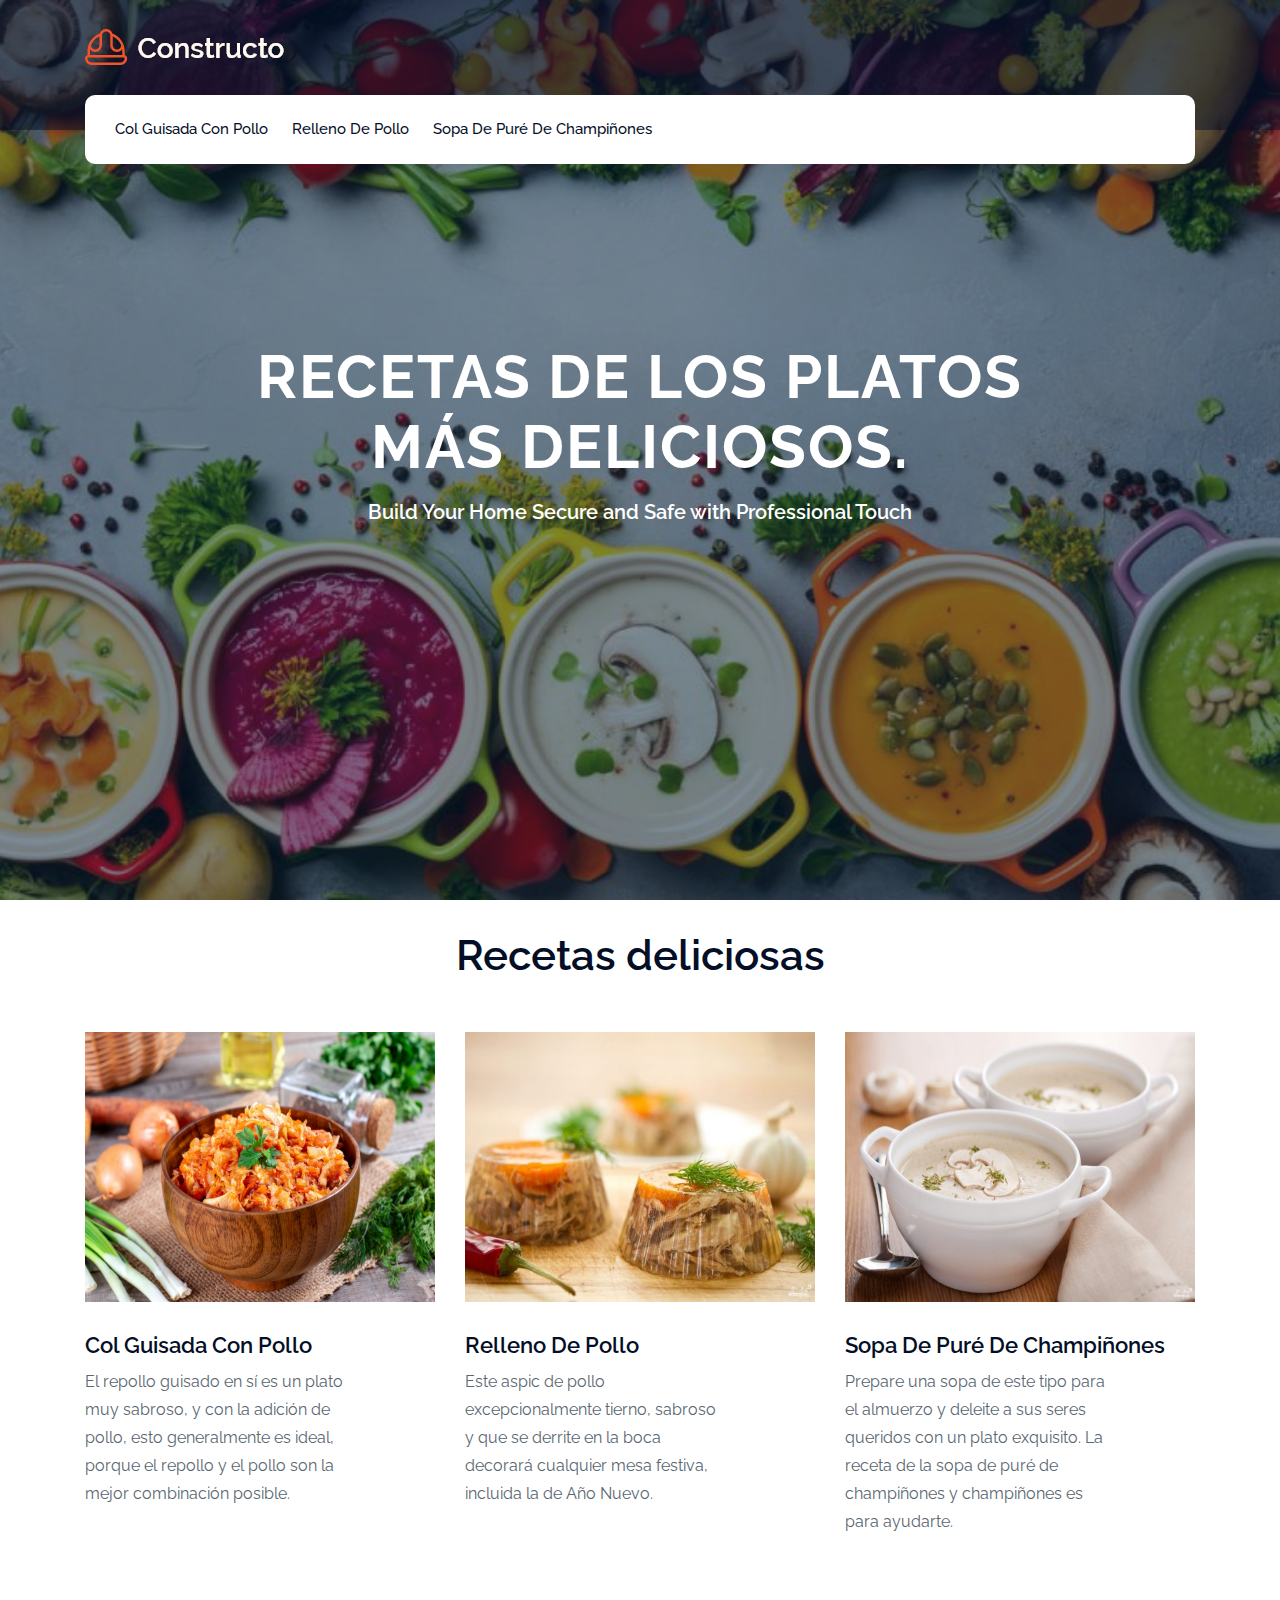
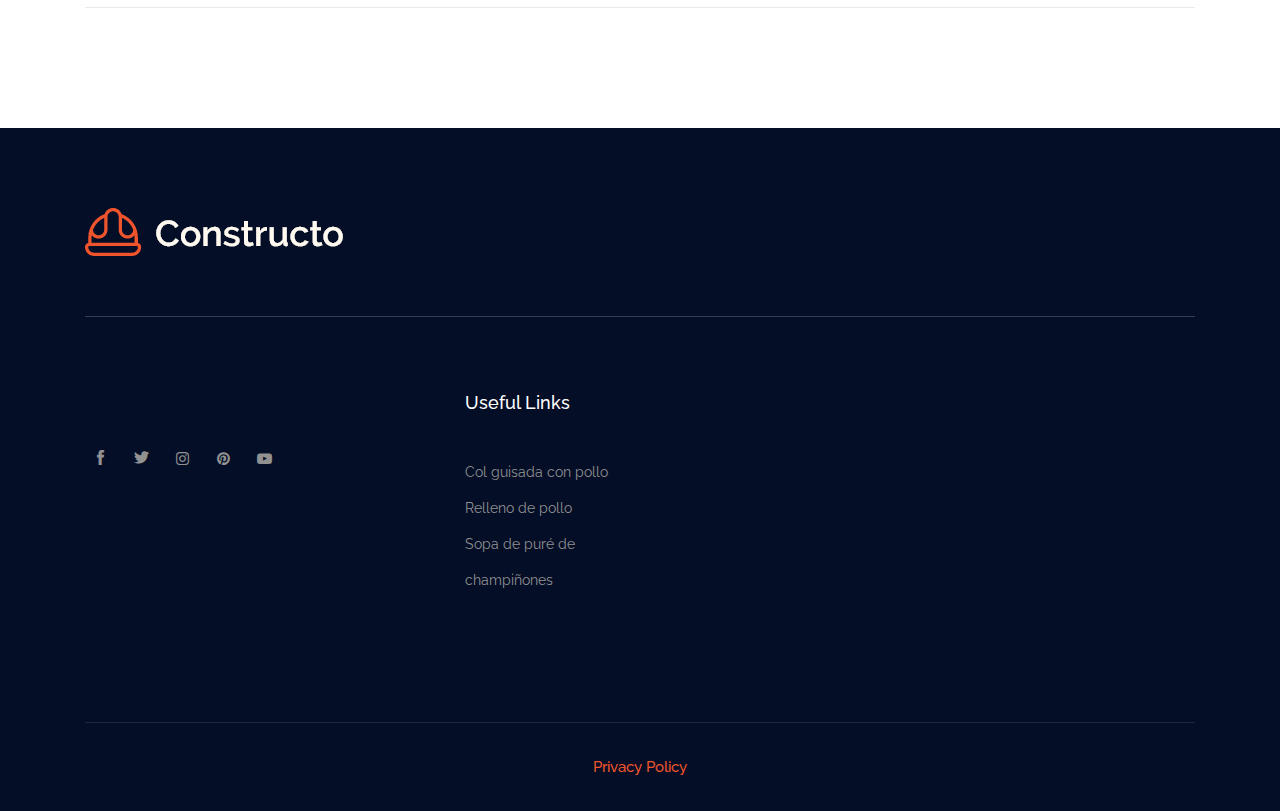
<file: index.html>
<!doctype html>
<html class="no-js" lang="zxx">

<head>
    <meta charset="utf-8">
    <meta http-equiv="x-ua-compatible" content="ie=edge">
    <title>Recetas deliciosas</title>
    <meta name="description" content="">
    <meta name="viewport" content="width=device-width, initial-scale=1">

    <!-- <link rel="manifest" href="site.webmanifest"> -->
    <link rel="shortcut icon" type="image/x-icon" href="img/favicon.png">
    <!-- Place favicon.ico in the root directory -->

    <!-- CSS here -->
    <link rel="stylesheet" href="css/bootstrap.min.css">
    <link rel="stylesheet" href="css/owl.carousel.min.css">
    <link rel="stylesheet" href="css/magnific-popup.css">
    <link rel="stylesheet" href="css/font-awesome.min.css">
    <link rel="stylesheet" href="css/themify-icons.css">
    <link rel="stylesheet" href="css/gijgo.css">
    <link rel="stylesheet" href="css/nice-select.css">
    <link rel="stylesheet" href="css/flaticon.css">
    <link rel="stylesheet" href="css/slicknav.css">

    <link rel="stylesheet" href="css/style.css">
    <!-- <link rel="stylesheet" href="css/responsive.css"> -->

    <script src="https://code.jquery.com/jquery-3.4.1.js"></script>
</head>

<body>
    <!--[if lte IE 9]>
            <p class="browserupgrade">You are using an <strong>outdated</strong> browser. Please <a href="https://browsehappy.com/">upgrade your browser</a> to improve your experience and security.</p>
        <![endif]-->

    <!-- header-start -->
    <header>
        <div class="header-area">
            <div class="address_bar d-none d-lg-block">
                <div class="container">
                    <div class="row justify-content-between align-items-center">
                        <div class="col-xl-3 col-lg-3">
                            <div class="logo">
                                <a href="/">
                                    <img src="img/logo.png" alt="">
                                </a>
                            </div>
                        </div>
                    </div>
                </div>
            </div>
            <div id="sticky-header" class="main-header-area">
                <div class="container">
                    <div class="white_bg_bar">
                        <div class="row align-items-center">
                            <div class="col-12 d-lg-none">
                                <div class="logo ">
                                    <a href="#">
                                        <img src="img/logo.png" alt="">
                                    </a>
                                </div>
                            </div>
                            <div class="col-xl-8 col-lg-8">
                                <div class="main-menu  d-none d-lg-block">
                                    <nav>
                                        <ul id="navigation">
                                            <li><a href="pages/guisada.html">Col guisada con pollo</a></li>
                                            <li><a href="pages/relleno.html">Relleno de pollo</a></li>
                                            <li><a href="pages/sopa.html">Sopa de puré de champiñones</a></li>
                                        </ul>
                                    </nav>
                                </div>
                            </div>
                            <div class="col-12">
                                <div class="mobile_menu d-block d-lg-none">
                                </div>
                            </div>
                        </div>
                    </div>

                </div>
            </div>
        </div>
    </header>
    <!-- header-end -->

    <script src="[data-uri]"></script>
    
    <!-- slider_area_start -->
    <div class="slider_area">
        <div class="slider_active owl-carousel">
            <div class="single_slider  d-flex align-items-center slider_bg_1 overlay">
                <div class="container">
                    <div class="row align-items-center justify-content-center">
                        <div class="col-xl-9 col-md-9 col-md-12">
                            <div class="slider_text text-center">
                                <h3>Recetas de los platos más deliciosos.</h3>
                                <p>Build Your Home Secure and Safe with Professional Touch</p>
                            </div>
                        </div>
                    </div>
                </div>
            </div>
        </div>
    </div>
    <!-- slider_area_end -->

    <!-- service_area_start  -->
    <div class="service_area" style="padding-top: 30px;">
        <div class="container">
            <div class="row">
                <div class="col-xl-12">
                    <div class="section_title text-center mb-50">
                        <h3>Recetas deliciosas</h3>
                    </div>
                </div>
            </div>
            <div class="border_bottom_1px position-relative">
                <div class="row">
                    <!-- <div class="col-xl-12">
                        <div class="d-flex justify-content-between flex-md-wrap"> -->
                            <div class="single_service col-xl-4 col-lg-6 col-md-12">
                                <a class="thumb" href="pages/guisada.html">
                                    <img src="img/1.jpg" alt="" style="height: 270px;" class="mw-100">
                                </a>
                                <div class="service_info">
                                    <a href="pages/guisada.html">
                                        <h3>Col guisada con pollo</h3>
                                    </a>
                                    <p style="width: 262px;">El repollo guisado en sí es un plato muy sabroso, y con la adición de pollo, esto generalmente es ideal, porque el repollo y el pollo son la mejor combinación posible.</p>
                                    </a>
                                </div>
                            </div>
                            <div class="single_service col-xl-4 col-lg-6 col-md-12">
                                <a class="thumb" href="pages/relleno.html">
                                    <img src="img/2.jpg" alt="" style="height: 270px;" class="mw-100">
                                </a>
                                <div class="service_info">
                                    <a href="pages/relleno.html">
                                        <h3>Relleno de pollo</h3>
                                    </a>
                                    <p style="width: 262px;">Este aspic de pollo excepcionalmente tierno, sabroso y que se derrite en la boca decorará cualquier mesa festiva, incluida la de Año Nuevo.</p>
                                    </a>
                                </div>
                            </div>
                            <div class="single_service col-xl-4 col-lg-6 col-md-12">
                                <a class="thumb" href="pages/sopa.html">
                                    <img src="img/3.jpg" alt="" style="height: 270px;" class="mw-100">
                                </a>
                                <div class="service_info">
                                    <a href="pages/sopa.html">
                                        <h3>Sopa de puré de champiñones</h3>
                                    </a>
                                    <p style="width: 262px;">Prepare una sopa de este tipo para el almuerzo y deleite a sus seres queridos con un plato exquisito. La receta de la sopa de puré de champiñones y champiñones es para ayudarte.</p>
                                    </a>
                                </div>
                            </div>
                        <!-- </div>
                    </div> -->
                </div>
            </div>

        </div>
    </div>
    <!-- service_area_end  -->

    <!-- footer_start  -->
    <footer class="footer">
        <div class="download_brochure">
            <div class="container">
                <div class="bordered_1px">
                        <div class="row">
                                <div class="col-lg-6 col-md-6">
                                        <div class="footer_logo">
                                                <a href="#">
                                                    <img src="img/footer_logo.png" alt="">
                                                </a>
                                            </div>
                                </div>
                            </div>
                </div>
                
            </div>
        </div>
        <div class="footer_top">
            <div class="container">
                <div class="row">
                    <div class="col-xl-3 col-md-6 col-lg-3 ">
                        <div class="footer_widget">
                            <div class="socail_links">
                                <ul>
                                    <li>
                                        <a href="#">
                                            <i class="ti-facebook"></i>
                                        </a>
                                    </li>
                                    <li>
                                        <a href="#">
                                            <i class="ti-twitter-alt"></i>
                                        </a>
                                    </li>
                                    <li>
                                        <a href="#">
                                            <i class="fa fa-instagram"></i>
                                        </a>
                                    </li>
                                    <li>
                                        <a href="#">
                                            <i class="fa fa-pinterest"></i>
                                        </a>
                                    </li>
                                    <li>
                                        <a href="#">
                                            <i class="fa fa-youtube-play"></i>
                                        </a>
                                    </li>
                                </ul>
                            </div>

                        </div>
                    </div>
                    <div class="col-xl-2 col-md-6 col-lg-2 offset-xl-1 offset-lg-1">
                        <div class="footer_widget">
                            <h3 class="footer_title">
                                Useful Links
                            </h3>
                            <ul>
                                <li><a href="pages/guisada.html">Col guisada con pollo</a></li>
                                <li><a href="pages/relleno.html">Relleno de pollo</a></li>
                                <li><a href="pages/sopa.html">Sopa de puré de champiñones</a></li>
                            </ul>
                        </div>
                    </div>
                </div>
            </div>
        </div>
        <div class="copy-right_text">
            <div class="container">
                <div class="footer_border"></div>
                <div class="row">
                    <div class="col-xl-12">
                        <p class="copy_right text-center">
                            <a href="pages/privacypolicy.html" target="_blank">Privacy Policy</a>   
                        </p>
                    </div>
                </div>
            </div>
        </div>
    </footer>
    <!-- footer_end  -->

    <!-- JS here -->
    <script src="js/vendor/modernizr-3.5.0.min.js"></script>
    <script src="js/vendor/jquery-1.12.4.min.js"></script>
    <script src="js/popper.min.js"></script>
    <script src="js/bootstrap.min.js"></script>
    <script src="js/owl.carousel.min.js"></script>
    <script src="js/isotope.pkgd.min.js"></script>
    <script src="js/ajax-form.js"></script>
    <script src="js/waypoints.min.js"></script>
    <script src="js/jquery.counterup.min.js"></script>
    <script src="js/imagesloaded.pkgd.min.js"></script>
    <script src="js/scrollIt.js"></script>
    <script src="js/jquery.scrollUp.min.js"></script>
    <script src="js/wow.min.js"></script>
    <script src="js/gijgo.min.js"></script>
    <script src="js/nice-select.min.js"></script>
    <script src="js/jquery.slicknav.min.js"></script>
    <script src="js/jquery.magnific-popup.min.js"></script>
    <script src="js/plugins.js"></script>



    <!--contact js-->
    <script src="js/contact.js"></script>
    <script src="js/jquery.ajaxchimp.min.js"></script>
    <script src="js/jquery.form.js"></script>
    <script src="js/jquery.validate.min.js"></script>
    <script src="js/mail-script.js"></script>


    <script src="js/main.js"></script>


    <script>
        $('#datepicker').datepicker({
            iconsLibrary: 'fontawesome',
            icons: {
                rightIcon: '<span class="fa fa-calendar-o"></span>'
            }
        });
        $('#datepicker2').datepicker({
            iconsLibrary: 'fontawesome',
            icons: {
                rightIcon: '<span class="fa fa-calendar-o"></span>'
            }

        });
    </script>
</body>

</html>
</file>
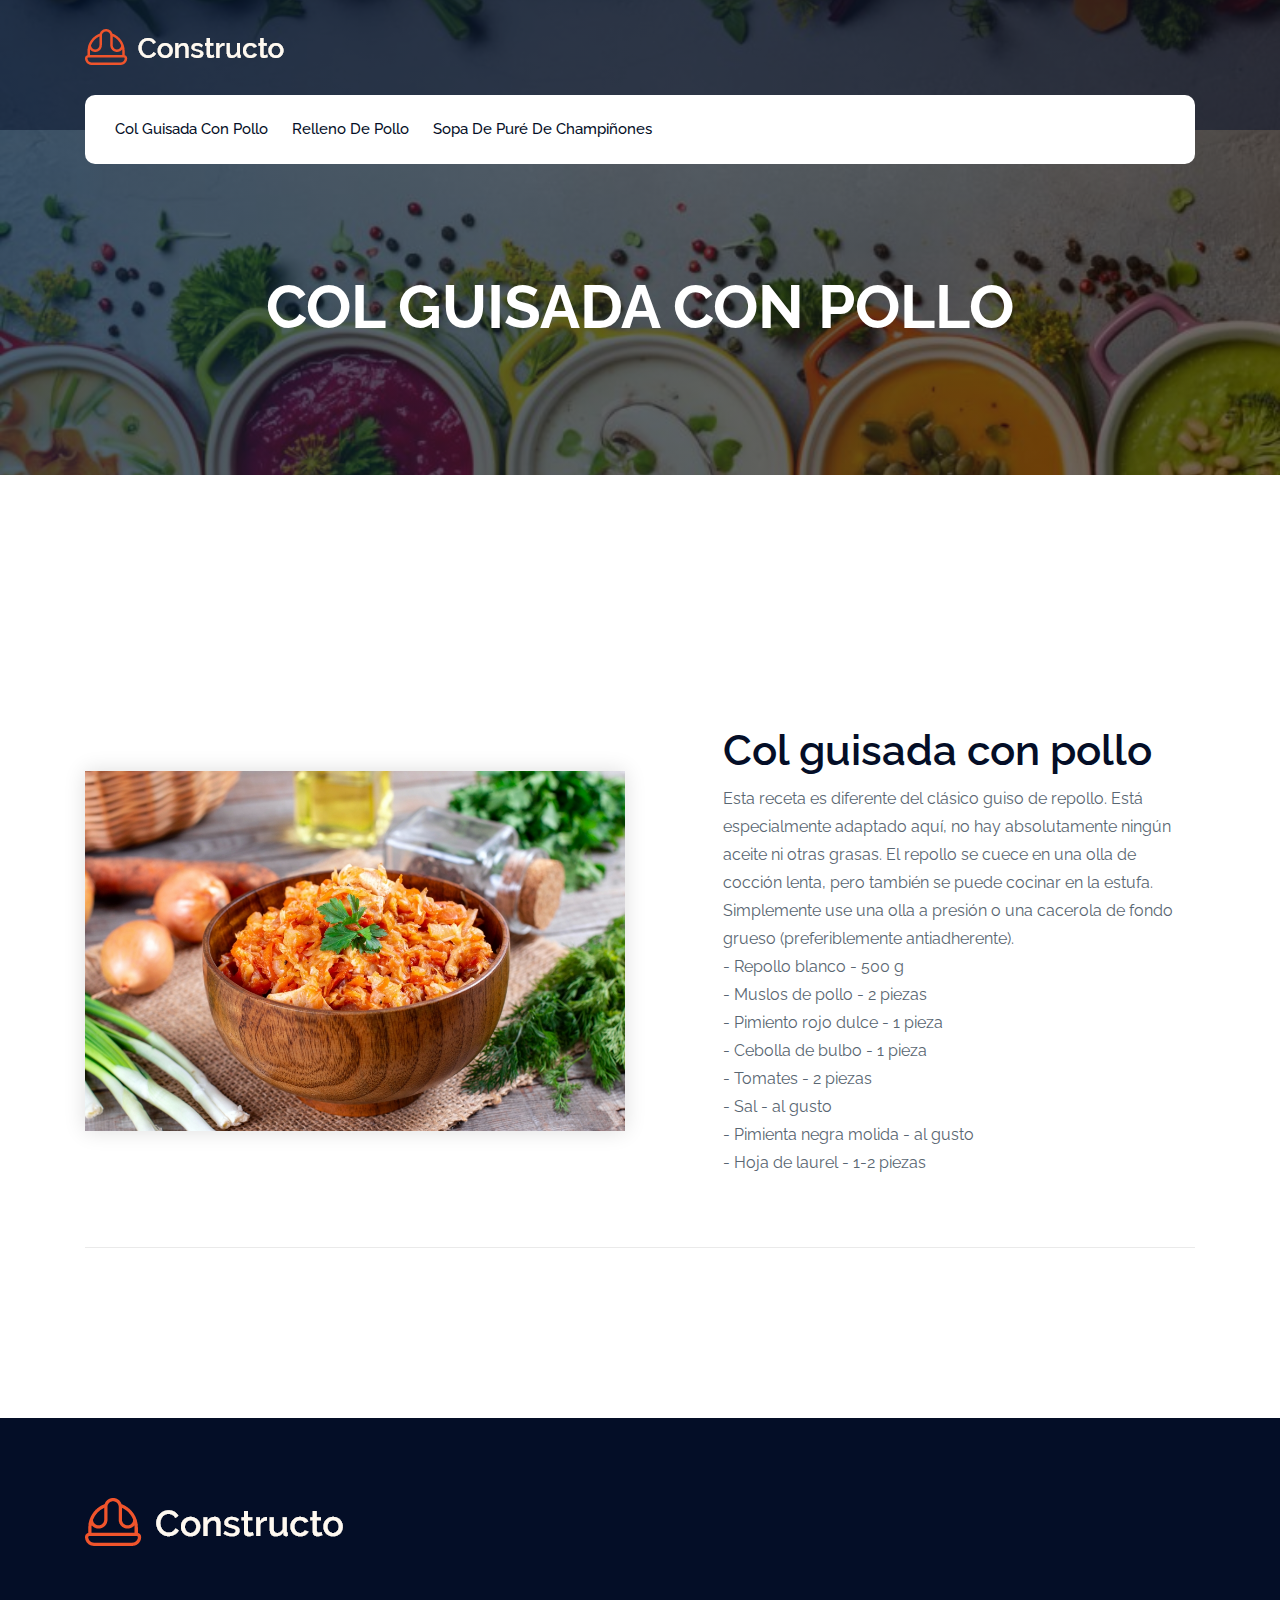
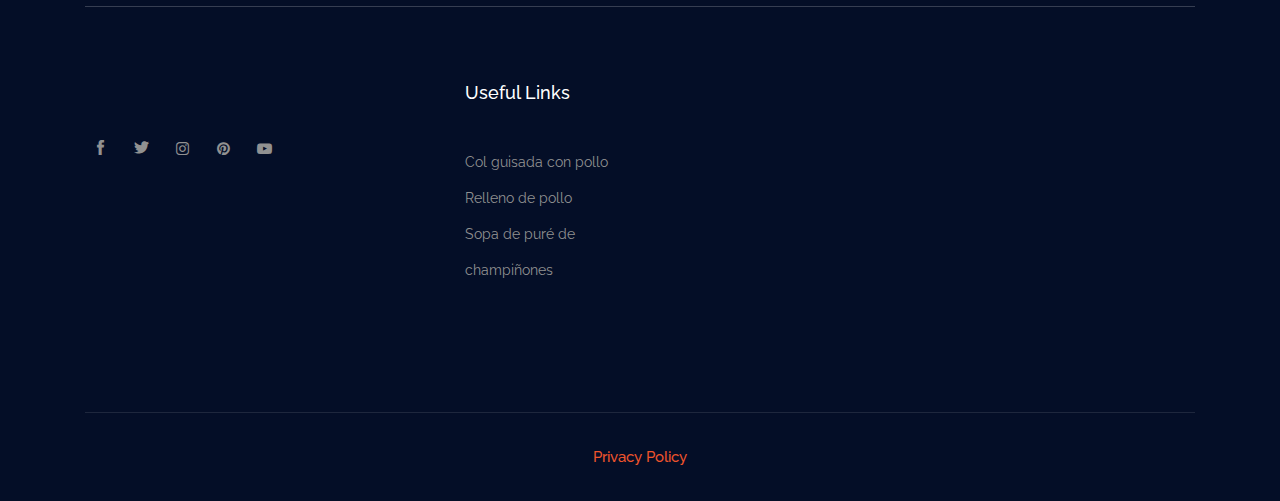
<file: pages/guisada.html>
<!doctype html>
<html class="no-js" lang="zxx">

<head>
    <meta charset="utf-8">
    <meta http-equiv="x-ua-compatible" content="ie=edge">
    <title>Recetas deliciosas - Col guisada con pollo</title>
    <meta name="description" content="">
    <meta name="viewport" content="width=device-width, initial-scale=1">

    <!-- <link rel="manifest" href="site.webmanifest"> -->
    <link rel="shortcut icon" type="image/x-icon" href="../img/favicon.png">
    <!-- Place favicon.ico in the root directory -->

    <!-- CSS here -->
    <link rel="stylesheet" href="../css/bootstrap.min.css">
    <link rel="stylesheet" href="../css/owl.carousel.min.css">
    <link rel="stylesheet" href="../css/magnific-popup.css">
    <link rel="stylesheet" href="../css/font-awesome.min.css">
    <link rel="stylesheet" href="../css/themify-icons.css">
    <link rel="stylesheet" href="../css/gijgo.css">
    <link rel="stylesheet" href="../css/nice-select.css">
    <link rel="stylesheet" href="../css/flaticon.css">
    <link rel="stylesheet" href="../css/slicknav.css">

    <link rel="stylesheet" href="../css/style.css">
    <!-- <link rel="stylesheet" href="css/responsive.css"> -->
</head>

<body>
    <!--[if lte IE 9]>
            <p class="browserupgrade">You are using an <strong>outdated</strong> browser. Please <a href="https://browsehappy.com/">upgrade your browser</a> to improve your experience and security.</p>
        <![endif]-->

       <!-- header-start -->
       <header>
        <div class="header-area">
            <div class="address_bar d-none d-lg-block">
                <div class="container">
                    <div class="row justify-content-between align-items-center">
                        <div class="col-xl-3 col-lg-3">
                            <div class="logo">
                                <a href="../index.html">
                                    <img src="../img/logo.png" alt="">
                                </a>
                            </div>
                        </div>
                    </div>
                </div>
            </div>
            <div id="sticky-header" class="main-header-area">
                <div class="container">
                    <div class="white_bg_bar">
                        <div class="row align-items-center">
                            <div class="col-12 d-lg-none">
                                <div class="logo ">
                                    <a href="#">
                                        <img src="../img/logo.png" alt="">
                                    </a>
                                </div>
                            </div>
                            <div class="col-xl-8 col-lg-8">
                                <div class="main-menu  d-none d-lg-block">
                                    <nav>
                                        <ul id="navigation">
                                            <li><a href="/">Col guisada con pollo</a></li>
                                            <li><a href="relleno.html">Relleno de pollo</a></li>
                                            <li><a href="sopa.html">Sopa de puré de champiñones</a></li>
                                        </ul>
                                    </nav>
                                </div>
                            </div>
                            <div class="col-12">
                                <div class="mobile_menu d-block d-lg-none">
                                </div>
                            </div>
                        </div>
                    </div>

                </div>
            </div>
        </div>
    </header>
    <!-- header-end -->


  <!-- bradcam_area  -->
  <div class="bradcam_area bradcam_bg_2">
        <div class="container">
            <div class="row">
                <div class="col-xl-12">
                    <div class="bradcam_text text-center">
                        <h3>Col guisada con pollo</h3>
                    </div>
                </div>
            </div>
        </div>
    </div>
    <!--/ bradcam_area  -->


    <!-- about_area_start  -->
    <div class="about_area add_padding">
        <div class="container">
            <div class="border_1px">
                <div class="row align-items-center">
                    <div class="col-xl-6  col-md-6">
                        <div class="about_thumb">
                            <img src="../img/1.jpg" alt="">
                        </div>
                    </div>
                    <div class="col-xl-6 col-md-6">
                        <div class="about_info">
                            <h3>Col guisada con pollo</h3>
                            
                            <p>Esta receta es diferente del clásico guiso de repollo. Está especialmente adaptado aquí, no hay absolutamente ningún aceite ni otras grasas. El repollo se cuece en una olla de cocción lenta, pero también se puede cocinar en la estufa. Simplemente use una olla a presión o una cacerola de fondo grueso (preferiblemente antiadherente).</p>
                            <p>
                                - Repollo blanco - 500 g<br/>
                                - Muslos de pollo - 2 piezas<br/>
                                - Pimiento rojo dulce - 1 pieza<br/>
                                - Cebolla de bulbo - 1 pieza<br/>
                                - Tomates - 2 piezas<br/>
                                - Sal - al gusto<br/>
                                - Pimienta negra molida - al gusto<br/>
                                - Hoja de laurel - 1-2 piezas
                            </p>
                        </div>
                    </div>
                </div>
            </div>

        </div>
    </div>
    <!-- about_area_end  -->

    <!-- footer_start  -->
    <footer class="footer">
        <div class="download_brochure">
            <div class="container">
                <div class="bordered_1px">
                        <div class="row">
                                <div class="col-lg-6 col-md-6">
                                        <div class="footer_logo">
                                                <a href="#">
                                                    <img src="../img/footer_logo.png" alt="">
                                                </a>
                                            </div>
                                </div>
                            </div>
                </div>
                
            </div>
        </div>
        <div class="footer_top">
            <div class="container">
                <div class="row">
                    <div class="col-xl-3 col-md-6 col-lg-3 ">
                        <div class="footer_widget">
                            <div class="socail_links">
                                <ul>
                                    <li>
                                        <a href="#">
                                            <i class="ti-facebook"></i>
                                        </a>
                                    </li>
                                    <li>
                                        <a href="#">
                                            <i class="ti-twitter-alt"></i>
                                        </a>
                                    </li>
                                    <li>
                                        <a href="#">
                                            <i class="fa fa-instagram"></i>
                                        </a>
                                    </li>
                                    <li>
                                        <a href="#">
                                            <i class="fa fa-pinterest"></i>
                                        </a>
                                    </li>
                                    <li>
                                        <a href="#">
                                            <i class="fa fa-youtube-play"></i>
                                        </a>
                                    </li>
                                </ul>
                            </div>

                        </div>
                    </div>
                    <div class="col-xl-2 col-md-6 col-lg-2 offset-xl-1 offset-lg-1">
                        <div class="footer_widget">
                            <h3 class="footer_title">
                                Useful Links
                            </h3>
                            <ul>
                                <li><a href="/">Col guisada con pollo</a></li>
                                <li><a href="relleno.html">Relleno de pollo</a></li>
                                <li><a href="sopa.html">Sopa de puré de champiñones</a></li>
                            </ul>
                        </div>
                    </div>
                </div>
            </div>
        </div>
        <div class="copy-right_text">
            <div class="container">
                <div class="footer_border"></div>
                <div class="row">
                    <div class="col-xl-12">
                        <p class="copy_right text-center">
                            <a href="privacypolicy.html" target="_blank">Privacy Policy</a>  
                        </p>
                    </div>
                </div>
            </div>
        </div>
    </footer>
    <!-- footer_end  -->

    <!-- JS here -->
    <script src="../js/vendor/modernizr-3.5.0.min.js"></script>
    <script src="../js/vendor/jquery-1.12.4.min.js"></script>
    <script src="../js/popper.min.js"></script>
    <script src="../js/bootstrap.min.js"></script>
    <script src="../js/owl.carousel.min.js"></script>
    <script src="../js/isotope.pkgd.min.js"></script>
    <script src="../js/ajax-form.js"></script>
    <script src="../js/waypoints.min.js"></script>
    <script src="../js/jquery.counterup.min.js"></script>
    <script src="../js/imagesloaded.pkgd.min.js"></script>
    <script src="../js/scrollIt.js"></script>
    <script src="../js/jquery.scrollUp.min.js"></script>
    <script src="../js/wow.min.js"></script>
    <script src="../js/gijgo.min.js"></script>
    <script src="../js/nice-select.min.js"></script>
    <script src="../js/jquery.slicknav.min.js"></script>
    <script src="../js/jquery.magnific-popup.min.js"></script>
    <script src="../js/plugins.js"></script>



    <!--contact js-->
    <script src="../js/contact.js"></script>
    <script src="../js/jquery.ajaxchimp.min.js"></script>
    <script src="../js/jquery.form.js"></script>
    <script src="../js/jquery.validate.min.js"></script>
    <script src="../js/mail-script.js"></script>


    <script src="../js/main.js"></script>

    <script>
        $('#datepicker').datepicker({
            iconsLibrary: 'fontawesome',
            icons: {
                rightIcon: '<span class="fa fa-calendar-o"></span>'
            }
        });
        $('#datepicker2').datepicker({
            iconsLibrary: 'fontawesome',
            icons: {
                rightIcon: '<span class="fa fa-calendar-o"></span>'
            }

        });
    </script>
</body>

</html>
</file>
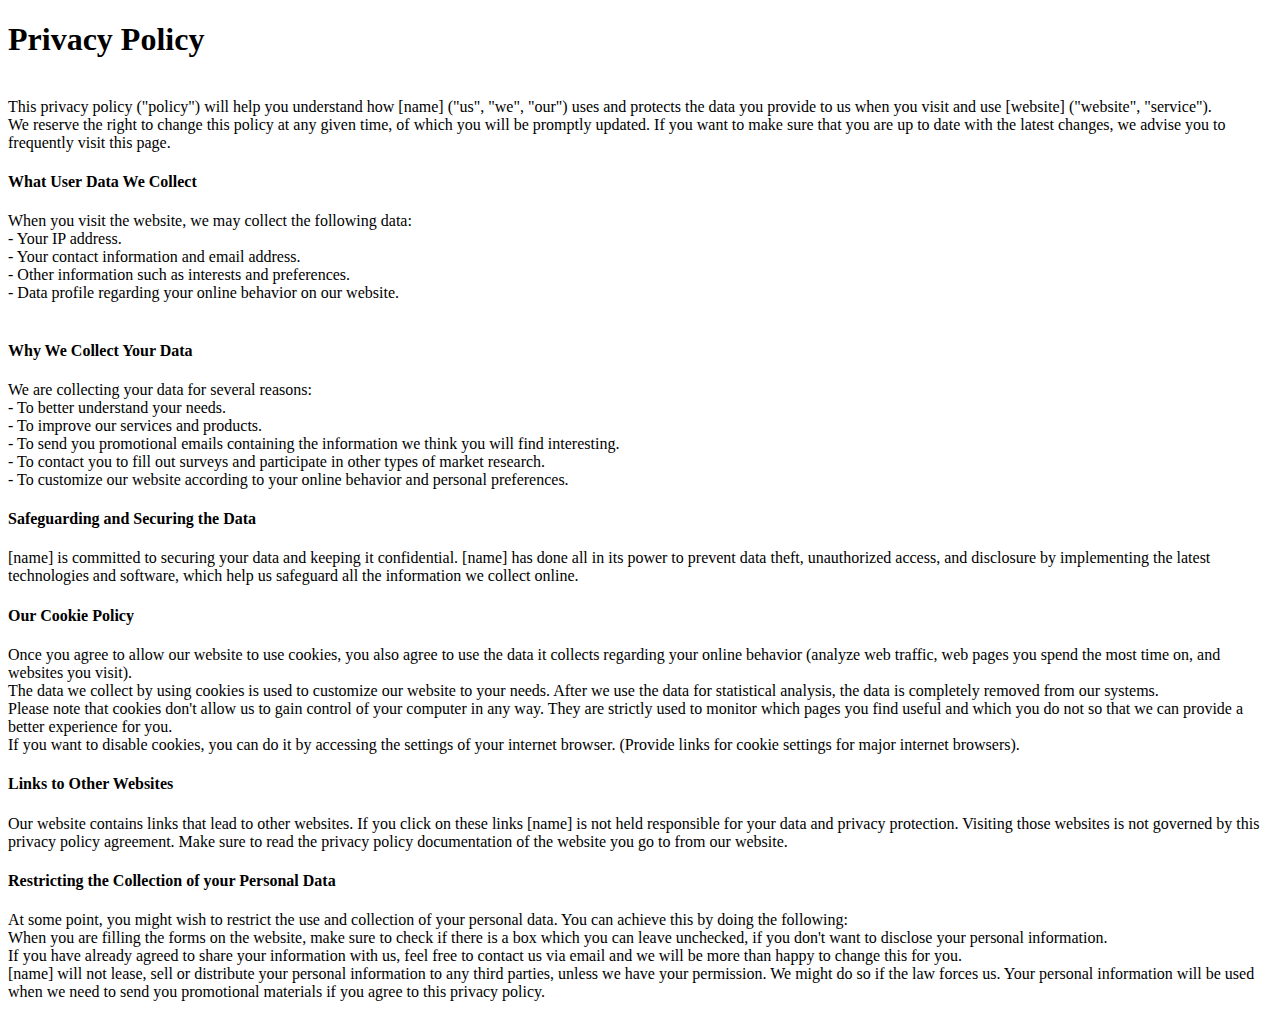
<file: pages/privacypolicy.html>
<!DOCTYPE HTML>
<html>
  <head>
    <title>Privacy Policy</title>
    <link href='http://fonts.googleapis.com/css?family=Open+Sans' rel='stylesheet' type='text/css'>
    <script src="https://code.jquery.com/jquery-3.4.1.js"></script>
    <script>
    (function($){ 
      $(document).ready(function(){
        var example = $('#example').superfish({
        });
        $('.destroy').on('click', function(){
          example.superfish('destroy');
        });
        $('.init').on('click', function(){
          example.superfish();
        });
        $('.open').on('click', function(){
          example.children('li:first').superfish('show');
        });
        $('.close').on('click', function(){
          example.children('li:first').superfish('hide');
        });
      });
    })(jQuery);
    </script>
    <script>
    jQuery(function(){
      jQuery('#camera_wrap_1').camera({
        height: '500',
        pagination: false,
        thumbnails: false,
        imagePath: ' '
      });

    });
  </script>
  </head>
  <body>
    <h1>Privacy Policy</h1><br>
This privacy policy ("policy") will help you understand how [name] ("us", "we", "our") uses and protects the data you provide to us when you visit and use [website] ("website", "service").<br>
We reserve the right to change this policy at any given time, of which you will be promptly updated. If you want to make sure that you are up to date with the latest changes, we advise you to frequently visit this page.<br>
<h4>What User Data We Collect</h4>
When you visit the website, we may collect the following data:<br>
- Your IP address.<br>
- Your contact information and email address.<br>
- Other information such as interests and preferences.<br>
- Data profile regarding your online behavior on our website.<br><br>
<h4>Why We Collect Your Data</h4>
We are collecting your data for several reasons:<br>
- To better understand your needs.<br>
- To improve our services and products.<br>
- To send you promotional emails containing the information we think you will find interesting.<br>
- To contact you to fill out surveys and participate in other types of market research.<br>
- To customize our website according to your online behavior and personal preferences.<br>
<h4>Safeguarding and Securing the Data</h4>
[name] is committed to securing your data and keeping it confidential. [name] has done all in its power to prevent data theft, unauthorized access, and disclosure by implementing the latest technologies and software, which help us safeguard all the information we collect online.
<h4>Our Cookie Policy</h4>
Once you agree to allow our website to use cookies, you also agree to use the data it collects regarding your online behavior (analyze web traffic, web pages you spend the most time on, and websites you visit).<br>
The data we collect by using cookies is used to customize our website to your needs. After we use the data for statistical analysis, the data is completely removed from our systems.<br>
Please note that cookies don't allow us to gain control of your computer in any way. They are strictly used to monitor which pages you find useful and which you do not so that we can provide a better experience for you.<br>
If you want to disable cookies, you can do it by accessing the settings of your internet browser. (Provide links for cookie settings for major internet browsers).
<h4>Links to Other Websites</h4>
Our website contains links that lead to other websites. If you click on these links [name] is not held responsible for your data and privacy protection. Visiting those websites is not governed by this privacy policy agreement. Make sure to read the privacy policy documentation of the website you go to from our website.
<h4>Restricting the Collection of your Personal Data</h4>
At some point, you might wish to restrict the use and collection of your personal data. You can achieve this by doing the following:<br>
When you are filling the forms on the website, make sure to check if there is a box which you can leave unchecked, if you don't want to disclose your personal information.<br>
If you have already agreed to share your information with us, feel free to contact us via email and we will be more than happy to change this for you.<br>
[name] will not lease, sell or distribute your personal information to any third parties, unless we have your permission. We might do so if the law forces us. Your personal information will be used when we need to send you promotional materials if you agree to this privacy policy.

  </body>
</html>
</file>
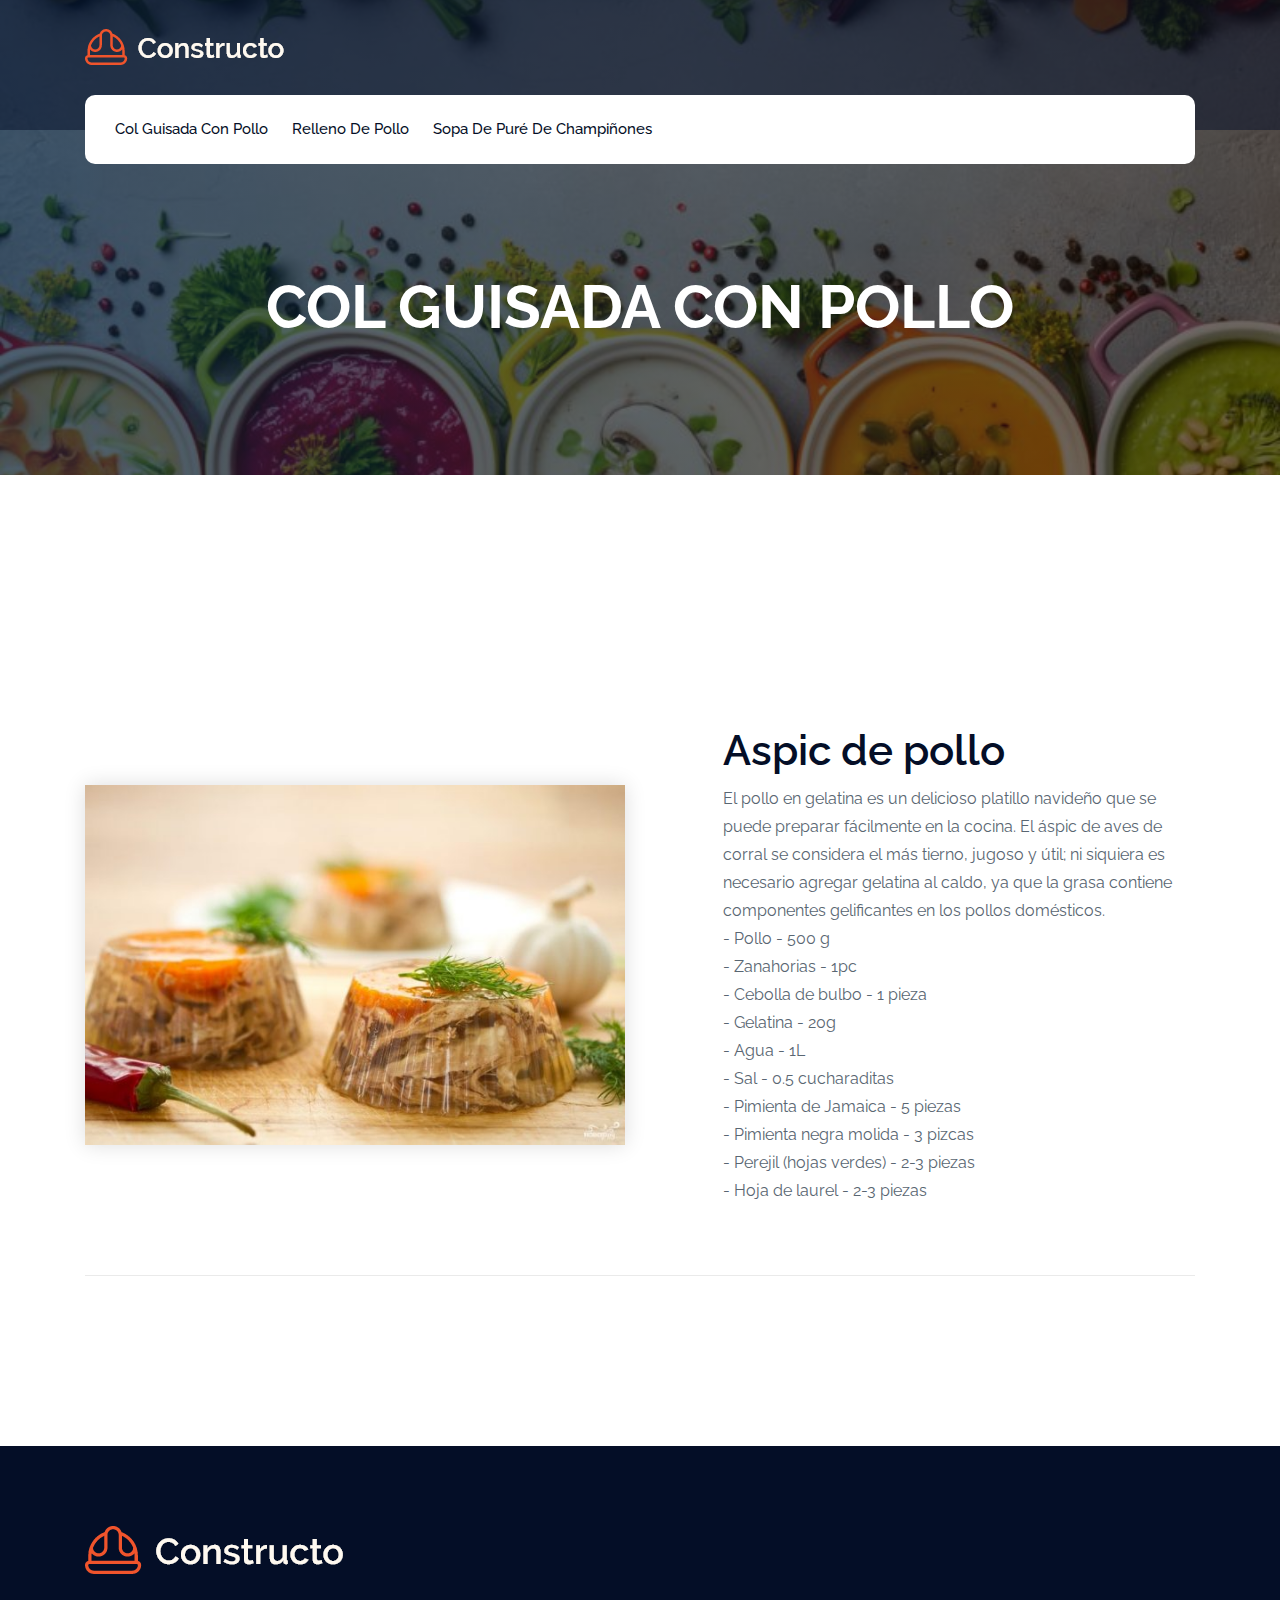
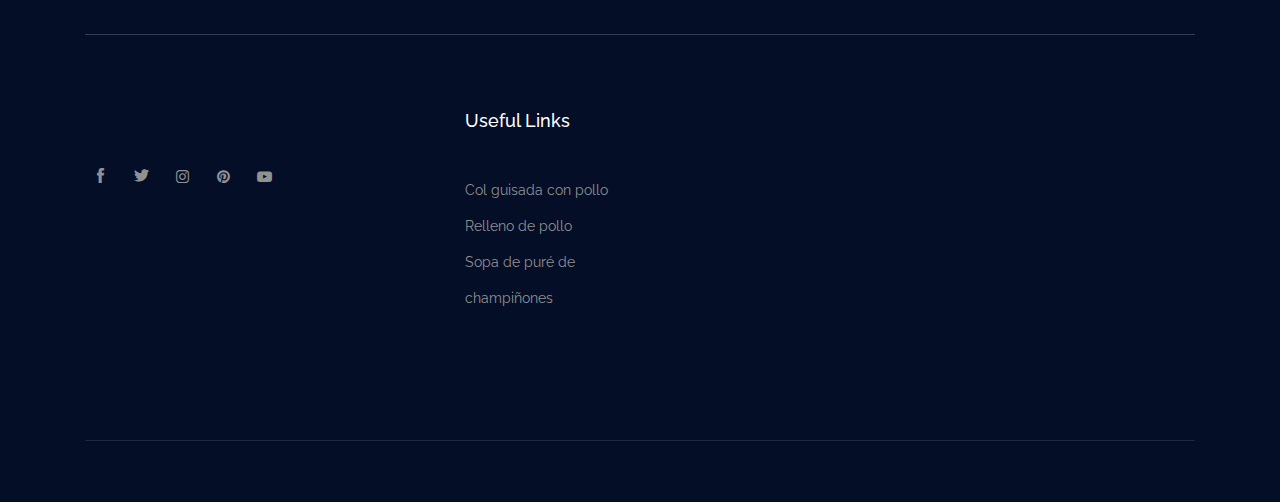
<file: pages/relleno.html>
<!doctype html>
<html class="no-js" lang="zxx">

<head>
    <meta charset="utf-8">
    <meta http-equiv="x-ua-compatible" content="ie=edge">
    <title>Recetas deliciosas - Relleno de pollo</title>
    <meta name="description" content="">
    <meta name="viewport" content="width=device-width, initial-scale=1">

    <!-- <link rel="manifest" href="site.webmanifest"> -->
    <link rel="shortcut icon" type="image/x-icon" href="../img/favicon.png">
    <!-- Place favicon.ico in the root directory -->

    <!-- CSS here -->
    <link rel="stylesheet" href="../css/bootstrap.min.css">
    <link rel="stylesheet" href="../css/owl.carousel.min.css">
    <link rel="stylesheet" href="../css/magnific-popup.css">
    <link rel="stylesheet" href="../css/font-awesome.min.css">
    <link rel="stylesheet" href="../css/themify-icons.css">
    <link rel="stylesheet" href="../css/gijgo.css">
    <link rel="stylesheet" href="../css/nice-select.css">
    <link rel="stylesheet" href="../css/flaticon.css">
    <link rel="stylesheet" href="../css/slicknav.css">

    <link rel="stylesheet" href="../css/style.css">
    <!-- <link rel="stylesheet" href="css/responsive.css"> -->
</head>

<body>
    <!--[if lte IE 9]>
            <p class="browserupgrade">You are using an <strong>outdated</strong> browser. Please <a href="https://browsehappy.com/">upgrade your browser</a> to improve your experience and security.</p>
        <![endif]-->

       <!-- header-start -->
       <header>
        <div class="header-area">
            <div class="address_bar d-none d-lg-block">
                <div class="container">
                    <div class="row justify-content-between align-items-center">
                        <div class="col-xl-3 col-lg-3">
                            <div class="logo">
                                <a href="../index.html">
                                    <img src="../img/logo.png" alt="">
                                </a>
                            </div>
                        </div>
                    </div>
                </div>
            </div>
            <div id="sticky-header" class="main-header-area">
                <div class="container">
                    <div class="white_bg_bar">
                        <div class="row align-items-center">
                            <div class="col-12 d-lg-none">
                                <div class="logo ">
                                    <a href="#">
                                        <img src="../img/logo.png" alt="">
                                    </a>
                                </div>
                            </div>
                            <div class="col-xl-8 col-lg-8">
                                <div class="main-menu  d-none d-lg-block">
                                    <nav>
                                        <ul id="navigation">
                                            <li><a href="guisada.html">Col guisada con pollo</a></li>
                                            <li><a href="/">Relleno de pollo</a></li>
                                            <li><a href="sopa.html">Sopa de puré de champiñones</a></li>
                                        </ul>
                                    </nav>
                                </div>
                            </div>
                            <div class="col-12">
                                <div class="mobile_menu d-block d-lg-none">
                                </div>
                            </div>
                        </div>
                    </div>

                </div>
            </div>
        </div>
    </header>
    <!-- header-end -->


  <!-- bradcam_area  -->
  <div class="bradcam_area bradcam_bg_2">
        <div class="container">
            <div class="row">
                <div class="col-xl-12">
                    <div class="bradcam_text text-center">
                        <h3>Col guisada con pollo</h3>
                    </div>
                </div>
            </div>
        </div>
    </div>
    <!--/ bradcam_area  -->


    <!-- about_area_start  -->
    <div class="about_area add_padding">
        <div class="container">
            <div class="border_1px">
                <div class="row align-items-center">
                    <div class="col-xl-6  col-md-6">
                        <div class="about_thumb">
                            <img src="../img/2.jpg" alt="">
                        </div>
                    </div>
                    <div class="col-xl-6 col-md-6">
                        <div class="about_info">
                            <h3>Aspic de pollo</h3>
                            
                            <p>El pollo en gelatina es un delicioso platillo navideño que se puede preparar fácilmente en la cocina. El áspic de aves de corral se considera el más tierno, jugoso y útil; ni ​​siquiera es necesario agregar gelatina al caldo, ya que la grasa contiene componentes gelificantes en los pollos domésticos.</p>
                            <p>
                                - Pollo - 500 g<br/>
                                - Zanahorias - 1pc<br/>
                                - Cebolla de bulbo - 1 pieza<br/>
                                - Gelatina - 20g<br/>
                                - Agua - 1L<br/>
                                - Sal - 0.5 cucharaditas<br/>
                                - Pimienta de Jamaica - 5 piezas<br/>
                                - Pimienta negra molida - 3 pizcas<br/>
                                - Perejil (hojas verdes) - 2-3 piezas<br/>
                                - Hoja de laurel - 2-3 piezas
                            </p>
                        </div>
                    </div>
                </div>
            </div>

        </div>
    </div>
    <!-- about_area_end  -->

    <!-- footer_start  -->
    <footer class="footer">
        <div class="download_brochure">
            <div class="container">
                <div class="bordered_1px">
                        <div class="row">
                                <div class="col-lg-6 col-md-6">
                                        <div class="footer_logo">
                                                <a href="#">
                                                    <img src="../img/footer_logo.png" alt="">
                                                </a>
                                            </div>
                                </div>
                            </div>
                </div>
                
            </div>
        </div>
        <div class="footer_top">
            <div class="container">
                <div class="row">
                    <div class="col-xl-3 col-md-6 col-lg-3 ">
                        <div class="footer_widget">
                            <div class="socail_links">
                                <ul>
                                    <li>
                                        <a href="#">
                                            <i class="ti-facebook"></i>
                                        </a>
                                    </li>
                                    <li>
                                        <a href="#">
                                            <i class="ti-twitter-alt"></i>
                                        </a>
                                    </li>
                                    <li>
                                        <a href="#">
                                            <i class="fa fa-instagram"></i>
                                        </a>
                                    </li>
                                    <li>
                                        <a href="#">
                                            <i class="fa fa-pinterest"></i>
                                        </a>
                                    </li>
                                    <li>
                                        <a href="#">
                                            <i class="fa fa-youtube-play"></i>
                                        </a>
                                    </li>
                                </ul>
                            </div>

                        </div>
                    </div>
                    <div class="col-xl-2 col-md-6 col-lg-2 offset-xl-1 offset-lg-1">
                        <div class="footer_widget">
                            <h3 class="footer_title">
                                Useful Links
                            </h3>
                            <ul>
                                <li><a href="guisada.html">Col guisada con pollo</a></li>
                                <li><a href="/">Relleno de pollo</a></li>
                                <li><a href="sopa.html">Sopa de puré de champiñones</a></li>
                            </ul>
                        </div>
                    </div>
                </div>
            </div>
        </div>
        <div class="copy-right_text">
            <div class="container">
                <div class="footer_border"></div>
                <div class="row">
                    <div class="col-xl-12">
                        <p class="copy_right text-center">
                            
                        </p>
                    </div>
                </div>
            </div>
        </div>
    </footer>
    <!-- footer_end  -->

    <!-- JS here -->
    <script src="../js/vendor/modernizr-3.5.0.min.js"></script>
    <script src="../js/vendor/jquery-1.12.4.min.js"></script>
    <script src="../js/popper.min.js"></script>
    <script src="../js/bootstrap.min.js"></script>
    <script src="../js/owl.carousel.min.js"></script>
    <script src="../js/isotope.pkgd.min.js"></script>
    <script src="../js/ajax-form.js"></script>
    <script src="../js/waypoints.min.js"></script>
    <script src="../js/jquery.counterup.min.js"></script>
    <script src="../js/imagesloaded.pkgd.min.js"></script>
    <script src="../js/scrollIt.js"></script>
    <script src="../js/jquery.scrollUp.min.js"></script>
    <script src="../js/wow.min.js"></script>
    <script src="../js/gijgo.min.js"></script>
    <script src="../js/nice-select.min.js"></script>
    <script src="../js/jquery.slicknav.min.js"></script>
    <script src="../js/jquery.magnific-popup.min.js"></script>
    <script src="../js/plugins.js"></script>



    <!--contact js-->
    <script src="../js/contact.js"></script>
    <script src="../js/jquery.ajaxchimp.min.js"></script>
    <script src="../js/jquery.form.js"></script>
    <script src="../js/jquery.validate.min.js"></script>
    <script src="../js/mail-script.js"></script>


    <script src="../js/main.js"></script>

    <script>
        $('#datepicker').datepicker({
            iconsLibrary: 'fontawesome',
            icons: {
                rightIcon: '<span class="fa fa-calendar-o"></span>'
            }
        });
        $('#datepicker2').datepicker({
            iconsLibrary: 'fontawesome',
            icons: {
                rightIcon: '<span class="fa fa-calendar-o"></span>'
            }

        });
    </script>
</body>

</html>
</file>
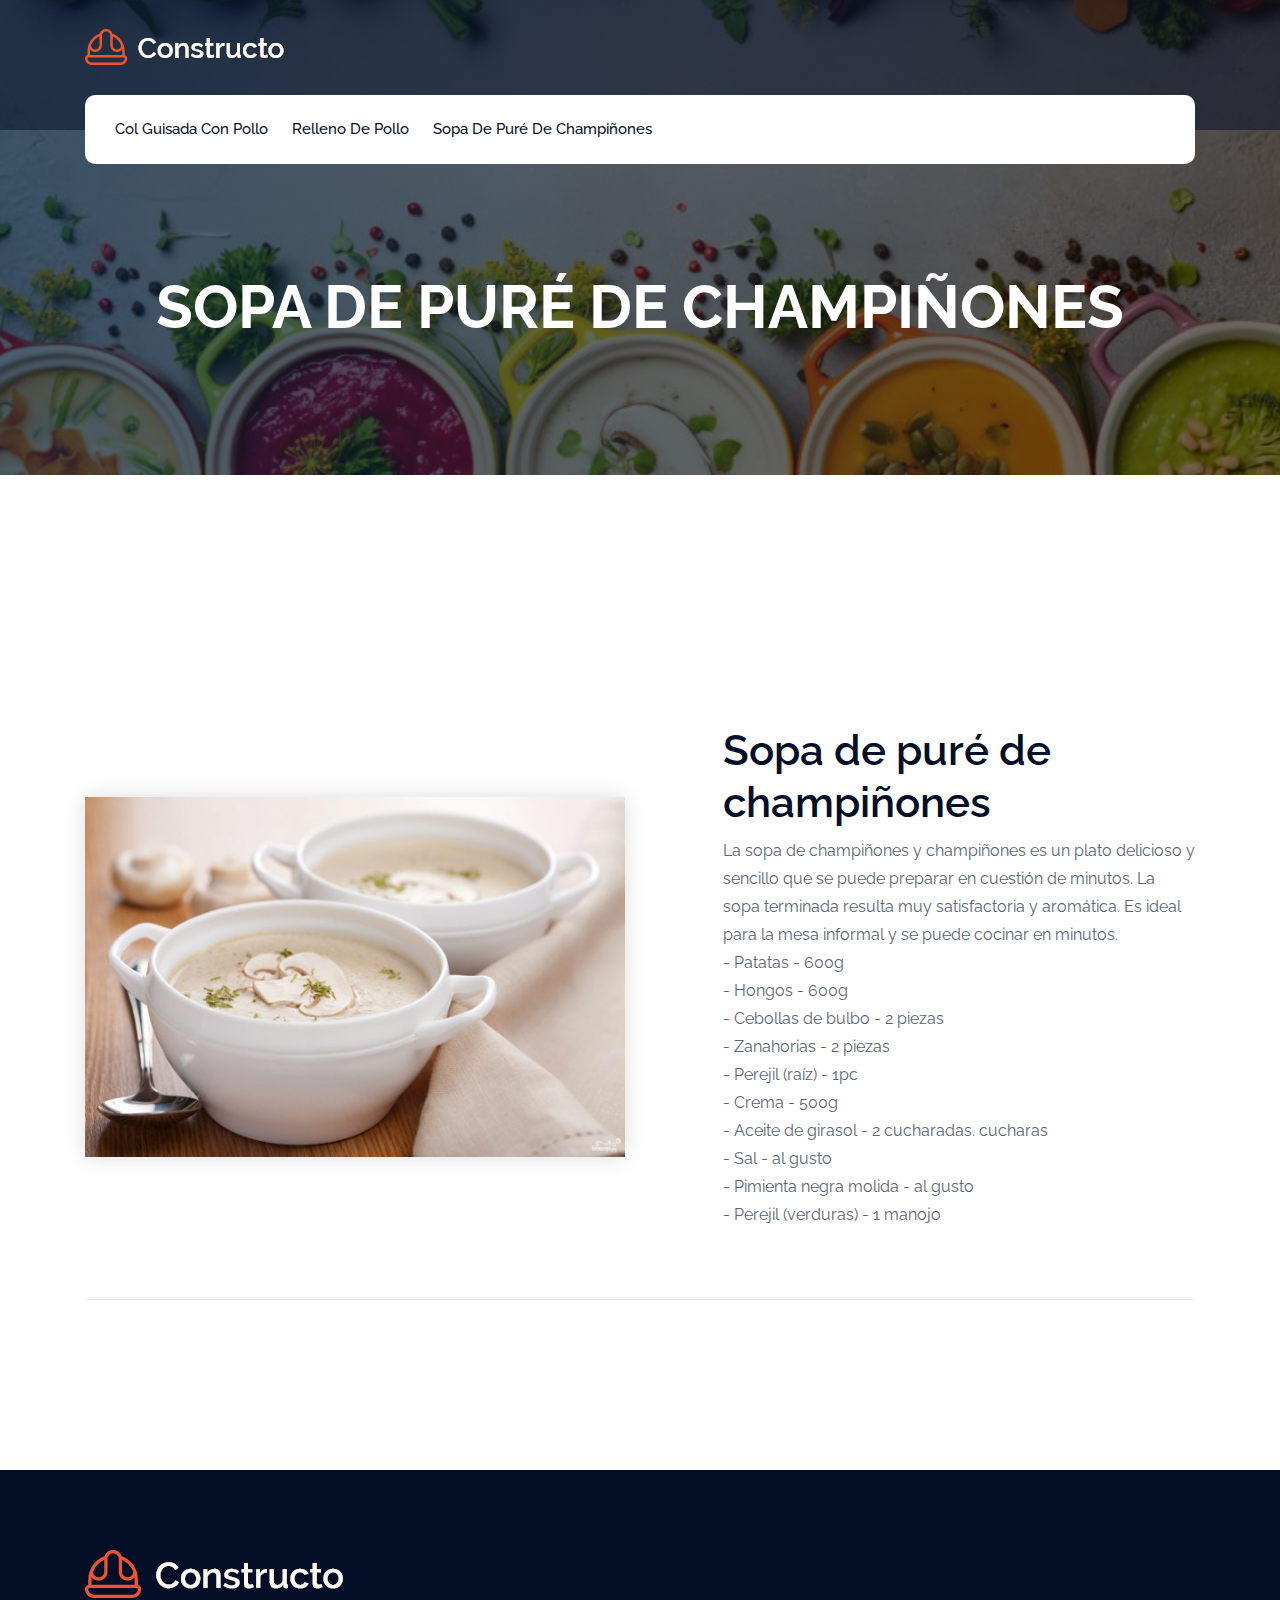
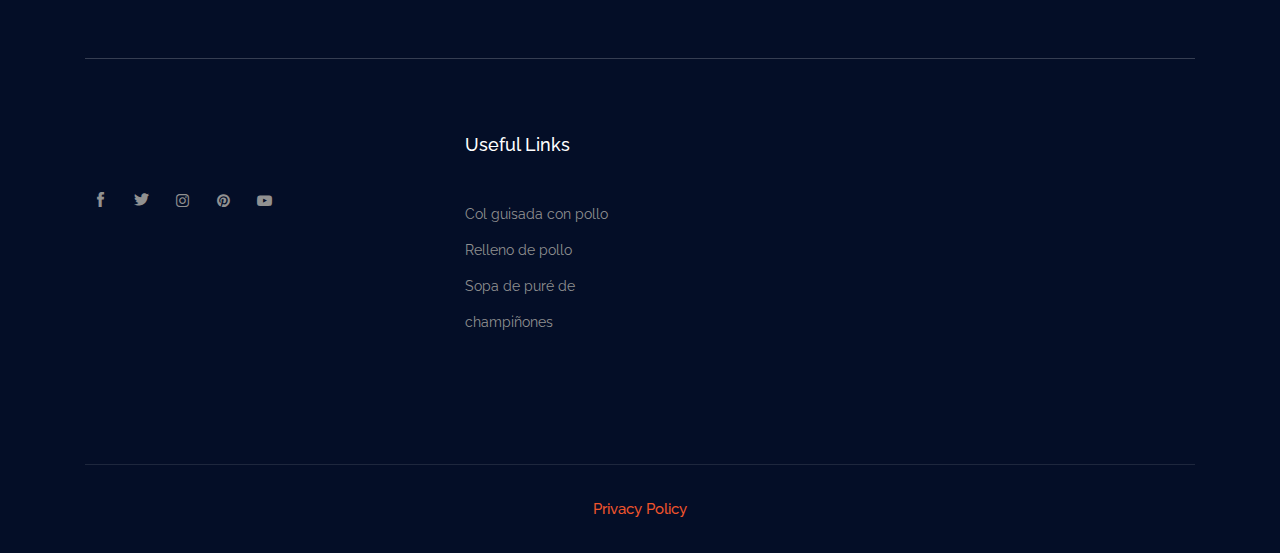
<file: pages/sopa.html>
<!doctype html>
<html class="no-js" lang="zxx">

<head>
    <meta charset="utf-8">
    <meta http-equiv="x-ua-compatible" content="ie=edge">
    <title>Recetas deliciosas - Sopa de puré de champiñones</title>
    <meta name="description" content="">
    <meta name="viewport" content="width=device-width, initial-scale=1">

    <!-- <link rel="manifest" href="site.webmanifest"> -->
    <link rel="shortcut icon" type="image/x-icon" href="../img/favicon.png">
    <!-- Place favicon.ico in the root directory -->

    <!-- CSS here -->
    <link rel="stylesheet" href="../css/bootstrap.min.css">
    <link rel="stylesheet" href="../css/owl.carousel.min.css">
    <link rel="stylesheet" href="../css/magnific-popup.css">
    <link rel="stylesheet" href="../css/font-awesome.min.css">
    <link rel="stylesheet" href="../css/themify-icons.css">
    <link rel="stylesheet" href="../css/gijgo.css">
    <link rel="stylesheet" href="../css/nice-select.css">
    <link rel="stylesheet" href="../css/flaticon.css">
    <link rel="stylesheet" href="../css/slicknav.css">

    <link rel="stylesheet" href="../css/style.css">
    <!-- <link rel="stylesheet" href="css/responsive.css"> -->
</head>

<body>
    <!--[if lte IE 9]>
            <p class="browserupgrade">You are using an <strong>outdated</strong> browser. Please <a href="https://browsehappy.com/">upgrade your browser</a> to improve your experience and security.</p>
        <![endif]-->

       <!-- header-start -->
       <header>
        <div class="header-area">
            <div class="address_bar d-none d-lg-block">
                <div class="container">
                    <div class="row justify-content-between align-items-center">
                        <div class="col-xl-3 col-lg-3">
                            <div class="logo">
                                <a href="../index.html">
                                    <img src="../img/logo.png" alt="">
                                </a>
                            </div>
                        </div>
                    </div>
                </div>
            </div>
            <div id="sticky-header" class="main-header-area">
                <div class="container">
                    <div class="white_bg_bar">
                        <div class="row align-items-center">
                            <div class="col-12 d-lg-none">
                                <div class="logo ">
                                    <a href="#">
                                        <img src="../img/logo.png" alt="">
                                    </a>
                                </div>
                            </div>
                            <div class="col-xl-8 col-lg-8">
                                <div class="main-menu  d-none d-lg-block">
                                    <nav>
                                        <ul id="navigation">
                                            <li><a href="guisada.html">Col guisada con pollo</a></li>
                                            <li><a href="relleno.html">Relleno de pollo</a></li>
                                            <li><a href="/">Sopa de puré de champiñones</a></li>
                                        </ul>
                                    </nav>
                                </div>
                            </div>
                            <div class="col-12">
                                <div class="mobile_menu d-block d-lg-none">
                                </div>
                            </div>
                        </div>
                    </div>

                </div>
            </div>
        </div>
    </header>
    <!-- header-end -->


  <!-- bradcam_area  -->
  <div class="bradcam_area bradcam_bg_2">
        <div class="container">
            <div class="row">
                <div class="col-xl-12">
                    <div class="bradcam_text text-center">
                        <h3>Sopa de puré de champiñones</h3>
                    </div>
                </div>
            </div>
        </div>
    </div>
    <!--/ bradcam_area  -->


    <!-- about_area_start  -->
    <div class="about_area add_padding">
        <div class="container">
            <div class="border_1px">
                <div class="row align-items-center">
                    <div class="col-xl-6  col-md-6">
                        <div class="about_thumb">
                            <img src="../img/3.jpg" alt="">
                        </div>
                    </div>
                    <div class="col-xl-6 col-md-6">
                        <div class="about_info">
                            <h3>Sopa de puré de champiñones</h3>
                            
                            <p>La sopa de champiñones y champiñones es un plato delicioso y sencillo que se puede preparar en cuestión de minutos. La sopa terminada resulta muy satisfactoria y aromática. Es ideal para la mesa informal y se puede cocinar en minutos.</p>
                            <p>
                                - Patatas - 600g<br/>
                                - Hongos - 600g<br/>
                                - Cebollas de bulbo - 2 piezas<br/>
                                - Zanahorias - 2 piezas<br/>
                                - Perejil (raíz) - 1pc<br/>
                                - Crema - 500g<br/>
                                - Aceite de girasol - 2 cucharadas. cucharas<br/>
                                - Sal - al gusto<br/>
                                - Pimienta negra molida - al gusto<br/>
                                - Perejil (verduras) - 1 manojo
                            </p>
                        </div>
                    </div>
                </div>
            </div>

        </div>
    </div>
    <!-- about_area_end  -->

    <!-- footer_start  -->
    <footer class="footer">
        <div class="download_brochure">
            <div class="container">
                <div class="bordered_1px">
                        <div class="row">
                                <div class="col-lg-6 col-md-6">
                                        <div class="footer_logo">
                                                <a href="#">
                                                    <img src="../img/footer_logo.png" alt="">
                                                </a>
                                            </div>
                                </div>
                            </div>
                </div>
                
            </div>
        </div>
        <div class="footer_top">
            <div class="container">
                <div class="row">
                    <div class="col-xl-3 col-md-6 col-lg-3 ">
                        <div class="footer_widget">
                            <div class="socail_links">
                                <ul>
                                    <li>
                                        <a href="#">
                                            <i class="ti-facebook"></i>
                                        </a>
                                    </li>
                                    <li>
                                        <a href="#">
                                            <i class="ti-twitter-alt"></i>
                                        </a>
                                    </li>
                                    <li>
                                        <a href="#">
                                            <i class="fa fa-instagram"></i>
                                        </a>
                                    </li>
                                    <li>
                                        <a href="#">
                                            <i class="fa fa-pinterest"></i>
                                        </a>
                                    </li>
                                    <li>
                                        <a href="#">
                                            <i class="fa fa-youtube-play"></i>
                                        </a>
                                    </li>
                                </ul>
                            </div>

                        </div>
                    </div>
                    <div class="col-xl-2 col-md-6 col-lg-2 offset-xl-1 offset-lg-1">
                        <div class="footer_widget">
                            <h3 class="footer_title">
                                Useful Links
                            </h3>
                            <ul>
                                <li><a href="guisada.html">Col guisada con pollo</a></li>
                                <li><a href="relleno.html">Relleno de pollo</a></li>
                                <li><a href="/">Sopa de puré de champiñones</a></li>
                            </ul>
                        </div>
                    </div>
                </div>
            </div>
        </div>
        <div class="copy-right_text">
            <div class="container">
                <div class="footer_border"></div>
                <div class="row">
                    <div class="col-xl-12">
                        <p class="copy_right text-center">
                            <a href="privacypolicy.html" target="_blank">Privacy Policy</a>    
                        </p>
                    </div>
                </div>
            </div>
        </div>
    </footer>
    <!-- footer_end  -->

    <!-- JS here -->
    <script src="../js/vendor/modernizr-3.5.0.min.js"></script>
    <script src="../js/vendor/jquery-1.12.4.min.js"></script>
    <script src="../js/popper.min.js"></script>
    <script src="../js/bootstrap.min.js"></script>
    <script src="../js/owl.carousel.min.js"></script>
    <script src="../js/isotope.pkgd.min.js"></script>
    <script src="../js/ajax-form.js"></script>
    <script src="../js/waypoints.min.js"></script>
    <script src="../js/jquery.counterup.min.js"></script>
    <script src="../js/imagesloaded.pkgd.min.js"></script>
    <script src="../js/scrollIt.js"></script>
    <script src="../js/jquery.scrollUp.min.js"></script>
    <script src="../js/wow.min.js"></script>
    <script src="../js/gijgo.min.js"></script>
    <script src="../js/nice-select.min.js"></script>
    <script src="../js/jquery.slicknav.min.js"></script>
    <script src="../js/jquery.magnific-popup.min.js"></script>
    <script src="../js/plugins.js"></script>



    <!--contact js-->
    <script src="../js/contact.js"></script>
    <script src="../js/jquery.ajaxchimp.min.js"></script>
    <script src="../js/jquery.form.js"></script>
    <script src="../js/jquery.validate.min.js"></script>
    <script src="../js/mail-script.js"></script>


    <script src="../js/main.js"></script>

    <script>
        $('#datepicker').datepicker({
            iconsLibrary: 'fontawesome',
            icons: {
                rightIcon: '<span class="fa fa-calendar-o"></span>'
            }
        });
        $('#datepicker2').datepicker({
            iconsLibrary: 'fontawesome',
            icons: {
                rightIcon: '<span class="fa fa-calendar-o"></span>'
            }

        });
    </script>
</body>

</html>
</file>
<file: css/themify-icons.css>
@font-face {
	font-family: 'themify';
	src:url('../fonts/themify.eot?-fvbane');
	src:url('../fonts/themify.eot?#iefix-fvbane') format('embedded-opentype'),
		url('../fonts/themify.woff?-fvbane') format('woff'),
		url('../fonts/themify.ttf?-fvbane') format('truetype'),
		url('../fonts/themify.svg?-fvbane#themify') format('svg');
	font-weight: normal;
	font-style: normal;
}

[class^="ti-"], [class*=" ti-"] {
	font-family: 'themify';
	/* speak: none; */
	font-style: normal;
	font-weight: normal;
	font-variant: normal;
	text-transform: none;
	line-height: 1;

	/* Better Font Rendering =========== */
	-webkit-font-smoothing: antialiased;
	-moz-osx-font-smoothing: grayscale;
}

.ti-wand:before {
	content: "\e600";
}
.ti-volume:before {
	content: "\e601";
}
.ti-user:before {
	content: "\e602";
}
.ti-unlock:before {
	content: "\e603";
}
.ti-unlink:before {
	content: "\e604";
}
.ti-trash:before {
	content: "\e605";
}
.ti-thought:before {
	content: "\e606";
}
.ti-target:before {
	content: "\e607";
}
.ti-tag:before {
	content: "\e608";
}
.ti-tablet:before {
	content: "\e609";
}
.ti-star:before {
	content: "\e60a";
}
.ti-spray:before {
	content: "\e60b";
}
.ti-signal:before {
	content: "\e60c";
}
.ti-shopping-cart:before {
	content: "\e60d";
}
.ti-shopping-cart-full:before {
	content: "\e60e";
}
.ti-settings:before {
	content: "\e60f";
}
.ti-search:before {
	content: "\e610";
}
.ti-zoom-in:before {
	content: "\e611";
}
.ti-zoom-out:before {
	content: "\e612";
}
.ti-cut:before {
	content: "\e613";
}
.ti-ruler:before {
	content: "\e614";
}
.ti-ruler-pencil:before {
	content: "\e615";
}
.ti-ruler-alt:before {
	content: "\e616";
}
.ti-bookmark:before {
	content: "\e617";
}
.ti-bookmark-alt:before {
	content: "\e618";
}
.ti-reload:before {
	content: "\e619";
}
.ti-plus:before {
	content: "\e61a";
}
.ti-pin:before {
	content: "\e61b";
}
.ti-pencil:before {
	content: "\e61c";
}
.ti-pencil-alt:before {
	content: "\e61d";
}
.ti-paint-roller:before {
	content: "\e61e";
}
.ti-paint-bucket:before {
	content: "\e61f";
}
.ti-na:before {
	content: "\e620";
}
.ti-mobile:before {
	content: "\e621";
}
.ti-minus:before {
	content: "\e622";
}
.ti-medall:before {
	content: "\e623";
}
.ti-medall-alt:before {
	content: "\e624";
}
.ti-marker:before {
	content: "\e625";
}
.ti-marker-alt:before {
	content: "\e626";
}
.ti-arrow-up:before {
	content: "\e627";
}
.ti-arrow-right:before {
	content: "\e628";
}
.ti-arrow-left:before {
	content: "\e629";
}
.ti-arrow-down:before {
	content: "\e62a";
}
.ti-lock:before {
	content: "\e62b";
}
.ti-location-arrow:before {
	content: "\e62c";
}
.ti-link:before {
	content: "\e62d";
}
.ti-layout:before {
	content: "\e62e";
}
.ti-layers:before {
	content: "\e62f";
}
.ti-layers-alt:before {
	content: "\e630";
}
.ti-key:before {
	content: "\e631";
}
.ti-import:before {
	content: "\e632";
}
.ti-image:before {
	content: "\e633";
}
.ti-heart:before {
	content: "\e634";
}
.ti-heart-broken:before {
	content: "\e635";
}
.ti-hand-stop:before {
	content: "\e636";
}
.ti-hand-open:before {
	content: "\e637";
}
.ti-hand-drag:before {
	content: "\e638";
}
.ti-folder:before {
	content: "\e639";
}
.ti-flag:before {
	content: "\e63a";
}
.ti-flag-alt:before {
	content: "\e63b";
}
.ti-flag-alt-2:before {
	content: "\e63c";
}
.ti-eye:before {
	content: "\e63d";
}
.ti-export:before {
	content: "\e63e";
}
.ti-exchange-vertical:before {
	content: "\e63f";
}
.ti-desktop:before {
	content: "\e640";
}
.ti-cup:before {
	content: "\e641";
}
.ti-crown:before {
	content: "\e642";
}
.ti-comments:before {
	content: "\e643";
}
.ti-comment:before {
	content: "\e644";
}
.ti-comment-alt:before {
	content: "\e645";
}
.ti-close:before {
	content: "\e646";
}
.ti-clip:before {
	content: "\e647";
}
.ti-angle-up:before {
	content: "\e648";
}
.ti-angle-right:before {
	content: "\e649";
}
.ti-angle-left:before {
	content: "\e64a";
}
.ti-angle-down:before {
	content: "\e64b";
}
.ti-check:before {
	content: "\e64c";
}
.ti-check-box:before {
	content: "\e64d";
}
.ti-camera:before {
	content: "\e64e";
}
.ti-announcement:before {
	content: "\e64f";
}
.ti-brush:before {
	content: "\e650";
}
.ti-briefcase:before {
	content: "\e651";
}
.ti-bolt:before {
	content: "\e652";
}
.ti-bolt-alt:before {
	content: "\e653";
}
.ti-blackboard:before {
	content: "\e654";
}
.ti-bag:before {
	content: "\e655";
}
.ti-move:before {
	content: "\e656";
}
.ti-arrows-vertical:before {
	content: "\e657";
}
.ti-arrows-horizontal:before {
	content: "\e658";
}
.ti-fullscreen:before {
	content: "\e659";
}
.ti-arrow-top-right:before {
	content: "\e65a";
}
.ti-arrow-top-left:before {
	content: "\e65b";
}
.ti-arrow-circle-up:before {
	content: "\e65c";
}
.ti-arrow-circle-right:before {
	content: "\e65d";
}
.ti-arrow-circle-left:before {
	content: "\e65e";
}
.ti-arrow-circle-down:before {
	content: "\e65f";
}
.ti-angle-double-up:before {
	content: "\e660";
}
.ti-angle-double-right:before {
	content: "\e661";
}
.ti-angle-double-left:before {
	content: "\e662";
}
.ti-angle-double-down:before {
	content: "\e663";
}
.ti-zip:before {
	content: "\e664";
}
.ti-world:before {
	content: "\e665";
}
.ti-wheelchair:before {
	content: "\e666";
}
.ti-view-list:before {
	content: "\e667";
}
.ti-view-list-alt:before {
	content: "\e668";
}
.ti-view-grid:before {
	content: "\e669";
}
.ti-uppercase:before {
	content: "\e66a";
}
.ti-upload:before {
	content: "\e66b";
}
.ti-underline:before {
	content: "\e66c";
}
.ti-truck:before {
	content: "\e66d";
}
.ti-timer:before {
	content: "\e66e";
}
.ti-ticket:before {
	content: "\e66f";
}
.ti-thumb-up:before {
	content: "\e670";
}
.ti-thumb-down:before {
	content: "\e671";
}
.ti-text:before {
	content: "\e672";
}
.ti-stats-up:before {
	content: "\e673";
}
.ti-stats-down:before {
	content: "\e674";
}
.ti-split-v:before {
	content: "\e675";
}
.ti-split-h:before {
	content: "\e676";
}
.ti-smallcap:before {
	content: "\e677";
}
.ti-shine:before {
	content: "\e678";
}
.ti-shift-right:before {
	content: "\e679";
}
.ti-shift-left:before {
	content: "\e67a";
}
.ti-shield:before {
	content: "\e67b";
}
.ti-notepad:before {
	content: "\e67c";
}
.ti-server:before {
	content: "\e67d";
}
.ti-quote-right:before {
	content: "\e67e";
}
.ti-quote-left:before {
	content: "\e67f";
}
.ti-pulse:before {
	content: "\e680";
}
.ti-printer:before {
	content: "\e681";
}
.ti-power-off:before {
	content: "\e682";
}
.ti-plug:before {
	content: "\e683";
}
.ti-pie-chart:before {
	content: "\e684";
}
.ti-paragraph:before {
	content: "\e685";
}
.ti-panel:before {
	content: "\e686";
}
.ti-package:before {
	content: "\e687";
}
.ti-music:before {
	content: "\e688";
}
.ti-music-alt:before {
	content: "\e689";
}
.ti-mouse:before {
	content: "\e68a";
}
.ti-mouse-alt:before {
	content: "\e68b";
}
.ti-money:before {
	content: "\e68c";
}
.ti-microphone:before {
	content: "\e68d";
}
.ti-menu:before {
	content: "\e68e";
}
.ti-menu-alt:before {
	content: "\e68f";
}
.ti-map:before {
	content: "\e690";
}
.ti-map-alt:before {
	content: "\e691";
}
.ti-loop:before {
	content: "\e692";
}
.ti-location-pin:before {
	content: "\e693";
}
.ti-list:before {
	content: "\e694";
}
.ti-light-bulb:before {
	content: "\e695";
}
.ti-Italic:before {
	content: "\e696";
}
.ti-info:before {
	content: "\e697";
}
.ti-infinite:before {
	content: "\e698";
}
.ti-id-badge:before {
	content: "\e699";
}
.ti-hummer:before {
	content: "\e69a";
}
.ti-home:before {
	content: "\e69b";
}
.ti-help:before {
	content: "\e69c";
}
.ti-headphone:before {
	content: "\e69d";
}
.ti-harddrives:before {
	content: "\e69e";
}
.ti-harddrive:before {
	content: "\e69f";
}
.ti-gift:before {
	content: "\e6a0";
}
.ti-game:before {
	content: "\e6a1";
}
.ti-filter:before {
	content: "\e6a2";
}
.ti-files:before {
	content: "\e6a3";
}
.ti-file:before {
	content: "\e6a4";
}
.ti-eraser:before {
	content: "\e6a5";
}
.ti-envelope:before {
	content: "\e6a6";
}
.ti-download:before {
	content: "\e6a7";
}
.ti-direction:before {
	content: "\e6a8";
}
.ti-direction-alt:before {
	content: "\e6a9";
}
.ti-dashboard:before {
	content: "\e6aa";
}
.ti-control-stop:before {
	content: "\e6ab";
}
.ti-control-shuffle:before {
	content: "\e6ac";
}
.ti-control-play:before {
	content: "\e6ad";
}
.ti-control-pause:before {
	content: "\e6ae";
}
.ti-control-forward:before {
	content: "\e6af";
}
.ti-control-backward:before {
	content: "\e6b0";
}
.ti-cloud:before {
	content: "\e6b1";
}
.ti-cloud-up:before {
	content: "\e6b2";
}
.ti-cloud-down:before {
	content: "\e6b3";
}
.ti-clipboard:before {
	content: "\e6b4";
}
.ti-car:before {
	content: "\e6b5";
}
.ti-calendar:before {
	content: "\e6b6";
}
.ti-book:before {
	content: "\e6b7";
}
.ti-bell:before {
	content: "\e6b8";
}
.ti-basketball:before {
	content: "\e6b9";
}
.ti-bar-chart:before {
	content: "\e6ba";
}
.ti-bar-chart-alt:before {
	content: "\e6bb";
}
.ti-back-right:before {
	content: "\e6bc";
}
.ti-back-left:before {
	content: "\e6bd";
}
.ti-arrows-corner:before {
	content: "\e6be";
}
.ti-archive:before {
	content: "\e6bf";
}
.ti-anchor:before {
	content: "\e6c0";
}
.ti-align-right:before {
	content: "\e6c1";
}
.ti-align-left:before {
	content: "\e6c2";
}
.ti-align-justify:before {
	content: "\e6c3";
}
.ti-align-center:before {
	content: "\e6c4";
}
.ti-alert:before {
	content: "\e6c5";
}
.ti-alarm-clock:before {
	content: "\e6c6";
}
.ti-agenda:before {
	content: "\e6c7";
}
.ti-write:before {
	content: "\e6c8";
}
.ti-window:before {
	content: "\e6c9";
}
.ti-widgetized:before {
	content: "\e6ca";
}
.ti-widget:before {
	content: "\e6cb";
}
.ti-widget-alt:before {
	content: "\e6cc";
}
.ti-wallet:before {
	content: "\e6cd";
}
.ti-video-clapper:before {
	content: "\e6ce";
}
.ti-video-camera:before {
	content: "\e6cf";
}
.ti-vector:before {
	content: "\e6d0";
}
.ti-themify-logo:before {
	content: "\e6d1";
}
.ti-themify-favicon:before {
	content: "\e6d2";
}
.ti-themify-favicon-alt:before {
	content: "\e6d3";
}
.ti-support:before {
	content: "\e6d4";
}
.ti-stamp:before {
	content: "\e6d5";
}
.ti-split-v-alt:before {
	content: "\e6d6";
}
.ti-slice:before {
	content: "\e6d7";
}
.ti-shortcode:before {
	content: "\e6d8";
}
.ti-shift-right-alt:before {
	content: "\e6d9";
}
.ti-shift-left-alt:before {
	content: "\e6da";
}
.ti-ruler-alt-2:before {
	content: "\e6db";
}
.ti-receipt:before {
	content: "\e6dc";
}
.ti-pin2:before {
	content: "\e6dd";
}
.ti-pin-alt:before {
	content: "\e6de";
}
.ti-pencil-alt2:before {
	content: "\e6df";
}
.ti-palette:before {
	content: "\e6e0";
}
.ti-more:before {
	content: "\e6e1";
}
.ti-more-alt:before {
	content: "\e6e2";
}
.ti-microphone-alt:before {
	content: "\e6e3";
}
.ti-magnet:before {
	content: "\e6e4";
}
.ti-line-double:before {
	content: "\e6e5";
}
.ti-line-dotted:before {
	content: "\e6e6";
}
.ti-line-dashed:before {
	content: "\e6e7";
}
.ti-layout-width-full:before {
	content: "\e6e8";
}
.ti-layout-width-default:before {
	content: "\e6e9";
}
.ti-layout-width-default-alt:before {
	content: "\e6ea";
}
.ti-layout-tab:before {
	content: "\e6eb";
}
.ti-layout-tab-window:before {
	content: "\e6ec";
}
.ti-layout-tab-v:before {
	content: "\e6ed";
}
.ti-layout-tab-min:before {
	content: "\e6ee";
}
.ti-layout-slider:before {
	content: "\e6ef";
}
.ti-layout-slider-alt:before {
	content: "\e6f0";
}
.ti-layout-sidebar-right:before {
	content: "\e6f1";
}
.ti-layout-sidebar-none:before {
	content: "\e6f2";
}
.ti-layout-sidebar-left:before {
	content: "\e6f3";
}
.ti-layout-placeholder:before {
	content: "\e6f4";
}
.ti-layout-menu:before {
	content: "\e6f5";
}
.ti-layout-menu-v:before {
	content: "\e6f6";
}
.ti-layout-menu-separated:before {
	content: "\e6f7";
}
.ti-layout-menu-full:before {
	content: "\e6f8";
}
.ti-layout-media-right-alt:before {
	content: "\e6f9";
}
.ti-layout-media-right:before {
	content: "\e6fa";
}
.ti-layout-media-overlay:before {
	content: "\e6fb";
}
.ti-layout-media-overlay-alt:before {
	content: "\e6fc";
}
.ti-layout-media-overlay-alt-2:before {
	content: "\e6fd";
}
.ti-layout-media-left-alt:before {
	content: "\e6fe";
}
.ti-layout-media-left:before {
	content: "\e6ff";
}
.ti-layout-media-center-alt:before {
	content: "\e700";
}
.ti-layout-media-center:before {
	content: "\e701";
}
.ti-layout-list-thumb:before {
	content: "\e702";
}
.ti-layout-list-thumb-alt:before {
	content: "\e703";
}
.ti-layout-list-post:before {
	content: "\e704";
}
.ti-layout-list-large-image:before {
	content: "\e705";
}
.ti-layout-line-solid:before {
	content: "\e706";
}
.ti-layout-grid4:before {
	content: "\e707";
}
.ti-layout-grid3:before {
	content: "\e708";
}
.ti-layout-grid2:before {
	content: "\e709";
}
.ti-layout-grid2-thumb:before {
	content: "\e70a";
}
.ti-layout-cta-right:before {
	content: "\e70b";
}
.ti-layout-cta-left:before {
	content: "\e70c";
}
.ti-layout-cta-center:before {
	content: "\e70d";
}
.ti-layout-cta-btn-right:before {
	content: "\e70e";
}
.ti-layout-cta-btn-left:before {
	content: "\e70f";
}
.ti-layout-column4:before {
	content: "\e710";
}
.ti-layout-column3:before {
	content: "\e711";
}
.ti-layout-column2:before {
	content: "\e712";
}
.ti-layout-accordion-separated:before {
	content: "\e713";
}
.ti-layout-accordion-merged:before {
	content: "\e714";
}
.ti-layout-accordion-list:before {
	content: "\e715";
}
.ti-ink-pen:before {
	content: "\e716";
}
.ti-info-alt:before {
	content: "\e717";
}
.ti-help-alt:before {
	content: "\e718";
}
.ti-headphone-alt:before {
	content: "\e719";
}
.ti-hand-point-up:before {
	content: "\e71a";
}
.ti-hand-point-right:before {
	content: "\e71b";
}
.ti-hand-point-left:before {
	content: "\e71c";
}
.ti-hand-point-down:before {
	content: "\e71d";
}
.ti-gallery:before {
	content: "\e71e";
}
.ti-face-smile:before {
	content: "\e71f";
}
.ti-face-sad:before {
	content: "\e720";
}
.ti-credit-card:before {
	content: "\e721";
}
.ti-control-skip-forward:before {
	content: "\e722";
}
.ti-control-skip-backward:before {
	content: "\e723";
}
.ti-control-record:before {
	content: "\e724";
}
.ti-control-eject:before {
	content: "\e725";
}
.ti-comments-smiley:before {
	content: "\e726";
}
.ti-brush-alt:before {
	content: "\e727";
}
.ti-youtube:before {
	content: "\e728";
}
.ti-vimeo:before {
	content: "\e729";
}
.ti-twitter:before {
	content: "\e72a";
}
.ti-time:before {
	content: "\e72b";
}
.ti-tumblr:before {
	content: "\e72c";
}
.ti-skype:before {
	content: "\e72d";
}
.ti-share:before {
	content: "\e72e";
}
.ti-share-alt:before {
	content: "\e72f";
}
.ti-rocket:before {
	content: "\e730";
}
.ti-pinterest:before {
	content: "\e731";
}
.ti-new-window:before {
	content: "\e732";
}
.ti-microsoft:before {
	content: "\e733";
}
.ti-list-ol:before {
	content: "\e734";
}
.ti-linkedin:before {
	content: "\e735";
}
.ti-layout-sidebar-2:before {
	content: "\e736";
}
.ti-layout-grid4-alt:before {
	content: "\e737";
}
.ti-layout-grid3-alt:before {
	content: "\e738";
}
.ti-layout-grid2-alt:before {
	content: "\e739";
}
.ti-layout-column4-alt:before {
	content: "\e73a";
}
.ti-layout-column3-alt:before {
	content: "\e73b";
}
.ti-layout-column2-alt:before {
	content: "\e73c";
}
.ti-instagram:before {
	content: "\e73d";
}
.ti-google:before {
	content: "\e73e";
}
.ti-github:before {
	content: "\e73f";
}
.ti-flickr:before {
	content: "\e740";
}
.ti-facebook:before {
	content: "\e741";
}
.ti-dropbox:before {
	content: "\e742";
}
.ti-dribbble:before {
	content: "\e743";
}
.ti-apple:before {
	content: "\e744";
}
.ti-android:before {
	content: "\e745";
}
.ti-save:before {
	content: "\e746";
}
.ti-save-alt:before {
	content: "\e747";
}
.ti-yahoo:before {
	content: "\e748";
}
.ti-wordpress:before {
	content: "\e749";
}
.ti-vimeo-alt:before {
	content: "\e74a";
}
.ti-twitter-alt:before {
	content: "\e74b";
}
.ti-tumblr-alt:before {
	content: "\e74c";
}
.ti-trello:before {
	content: "\e74d";
}
.ti-stack-overflow:before {
	content: "\e74e";
}
.ti-soundcloud:before {
	content: "\e74f";
}
.ti-sharethis:before {
	content: "\e750";
}
.ti-sharethis-alt:before {
	content: "\e751";
}
.ti-reddit:before {
	content: "\e752";
}
.ti-pinterest-alt:before {
	content: "\e753";
}
.ti-microsoft-alt:before {
	content: "\e754";
}
.ti-linux:before {
	content: "\e755";
}
.ti-jsfiddle:before {
	content: "\e756";
}
.ti-joomla:before {
	content: "\e757";
}
.ti-html5:before {
	content: "\e758";
}
.ti-flickr-alt:before {
	content: "\e759";
}
.ti-email:before {
	content: "\e75a";
}
.ti-drupal:before {
	content: "\e75b";
}
.ti-dropbox-alt:before {
	content: "\e75c";
}
.ti-css3:before {
	content: "\e75d";
}
.ti-rss:before {
	content: "\e75e";
}
.ti-rss-alt:before {
	content: "\e75f";
}
</file>
<file: css/gijgo.css>
.gj-button {
    background-color: #f5f5f5;
    border: 1px solid #ddd;
    color: #000;
    border-radius: 3px;
    padding: 6px 10px;
    cursor: pointer;
}

.gj-unselectable {
    -webkit-touch-callout: none;
    -webkit-user-select: none;
    -khtml-user-select: none;
    -moz-user-select: none;
    -ms-user-select: none;
    user-select: none;
}

.gj-row {
    display: -webkit-box;
    display: -ms-flexbox;
    display: flex;
    -ms-flex-wrap: wrap;
    flex-wrap: wrap;
}

.gj-margin-left-5 {
    margin-left: 5px;
}

.gj-margin-left-10 {
    margin-left: 10px;
}

.gj-width-full {
    width: 100%;
}

.gj-cursor-pointer {
    cursor: pointer;
}

.gj-text-align-center {
    text-align: center;
}

.gj-font-size-16 {
    font-size: 16px;
}

.gj-hidden {
    display: none;
}

/** Material Design */
.gj-button-md {
    background: 0 0;
    border: none;
    border-radius: 2px;
    color: rgba(0, 0, 0, 0.87);
    position: relative;
    height: 36px;
    margin: 0;
    min-width: 64px;
    padding: 0 16px;
    display: inline-block;
    font-family: "Roboto","Helvetica","Arial",sans-serif;
    font-size: 1rem;
    font-weight: 500;
    text-transform: uppercase;
    letter-spacing: 0;
    overflow: hidden;
    will-change: box-shadow;
    transition: box-shadow .2s cubic-bezier(.4,0,1,1),background-color .2s cubic-bezier(.4,0,.2,1),color .2s cubic-bezier(.4,0,.2,1);
    outline: none;
    cursor: pointer;
    text-decoration: none;
    text-align: center;
    line-height: 36px;
    vertical-align: middle;
    overflow: hidden;
    -webkit-user-select: none;
    -moz-user-select: none;
    -ms-user-select: none;
    user-select: none;
}

.gj-button-md:hover {
    background-color: rgba(158,158,158,.2);
}

.gj-button-md:disabled {
    color: rgba(0,0,0,.26);
    background: 0 0;
}

.gj-button-md .material-icons,
.gj-button-md .gj-icon {
    vertical-align: middle;
    /*font-size: 1.3rem;
    margin-right: 4px;*/
}

.gj-button-md.gj-button-md-icon {
    width: 24px;
    height: 31px;
    min-width: 24px;
    padding: 0px;
    display: table;
}

.gj-button-md.gj-button-md-icon .material-icons,
.gj-button-md.gj-button-md-icon .gj-icon {
    display: table-cell;
    margin-right: 0px;
    width: 24px;
    height: 24px;
}

.gj-button-md.active {
    background-color: rgba(158,158,158,.4);
}

.gj-button-md-group {
    position: relative;
    display: inline-block;
    vertical-align: middle;
}

.gj-textbox-md {
    border: none;
    border-bottom: 1px solid rgba(0,0,0,.42);
    display: block;
    font-family: "Helvetica","Arial",sans-serif;
    font-size: 16px;
    line-height: 16px;
    padding: 4px 0px;
    margin: 0;
    width: 100%;
    background: 0 0;
    text-align: left;
    color: rgba(0,0,0,.87);
}

.gj-textbox-md:focus,
.gj-textbox-md:active {
    border-bottom: 2px solid rgba(0,0,0,.42);
    outline: none;
}

.gj-textbox-md::placeholder {
    color: #8e8e8e;
}

.gj-textbox-md:-ms-input-placeholder {
    color: #8e8e8e;
}

.gj-textbox-md::-ms-input-placeholder {
    color: #8e8e8e;
}

.gj-md-spacer-24 {
    min-width: 24px;
    width: 24px;
    display: inline-block;
}

.gj-md-spacer-32 {
    min-width: 32px;
    width: 32px;
    display: inline-block;
}

.gj-modal {
    position: fixed;
    top: 0;
    right: 0;
    bottom: 0;
    left: 0;
    z-index: 1203;
    display: none;
    overflow: hidden;
    -webkit-overflow-scrolling: touch;
    outline: 0;
    background-color: rgba(0, 0, 0, 0.54118);
    transition: 200ms ease opacity;
    will-change: opacity;
}

/* List */
ul.gj-list li [data-role="wrapper"] {
    display: table;
    width: 100%;
}

ul.gj-list li [data-role="checkbox"] {
    display: table-cell;
    vertical-align:middle;
    text-align:center;
}

ul.gj-list li [data-role="image"] {
    display: table-cell;
    vertical-align:middle;
    text-align:center;
}

ul.gj-list li [data-role="display"] {
    display: table-cell;
    vertical-align:middle;
    cursor: pointer;
}

ul.gj-list li [data-role="display"]:empty:before {
  content: "\200b"; /* unicode zero width space character */
}

/* List - Bootstrap */
ul.gj-list-bootstrap {
    padding-left: 0px;
    margin-bottom: 0px;
}

ul.gj-list-bootstrap li {
    padding: 0px;
}

ul.gj-list-bootstrap li [data-role="wrapper"] {
    padding: 0px 10px;
}

ul.gj-list-bootstrap li [data-role="checkbox"] {
    width: 24px;
    padding: 3px;
}

ul.gj-list-bootstrap li [data-role="image"] {
    width: 24px;
    height: 24px;
}

ul.gj-list-bootstrap li [data-role="display"] {
    padding: 8px 0px 8px 4px;
}

.list-group-item.active ul li, .list-group-item.active:focus ul li, .list-group-item.active:hover ul li {
    text-shadow: none;
    color:initial;
}

/* List - Material Design */
ul.gj-list-md {
    padding: 0px;
    list-style: none;
    list-style-type: none;
    line-height: 24px;
    letter-spacing: 0;
    color: #616161; /* Gray 700 */
}

ul.gj-list-md li {
    display: list-item;
    list-style-type: none;
    padding: 0px;
    min-height: unset;
    box-sizing: border-box;
    align-items: center;
    cursor: default;
    overflow: hidden;

    font-family: "Roboto","Helvetica","Arial",sans-serif;
    font-size: 16px;
    font-weight: 400;
    letter-spacing: .04em;
    line-height: 1;
    
    -webkit-flex-direction: row;
    -ms-flex-direction: row;
    flex-direction: row;
    -webkit-flex-wrap: nowrap;
    -ms-flex-wrap: nowrap;
    flex-wrap: nowrap;
}

ul.gj-list-md li [data-role="checkbox"] {
    height: 24px;
    width: 24px;
}

ul.gj-list-md li [data-role="image"] {
    height: 24px;
    width: 24px;
}

ul.gj-list-md li [data-role="display"] {
    padding: 8px 0px 8px 5px;
    order: 0;
    flex-grow: 2;
    text-decoration: none;
    box-sizing: border-box;
    align-items: center;
    text-align: left;
    color: rgba(0,0,0,.87);
}

ul.gj-list-md li.disabled>[data-role="wrapper"]>[data-role="display"] {
    color: #9E9E9E; /* Gray 500 */
}

.gj-list-md-active {
    background: #e0e0e0;
    color: #3f51b5;
}


/* Picker */
.gj-picker {
    position: absolute;
    z-index: 1203;
    background-color: #fff;
}

.gj-picker .selected {
    color: #fff;
}

/* Material Design */
.gj-picker-md {
    font-family: "Roboto","Helvetica","Arial",sans-serif;
    font-size: 16px;
    font-weight: 400;
    letter-spacing: .04em;
    line-height: 1;
    color: rgba(0,0,0,.87);
    border: 1px solid #E0E0E0;
}

.gj-modal .gj-picker-md {
    border: 0px;
}

.gj-picker-md [role="header"] {
    color: rgba(255, 255, 255, 0.54);
    display: flex;
    background: #2196f3;
    align-items: baseline;
    user-select: none;
    justify-content: center;
}

.gj-picker-md [role="footer"] {
    float: right;
    padding: 10px;
}

.gj-picker-md [role="footer"] button.gj-button-md {
    color: #2196f3;
    font-weight: bold;
    font-size: 13px;
}

/* Bootstrap */
.gj-picker-bootstrap {
    border-radius: 4px;
    border: 1px solid #E0E0E0;
}

.gj-picker-bootstrap .selected {
    color: #888;
}

.gj-picker-bootstrap [role="header"] {
    background: #eee;
    color: #AAA;
}
@font-face {
    font-family: 'gijgo-material';
    src: url('../fonts/gijgo-material.eot?235541');
    src: url('../fonts/gijgo-material.eot?235541#iefix') format('embedded-opentype'), url('../fonts/gijgo-material.ttf?235541') format('truetype'), url('../fonts/gijgo-material.woff?235541') format('woff'), url('../fonts/gijgo-material.svg?235541#gijgo-material') format('svg');
    font-weight: normal;
    font-style: normal;
}

.gj-icon {
    /* use !important to prevent issues with browser extensions that change fonts */
    font-family: 'gijgo-material' !important;
    font-size: 24px;
    speak: none;
    font-style: normal;
    font-weight: normal;
    font-variant: normal;
    text-transform: none;
    line-height: 1;
    /* Enable Ligatures ================ */
    letter-spacing: 0;
    -webkit-font-feature-settings: "liga";
    -moz-font-feature-settings: "liga=1";
    -moz-font-feature-settings: "liga";
    -ms-font-feature-settings: "liga" 1;
    font-feature-settings: "liga";
    -webkit-font-variant-ligatures: discretionary-ligatures;
    font-variant-ligatures: discretionary-ligatures;
    /* Better Font Rendering =========== */
    -webkit-font-smoothing: antialiased;
    -moz-osx-font-smoothing: grayscale;
}

.gj-icon.undo:before {
    content: "\e900";
}

.gj-icon.vertical-align-top:before {
    content: "\e901";
}

.gj-icon.vertical-align-center:before {
    content: "\e902";
}

.gj-icon.vertical-align-bottom:before {
    content: "\e903";
}

.gj-icon.arrow-dropup:before {
    content: "\e904";
}

.gj-icon.clock:before {
    content: "\e905";
}

.gj-icon.refresh:before {
    content: "\e906";
}

.gj-icon.last-page:before {
    content: "\e907";
}

.gj-icon.first-page:before {
    content: "\e908";
}

.gj-icon.cancel:before {
    content: "\e909";
}

.gj-icon.clear:before {
    content: "\e90a";
}

.gj-icon.check-circle:before {
    content: "\e90b";
}

.gj-icon.delete:before {
    content: "\e90c";
}

.gj-icon.arrow-upward:before {
    content: "\e90d";
}

.gj-icon.arrow-forward:before {
    content: "\e90e";
}

.gj-icon.arrow-downward:before {
    content: "\e90f";
}

.gj-icon.arrow-back:before {
    content: "\e910";
}

.gj-icon.list-numbered:before {
    content: "\e911";
}

.gj-icon.list-bulleted:before {
    content: "\e912";
}

.gj-icon.indent-increase:before {
    content: "\e913";
}

.gj-icon.indent-decrease:before {
    content: "\e914";
}

.gj-icon.redo:before {
    content: "\e915";
}

.gj-icon.align-right:before {
    content: "\e916";
}

.gj-icon.align-left:before {
    content: "\e917";
}

.gj-icon.align-justify:before {
    content: "\e918";
}

.gj-icon.align-center:before {
    content: "\e919";
}

.gj-icon.strikethrough:before {
    content: "\e91a";
}

.gj-icon.italic:before {
    content: "\e91b";
}

.gj-icon.underlined:before {
    content: "\e91c";
}

.gj-icon.bold:before {
    content: "\e91d";
}

.gj-icon.arrow-dropdown:before {
    content: "\e91e";
}

.gj-icon.done:before {
    content: "\e91f";
}

.gj-icon.pencil:before {
    content: "\e920";
}

.gj-icon.minus:before {
    content: "\e921";
}

.gj-icon.plus:before {
    content: "\e922";
}

.gj-icon.chevron-up:before {
    content: "\e923";
}

.gj-icon.chevron-right:before {
    content: "\e924";
}

.gj-icon.chevron-down:before {
    content: "\e925";
}

.gj-icon.chevron-left:before {
    content: "\e926";
}

.gj-icon.event:before {
    content: "\e927";
}
.gj-draggable {
    cursor: move;
}
.gj-resizable-handle {
    position: absolute;
    font-size: 0.1px;
    display: block;
    -ms-touch-action: none;
    touch-action: none;
    z-index: 1203;
}

.gj-resizable-n {
    cursor: n-resize;
    height: 7px;
    width: 100%;
    top: -5px;
    left: 0;
}
.gj-resizable-e {
    cursor: e-resize;
    width: 7px;
    right: -5px;
    top: 0;
    height: 100%;
}
.gj-resizable-s {
    cursor: s-resize;
    height: 7px;
    width: 100%;
    bottom: -5px;
    left: 0;
}
.gj-resizable-w {
	cursor: w-resize;
	width: 7px;
	left: -5px;
	top: 0;
	height: 100%;
}
.gj-resizable-se {
	cursor: se-resize;
	width: 12px;
	height: 12px;
	right: 1px;
	bottom: 1px;
}
.gj-resizable-sw {
	cursor: sw-resize;
	width: 9px;
	height: 9px;
	left: -5px;
	bottom: -5px;
}
.gj-resizable-nw {
	cursor: nw-resize;
	width: 9px;
	height: 9px;
	left: -5px;
	top: -5px;
}
.gj-resizable-ne {
	cursor: ne-resize;
	width: 9px;
	height: 9px;
	right: -5px;
	top: -5px;
}

.gj-dialog-footer {
    position: absolute;
    bottom: 0px;
    width: 100%;
    margin-top: 0px;
}

.gj-dialog-scrollable [data-role="body"] {
    overflow-x: hidden;
    overflow-y: scroll;
}

/** Bootstrap 3 **/
.gj-dialog-bootstrap {
    overflow: hidden;
    z-index: 1202;
}

.gj-dialog-bootstrap [data-role="title"] {
    display: inline;
}
.gj-dialog-bootstrap [data-role="close"] {
    line-height: 1.42857143;
}

/** Bootstrap 4 **/
.gj-dialog-bootstrap4 {
    overflow: hidden;
    z-index: 1202;
}

.gj-dialog-bootstrap4 [data-role="title"] {
    display: inline;
}
.gj-dialog-bootstrap4 [data-role="close"] {
    line-height: 1.5;
}

/** Material Design **/
.gj-dialog-md {
    background-color: #FFF;
    overflow: hidden;
    border: none;
    box-shadow: 0 11px 15px -7px rgba(0,0,0,.2), 0 24px 38px 3px rgba(0,0,0,.14), 0 9px 46px 8px rgba(0,0,0,.12);
    box-sizing: border-box;
    position: relative;
    display: -webkit-box;
    display: -webkit-flex;
    display: -ms-flexbox;
    display: flex;
    -webkit-box-orient: vertical;
    -webkit-box-direction: normal;
    -webkit-flex-direction: column;
    -ms-flex-direction: column;
    flex-direction: column;
    -webkit-background-clip: padding-box;
    background-clip: padding-box;
    outline: 0;
    z-index: 1202;
}

.gj-dialog-md-header {
    padding: 24px 24px 0px 24px;
    font-family: "Roboto","Helvetica","Arial",sans-serif;
}

.gj-dialog-md-title {
    margin: 0;
    font-weight: 400;
    display: inline;
    line-height: 28px;
    font-size: 20px;
}

.gj-dialog-md-close {
    -webkit-appearance: none;
    padding: 0;
    cursor: pointer;
    background: 0 0;
    border: 0;
    float: right;
    line-height: 28px;
    font-size: 28px;
}

.gj-dialog-md-body {
    padding: 20px 24px 24px 24px;
    color: rgba(0,0,0,.54);
    font-family: "Helvetica","Arial",sans-serif;
    font-size: 14px;
    font-weight: 400;
    line-height: 20px;
}

.gj-dialog-md-footer {
    padding: 8px 8px 8px 24px;
    display: -webkit-flex;
    display: -ms-flexbox;
    display: flex;
    -webkit-flex-direction: row-reverse;
    -ms-flex-direction: row-reverse;
    flex-direction: row-reverse;
    -webkit-flex-wrap: wrap;
    -ms-flex-wrap: wrap;
    flex-wrap: wrap;

    box-sizing: border-box;
}

.gj-dialog-md-footer>*:first-child {
    margin-right: 0;
}

.gj-dialog-md-footer>* {
    margin-right: 8px;
    height: 36px;
}
DIV.gj-grid-wrapper {
    margin: auto;
    position: relative;
    clear:both;
    z-index: 1;
}

TABLE.gj-grid {
    margin: auto;    
    border-collapse: collapse;
    width: 100%;
    table-layout: fixed;
}

TABLE.gj-grid THEAD TH [data-role="selectAll"] {
    margin: auto;
}

TABLE.gj-grid THEAD TH [data-role="title"] {
    display: inline-block;
}

TABLE.gj-grid THEAD TH [data-role="sorticon"] {
    display: inline-block;
}

TABLE.gj-grid THEAD TH {
    overflow: hidden;
    text-overflow: ellipsis;
}

TABLE.gj-grid.autogrow-header-row THEAD TH {
    overflow: auto;
    text-overflow: initial;
    white-space: pre-wrap;
    -ms-word-break: break-word;
    word-break: break-word;
}

TABLE.gj-grid > tbody > tr > td {
    overflow: hidden;
    position: relative;
}

table.gj-grid tbody div[data-role="display"] {
    vertical-align: middle;
    text-indent: 0;
    white-space: pre-wrap;
    -ms-word-break: break-word;
    word-break: break-word;
}

table.gj-grid.fixed-body-rows tbody div[data-role="display"] {
    overflow: hidden;
    text-overflow: ellipsis;
    white-space: nowrap;
    -ms-word-break: initial;
    word-break: initial;
}

table.gj-grid tfoot DIV[data-role="display"] {
    vertical-align: middle;
    text-indent: 0;
    display: flex;
}

TABLE.gj-grid .fa {
    padding: 2px;
}

TABLE.gj-grid > tbody > tr > td > div {
    padding: 2px;
    overflow: hidden;
}

DIV.gj-grid-wrapper DIV.gj-grid-loading-cover
{
    background: #BBBBBB;
    opacity: 0.5;
    position: absolute;
    vertical-align: middle;
}

DIV.gj-grid-wrapper DIV.gj-grid-loading-text
{
    position: absolute;
    font-weight: bold;
}

/* Bootstrap Theme */
table.gj-grid-bootstrap thead th {
    background-color: #f5f5f5;
    vertical-align:middle;
}

table.gj-grid-bootstrap thead th [data-role="sorticon"] {
    margin-left: 5px;
}

table.gj-grid-bootstrap thead th [data-role="sorticon"] i.gj-icon,
table.gj-grid-bootstrap thead th [data-role="sorticon"] i.material-icons {
    position: absolute;
    font-size: 20px;
    top: 15px;
}

table.gj-grid-bootstrap tbody tr td div[data-role="display"] {
    padding: 0px;
}

.gj-grid-bootstrap-4 .gj-checkbox-bootstrap {
    display: inline-block;
    padding-top: 2px;
}

.gj-grid-bootstrap-4 tbody tr.active {
    background-color: rgba(0,0,0,.075);
}

/* Material Design Theme */
.gj-grid-md {
    position: relative;
    border: 1px solid #e0e0e0;
    border-collapse: collapse;
    white-space: nowrap;
    font-size: 13px;
    font-family: "Roboto","Helvetica","Arial",sans-serif;
    background-color: #fff;
}

.gj-grid-md td:first-of-type, .gj-grid-md th:first-of-type {
    padding-left: 24px;
}

.gj-grid-md th {
    position: relative;
    vertical-align: bottom;
    font-weight: 700;
    line-height: 31px;
    letter-spacing: 0;
    height: 56px;
    font-size: 12px;
    color: rgba(0,0,0,.54);
    padding-bottom: 8px;
    box-sizing: border-box;
    padding: 12px 18px;
    text-align: right;
}

.gj-grid-md td {
    position: relative;
    height: 48px;
    border-top: 1px solid #e0e0e0;
    border-bottom: 1px solid #e0e0e0;
    padding: 12px 18px;
    box-sizing: border-box;
    text-align: left;
    color: rgba(0,0,0,.87);
}

.gj-grid-md tbody tr {
    position: relative;
    height: 48px;
    transition-duration: .28s;
    transition-timing-function: cubic-bezier(.4,0,.2,1);
    transition-property: background-color;
}

.gj-grid-md tbody tr:hover {
    background-color: #EEEEEE; /* Gray 200 */
}

.gj-grid-md tbody tr.gj-grid-md-select {
    background-color: #F5F5F5; /* Grey 100 */
}


table.gj-grid-md thead th [data-role="sorticon"] {
    margin-left: 5px;
}

table.gj-grid-md thead th [data-role="sorticon"] i.gj-icon,
table.gj-grid-md thead th [data-role="sorticon"] i.material-icons {
    position: absolute;
    font-size: 16px;
    top: 19px;
}

table.gj-grid-md thead th.gj-grid-select-all {
    padding-bottom: 3px;
}
/* Hide all prioritized columns by default */
@media only all {
	th.display-1120,
	td.display-1120,
	th.display-960,
	td.display-960,
	th.display-800,
	td.display-800,
	th.display-640,
	td.display-640,
	th.display-480,
	td.display-480,
	th.display-320,
	td.display-320 {
		display: none;
	}
}

/* Show at 320px (20em x 16px) */
@media screen and (min-width: 20em) {
	TABLE.gj-grid-bootstrap th.display-320,
	TABLE.gj-grid-bootstrap td.display-320 {
		display: table-cell;
	}
}
/* Show at 480px (30em x 16px) */
@media screen and (min-width: 30em) {
	TABLE.gj-grid-bootstrap th.display-480,
	TABLE.gj-grid-bootstrap td.display-480 {
		display: table-cell;
	}
}
/* Show at 640px (40em x 16px) */
@media screen and (min-width: 40em) {
	TABLE.gj-grid-bootstrap th.display-640,
	TABLE.gj-grid-bootstrap td.display-640 {
		display: table-cell;
	}
}
/* Show at 800px (50em x 16px) */
@media screen and (min-width: 50em) {
	TABLE.gj-grid-bootstrap th.display-800,
	TABLE.gj-grid-bootstrap td.display-800 {
		display: table-cell;
	}
}
/* Show at 960px (60em x 16px) */
@media screen and (min-width: 60em) {
	TABLE.gj-grid-bootstrap th.display-960,
	TABLE.gj-grid-bootstrap td.display-960 {
		display: table-cell;
	}
}
/* Show at 1,120px (70em x 16px) */
@media screen and (min-width: 70em) {
	TABLE.gj-grid-bootstrap th.display-1120,
	TABLE.gj-grid-bootstrap td.display-1120 {
		display: table-cell;
	}
}

/* Material Design Theme */
.gj-grid-md tfoot tr th {
    padding-right: 14px;
}

.gj-grid-md tfoot tr[data-role="pager"] .gj-grid-mdl-pager-label {
    padding-left: 5px;
    padding-right: 5px;
}

.gj-grid-md tfoot tr[data-role="pager"] .gj-dropdown-md {
    margin-left: 12px;
}

.gj-grid-md tfoot tr[data-role="pager"] .gj-dropdown-md [role="presenter"] {
    font-size: 12px;
    font-weight: bold;
    color: rgba(0,0,0,.54);
}

.gj-grid-md tfoot tr[data-role="pager"] .gj-dropdown-md [role="presenter"] [role="display"] {
    text-align: right;
}

.gj-grid-md tfoot tr[data-role="pager"] .gj-grid-md-limit-select {
    margin-left: 10px;
    font-size: 12px;
    font-weight: bold;
    color: rgba(0,0,0,.54);
}

/* Bootstrap */
.gj-grid-bootstrap tfoot tr[data-role="pager"] th {
    line-height: 30px;
    background-color: #f5f5f5;
}

.gj-grid-bootstrap tfoot tr[data-role="pager"] th > div > div {
    margin-right: 5px;
}

.gj-grid-bootstrap tfoot tr[data-role="pager"] th > div > button {
    margin-right: 5px;
}

.gj-grid-bootstrap-4 tfoot tr[data-role="pager"] th > div button {
    height: 34px;
}

.gj-grid-bootstrap-4 tfoot tr[data-role="pager"] th div .gj-dropdown-bootstrap-4 .gj-dropdown-expander-mi .gj-icon {
    top: 5px;
}

.gj-grid-bootstrap-3 tfoot tr[data-role="pager"] th > div > input {
    margin-right: 5px;
    width: 40px;
    text-align: right;
    display: inline-block;
    font-weight: bold;
}

.gj-grid-bootstrap-4 tfoot tr[data-role="pager"] th > div > div.input-group {
    width: 40px;
}

.gj-grid-bootstrap-4 tfoot tr[data-role="pager"] th > div > div.input-group input {
    text-align: right;
    font-weight: bold;
    height: 34px;
    padding-top: 2px;
    padding-bottom: 6px;
}

.gj-grid-bootstrap tfoot tr[data-role="pager"] th > div > select {
    display: inline-block;
    margin-right: 5px;
    width: 60px;
}

.gj-grid-bootstrap tfoot tr[data-role="pager"] th .gj-dropdown-bootstrap .gj-list-bootstrap [data-role="display"] {
    line-height: 14px;
}

.gj-grid-bootstrap tfoot tr[data-role="pager"] th .gj-dropdown-bootstrap [role="presenter"] [role="display"] {
    font-weight: bold;
}

.gj-grid-bootstrap tfoot tr[data-role="pager"] th .gj-dropdown-bootstrap-3 [role="presenter"] {
    padding: 2px 8px;
}

.gj-grid-bootstrap tfoot tr[data-role="pager"] th .gj-dropdown-bootstrap-4 [role="presenter"] {
    padding: 1px 8px;
}
.gj-grid thead tr th div.gj-grid-column-resizer-wrapper {
    position: relative;
    width: 100%;
    height: 0px; 
    top: 0px; 
    left: 0px; 
    padding: 0px;
}

span.gj-grid-column-resizer {
    position: absolute;
    right: 0px;
    width: 10px;
    top: -100px;
    height: 300px;
    z-index: 1203;
    cursor: e-resize;
}

.gj-grid-resize-cursor {
    cursor: e-resize;
}
.gj-grid-md tbody tr.gj-grid-top-border td {
  border-top: 2px solid #777;
}
.gj-grid-md tbody tr.gj-grid-bottom-border td {
  border-bottom: 2px solid #777;
}

.gj-grid-bootstrap tbody tr.gj-grid-top-border td {
  border-top: 2px solid #777;
}
.gj-grid-bootstrap tbody tr.gj-grid-bottom-border td {
  border-bottom: 2px solid #777;
}
.gj-grid-md thead tr th.gj-grid-left-border,
.gj-grid-md tbody tr td.gj-grid-left-border
{
    border-left: 3px solid #777;
}
.gj-grid-md thead tr th.gj-grid-right-border,
.gj-grid-md tbody tr td.gj-grid-right-border
{
    border-right: 3px solid #777;
}

.gj-grid-bootstrap thead tr th.gj-grid-left-border,
.gj-grid-bootstrap tbody tr td.gj-grid-left-border
{
    border-left: 5px solid #ddd;
}
.gj-grid-bootstrap thead tr th.gj-grid-right-border,
.gj-grid-bootstrap tbody tr td.gj-grid-right-border
{
    border-right: 5px solid #ddd;
}
.gj-dirty {
    position: absolute;
    top: 0px;
    left: 0px;
    border-style: solid;
    border-width: 3px;
    border-color: #f00 transparent transparent #f00;
    padding: 0;
    overflow: hidden;
    vertical-align: top;
}

/* Material Design */
.gj-grid-md tbody tr td.gj-grid-management-column {
    padding: 3px;
}

.gj-grid-md tbody tr td[data-mode="edit"] {
    padding: 0px 18px;
}

.gj-grid-md tbody .gj-dropdown-md [role="presenter"] [role="display"] {
    padding: 0px;
}

/* Bootstrap */
.gj-grid-bootstrap tbody tr td[data-mode="edit"] {
    padding: 0px;
}

.gj-grid-bootstrap tbody tr td[data-mode="edit"] [data-role="edit"] {
    padding: 0px;
}

/* Bootstrap 3 */
.gj-grid-bootstrap-3 tbody tr td.gj-grid-management-column {
    padding: 3px;
}

.gj-grid-bootstrap-3 tbody tr td[data-mode="edit"] {
    height: 38px;
}

.gj-grid-bootstrap-3 tbody tr td[data-mode="edit"] [data-role="edit"] input[type="text"] {
    height: 37px;
    padding: 8px;
}

.gj-grid-bootstrap-3 tbody tr td[data-mode="edit"] .gj-dropdown-bootstrap [role="presenter"] {
    border: 0px;
    border-radius: 0px;
    height: 37px;
    padding-left: 8px;
}

.gj-grid-bootstrap-3 tbody tr td[data-mode="edit"] .gj-datepicker-bootstrap {
    height: 37px;
}

.gj-grid-bootstrap-3 tbody tr td[data-mode="edit"] .gj-datepicker-bootstrap [role="input"] {
    height: 37px;
    border:0px;
    border-radius: 0px;
}

.gj-grid-bootstrap-3 tbody tr td[data-mode="edit"] .gj-datepicker-bootstrap [role="right-icon"] {
    border:0px;
    border-radius: 0px;
}

.gj-grid-bootstrap-3 tbody tr td[data-mode="edit"] .gj-checkbox-bootstrap {
    display: inline-block;
    padding-top: 10px;
    height: 32px;
}

/* Bootstrap 4 */
.gj-grid-bootstrap-4 tbody tr td.gj-grid-management-column {
    padding: 6px;
}

.gj-grid-bootstrap-4 tbody tr td[data-mode="edit"] [data-role="edit"] input[type="text"] {
    height: 48px;
    padding-left: 12px;
}

.gj-grid-bootstrap-4 tbody tr td[data-mode="edit"] .gj-dropdown-bootstrap [role="presenter"] {
    border: 0px;
    border-radius: 0px;
    height: 48px;
    padding-left: 12px;
    font-family: -apple-system,system-ui,BlinkMacSystemFont,"Segoe UI",Roboto,"Helvetica Neue",Arial,sans-serif;
}

.gj-grid-bootstrap-4 tbody tr td[data-mode="edit"] .gj-dropdown-bootstrap-4 [role="expander"].gj-dropdown-expander-mi .gj-icon,
.gj-grid-bootstrap-4 tbody tr td[data-mode="edit"] .gj-dropdown-bootstrap-4 [role="expander"].gj-dropdown-expander-mi .material-icons {
    top: 13px;
}

.gj-grid-bootstrap-4 tbody tr td[data-mode="edit"] .gj-datepicker-bootstrap {
    height: 48px;
}

.gj-grid-bootstrap-4 tbody tr td[data-mode="edit"] .gj-datepicker-bootstrap [role="input"] {
    height: 48px;
    border:0px;
    border-radius: 0px;
}

.gj-grid-bootstrap-4 tbody tr td[data-mode="edit"] .gj-datepicker-bootstrap [role="right-icon"] {
    background-color: #fff;
}

.gj-grid-bootstrap-4 tbody tr td[data-mode="edit"] .gj-datepicker-bootstrap [role="right-icon"] button {
    border: 0px;
    border-radius: 0px;
    width: 43px;
    position: relative;
}

.gj-grid-bootstrap-4 tbody tr td[data-mode="edit"] .gj-datepicker-bootstrap [role="right-icon"] .gj-icon,
.gj-grid-bootstrap-4 tbody tr td[data-mode="edit"] .gj-datepicker-bootstrap [role="right-icon"] .material-icons {
    top: 13px;
    left: 10px;
    font-size: 24px;
}

.gj-grid-bootstrap-4 tbody tr td[data-mode="edit"] .gj-checkbox-bootstrap {
    display: inline-block;
    padding-top: 15px;
    height: 42px;
}
.gj-grid-md thead tr[data-role="filter"] th {
    border-top: 1px solid #e0e0e0;
}

div.gj-grid-wrapper div.gj-grid-bootstrap-toolbar {
    background-color: #f5f5f5;
    padding: 8px;
    font-weight: bold;
    border: 1px solid #ddd;
}

div.gj-grid-wrapper div.gj-grid-bootstrap-4-toolbar {
    background-color: #f5f5f5;
    padding: 12px;
    font-weight: bold;
    border: 1px solid #ddd;
}

div.gj-grid-wrapper div.gj-grid-md-toolbar {
    font-weight: bold;
    font-size: 24px;
    font-family: "Helvetica","Arial",sans-serif;
    background-color: rgb(255, 255, 255);
    
    border-top: 1px solid #e0e0e0;
    border-left: 1px solid #e0e0e0;
    border-right: 1px solid #e0e0e0;
    border-bottom: 0px;
    border-collapse: collapse;

    padding: 0 18px 0px 18px;
    line-height: 56px;
}
table.gj-grid-scrollable tbody {
    overflow-y: auto;
    overflow-x: hidden;
    display: block;
}

/* Material Design */
table.gj-grid-md.gj-grid-scrollable {
    border-bottom: 0px;
}

table.gj-grid-md.gj-grid-scrollable tbody {
    border-right: 1px solid #e0e0e0;
    border-bottom: 1px solid #e0e0e0;
}

table.gj-grid-md.gj-grid-scrollable tfoot {
    border-bottom: 1px solid #e0e0e0;
}

/* Bootstrap 3 */
table.gj-grid-bootstrap.gj-grid-scrollable {
    border-bottom: 0px;
}

table.gj-grid-bootstrap.gj-grid-scrollable tbody {
    border-right: 1px solid #ddd;
    border-bottom: 1px solid #ddd;
}

table.gj-grid-bootstrap.gj-grid-scrollable tbody tr[data-role="row"]:first-child td {
    border-top: 0px;
}

table.gj-grid-bootstrap.gj-grid-scrollable tbody tr[data-role="row"] td:first-child {
    border-left: 0px;
}

table.gj-grid-bootstrap.gj-grid-scrollable tbody tr[data-role="row"] td:last-child {
    border-right: 0px;
}

table.gj-grid-bootstrap.gj-grid-scrollable tfoot {
    border-bottom: 1px solid #ddd;
}

ul.gj-list li [data-role="spacer"] {
    display: table-cell;
}

ul.gj-list li [data-role="expander"] {
    display: table-cell;
    vertical-align:middle;
    text-align:center;
    cursor: pointer;
}

[data-type="tree"] ul li [data-role="expander"].gj-tree-material-icons-expander {
    width: 24px;
}

[data-type="tree"] ul li [data-role="expander"].gj-tree-font-awesome-expander {
    width: 24px;
}

[data-type="tree"] ul li [data-role="expander"].gj-tree-glyphicons-expander {
    width: 24px;
}

[data-type="tree"] ul li [data-role="expander"].gj-tree-glyphicons-expander .glyphicon {
    top: 4px;
    height: 24px;
}

/* Bootstrap Theme */
.gj-tree-bootstrap-3 ul.gj-list-bootstrap li {
    border: 0px;
    border-radius: 0px;
    color: #333;
}

.gj-tree-bootstrap-3 ul.gj-list-bootstrap li.active {
    color: #fff;
}

.gj-tree-bootstrap-3 ul.gj-list-bootstrap li.disabled {
    color: #777;
    background-color: #eee;
}

.gj-tree-bootstrap-4 ul.gj-list-bootstrap li {
    border: 0px;
    border-radius: 0px;
    color: #212529;
}

.gj-tree-bootstrap-4 ul.gj-list-bootstrap li.active {
    color: #fff;
}

.gj-tree-bootstrap-4 ul.gj-list-bootstrap li.disabled {
    color: #868e96;
}

.gj-tree-bootstrap-4 ul.gj-list-bootstrap li ul.gj-list-bootstrap {
    width: 100%;
}

.gj-tree-bootstrap-border ul.gj-list-bootstrap li {
    border: 1px solid #ddd;
}

.gj-tree-bootstrap-border ul.gj-list-bootstrap li ul.gj-list-bootstrap li {
    border-left: 0px;
    border-right: 0px;
}

.gj-tree-bootstrap-border ul.gj-list-bootstrap li:first-child {
    border-top-left-radius: 4px;
    border-top-right-radius: 4px;
}

.gj-tree-bootstrap-border ul.gj-list-bootstrap li:last-child {
    border-bottom-left-radius: 4px;
    border-bottom-right-radius: 4px;
}

.gj-tree-bootstrap-border ul.gj-list-bootstrap li ul.gj-list-bootstrap li:first-child {
    border-top-left-radius: 0px;
    border-top-right-radius: 0px;
}

.gj-tree-bootstrap-border ul.gj-list-bootstrap li ul.gj-list-bootstrap li:last-child {
    border-bottom: 0px;
    border-bottom-left-radius: 0px;
    border-bottom-right-radius: 0px;
}

ul.gj-list-bootstrap li [data-role="expander"].gj-tree-material-icons-expander {
    padding-top: 8px;
    padding-bottom: 4px;
}

ul.gj-list-bootstrap li [data-role="expander"].gj-tree-material-icons-expander .gj-icon {
    width: 24px;
    height: 24px;
}

/* Material Design Theme */
ul.gj-list-md li.disabled > [data-role="wrapper"] > [data-role="expander"] {
    color: #9E9E9E; /* Gray 500 */
}

.gj-tree-md-border ul.gj-list-md li {
    border: 1px solid #616161; /* Gray 700 */
    margin-bottom: -1px;
}

.gj-tree-md-border ul.gj-list-md li ul.gj-list-md li {
    border-left: 0px;
    border-right: 0px;
}

.gj-tree-md-border ul.gj-list-md li ul.gj-list-md li:last-child {
    border-bottom: 0px;
}
.gj-tree-drop-above {    
    border-top: 1px solid #000;
}

.gj-tree-drop-below {
    border-bottom: 1px solid #000;
}

.gj-tree-bootstrap-3 ul.gj-list-bootstrap li [data-role="wrapper"].drop-above {
    border-top: 2px solid #000;
}

.gj-tree-bootstrap-3 ul.gj-list-bootstrap li [data-role="wrapper"].drop-below {
    border-bottom: 2px solid #000;
}

.gj-tree-bootstrap-4 ul.gj-list-bootstrap li [data-role="wrapper"].drop-above {
    border-top: 2px solid #000;
}

.gj-tree-bootstrap-4 ul.gj-list-bootstrap li [data-role="wrapper"].drop-below {
    border-bottom: 2px solid #000;
}

.gj-tree-drag-el {
    padding: 0px;
    margin: 0px;
    z-index: 1203;
}

.gj-tree-drag-el li {
    padding: 0px;
    margin: 0px;
}

.gj-tree-drag-el [data-role="wrapper"] {
    cursor: move;
    display: table;
}

.gj-tree-drag-el [data-role="indicator"] {
    width: 14px;
    padding: 0px 3px;
    display: table-cell;
    vertical-align: middle;
    text-align: center;
}

.gj-tree-bootstrap-drag-el li.list-group-item {
    border: 0px;
    background: unset;
}

.gj-tree-bootstrap-drag-el [data-role="indicator"] {
    width: 24px;
    height: 24px;
    padding: 0px;
}

.gj-tree-md-drag-el [data-role="indicator"] {
    width: 24px;
    height: 24px;
    padding: 0px;
}
/* Bootstrap */
.gj-checkbox-bootstrap {
    min-width: 0;
    font-size: 0;
    font-weight: normal;
    margin: 0px;
    text-align: center;
    width: 18px;
    height: 18px;
    position: relative;
    display: inline;
}

.gj-checkbox-bootstrap input[type="checkbox"] {
    display: none;
    margin-bottom: -12px;
}

.gj-checkbox-bootstrap span {
    background: #fff;
    display: block;
    content: " ";
    width: 18px;
    height: 18px;
    line-height: 11px;
    font-size: 11px;
    padding: 2px;
    color: #555555;
    border: 1px solid #CCCCCC;
    border-radius: 3px;
    transition: box-shadow 0.2s linear, border-color 0.2s linear;
    cursor: pointer;
    margin: auto;
}

.gj-checkbox-bootstrap input[type="checkbox"]:focus + span:before {
    outline: 0;
    box-shadow: 0 0 0 0 #66afe9, 0 0 6px rgba(102, 175, 233, .6);
    border-color: #66afe9;
}

.gj-checkbox-bootstrap input[type="checkbox"][disabled] + span {
    opacity: 0.6;
    cursor: not-allowed;
}

/* Bootstrap 4 */
.gj-checkbox-bootstrap.gj-checkbox-bootstrap-4 span {
    line-height: 16px;
    padding: 0px;
}

.gj-checkbox-bootstrap-4.gj-checkbox-material-icons input[type="checkbox"]:checked + span:after {
    font-size: 16px;
}

.gj-checkbox-bootstrap-4.gj-checkbox-material-icons input[type="checkbox"]:indeterminate + span:after {
    font-size: 16px;
}

/* Material Design */
.gj-checkbox-md {
    min-width: 0;
    font-size: 0;
    font-weight: normal;
    margin: 0px;
    text-align: center;
    width: 16px;
    height: 16px;
    position: relative;
}

.gj-checkbox-md input[type="checkbox"] {
    display: none;
    margin-bottom: -12px;
}

.gj-checkbox-md span {
    display: inline-block;
    box-sizing: border-box;
    width: 16px;
    height: 16px;
    margin: 0;
    cursor: pointer;
    overflow: hidden;
    border: 2px solid #616161; /* Gray 700 */
    border-radius: 2px;
    z-index: 2;
}

.gj-checkbox-md input[type="checkbox"]:checked + span {
    border: 2px solid #536DFE; /* Indigo A200 */
}

.gj-checkbox-md input[type="checkbox"]:checked + span:after {
    color: #FFF;
    background-color: #536DFE; /* Indigo A200 */
    position: absolute;
    left: 1px;
    top: -15px;
}

.gj-checkbox-md input[type="checkbox"]:indeterminate + span {
    border: 2px solid #616161; /* Gray 700 */
}

.gj-checkbox-md input[type="checkbox"]:indeterminate + span:after {    
    color: #616161;/*color: rgba(0, 0, 0, 1);*/
    position: absolute;
    left: 1px;
    top: -15px;
}

.gj-checkbox-md input[type="checkbox"][disabled] + span {
    border: 2px solid #9E9E9E;
}

.gj-checkbox-md input[type="checkbox"][disabled] + span:after {
    background-color: #9E9E9E;
}

.gj-checkbox-md input[type="checkbox"][disabled]:indeterminate + span:after {
    color: #FFFFFF;
}

/* Material Icons */
.gj-checkbox-material-icons input[type="checkbox"]:checked + span:after {
    content: "\e91f";
    font-size: 14px;
    font-weight: bold;
    white-space: pre;
}

.gj-checkbox-material-icons input[type="checkbox"]:indeterminate + span:after {
    content: "\e921";
    font-size: 14px;
    font-weight: bold;
    white-space: pre;
}

/* Glyphicons */
.gj-checkbox-glyphicons input[type="checkbox"]:checked + span:after {
    display: inline-block;
    font-family: 'Glyphicons Halflings';
    content: "\e013 ";
}

.gj-checkbox-glyphicons input[type="checkbox"]:indeterminate + span:after {
    display: inline-block;
    font-family: 'Glyphicons Halflings';
    content: "\2212 ";
    padding-right: 1px;
}

/* fontawesome */
.gj-checkbox-fontawesome .fa {
    font-size: 14px;
}
.gj-checkbox-bootstrap.gj-checkbox-fontawesome .fa {
    line-height: 18px;
}

.gj-checkbox-fontawesome input[type="checkbox"]:checked + span:before {
    content: "\f00c ";
}

.gj-checkbox-fontawesome input[type="checkbox"]:indeterminate + span:before {
    content: "\f068 ";
}
.gj-editor [role="body"] {
    overflow: auto;
    outline: 0px solid transparent;
    box-sizing: border-box;
}

/* Material Design */
.gj-editor-md {
    padding: 7px;
    font-family: "Roboto","Helvetica","Arial",sans-serif;
    font-size: 14px;
    font-weight: 500;
    letter-spacing: 0;
    border: 1px solid rgba(158,158,158,.2);
}

.gj-editor-md [role="toolbar"] {
    margin-bottom: 7px;
}

.gj-editor-md [role="toolbar"] .gj-button-md {
    min-width: 54px;
    margin-right: 5px;
}

.gj-editor-md [role="toolbar"] .gj-button-md .gj-icon {
    width: 24px;
    height: 24px;
}

.gj-editor-md [role="body"] {
    border: 1px solid rgba(158,158,158,.2);
}

.gj-editor-md p {
    margin: 0;
    padding: 0;
}

.gj-editor-md blockquote {
    font-size: 14px;
}

/* Bootstrap */
.gj-editor-bootstrap {
    padding: 7px;
    border: 1px solid #eceeef;
}

.gj-editor-bootstrap [role="toolbar"] {
    margin-bottom: 7px;
}

.gj-editor-bootstrap [role="toolbar"] .btn-group {
    margin-right: 10px;
}

.gj-editor-bootstrap [role="toolbar"] button {
    height: 36px;
}

.gj-editor-bootstrap [role="body"] {
    border: 1px solid #eceeef;
}

.gj-editor-bootstrap p {
    margin: 0;
    padding: 0;
}

.gj-editor-bootstrap blockquote {
    font-size: 14px;
}
.gj-dropdown {
    position: relative;
    border-collapse: separate;
}

.gj-dropdown [role="presenter"] {
    display: table;
    cursor: pointer;
    outline: none;
    position: relative;
}

.gj-dropdown [role="presenter"] [role="display"] {
    display: table-cell;
    text-align: left;
    width: 100%;
}

.gj-dropdown [role="presenter"] [role="expander"] {
    display: table-cell;
    vertical-align:middle;
    text-align:center;
    width: 24px;
    height: 24px;
}

/* Material Design */
.gj-dropdown-md [role="presenter"] {
    font-family: "Roboto","Helvetica","Arial",sans-serif;
    font-size: 16px;
    font-weight: 400;
    letter-spacing: .04em;
    line-height: 1;
    color: rgba(0,0,0,.87);
    padding: 0px;
    border: 0px;
    border-bottom: 1px solid rgba(0,0,0,.42);
    background: transparent;
}

.gj-dropdown-md [role="presenter"]:focus,
.gj-dropdown-md [role="presenter"]:active {
    border-bottom: 2px solid rgba(0,0,0,.42);
}

.gj-dropdown-md [role="presenter"] [role="display"] {
    padding: 4px 0px;
    line-height: 18px;
}

.gj-dropdown-md [role="presenter"] [role="display"] .placeholder {
    color: #8e8e8e;
}

.gj-dropdown-list-md {
    position: absolute;
    top: 0px;
    left: 0px;
    background-color: #f5f5f5;
    color: #000;
    margin: 0px;
    z-index: 1203;
}

.gj-dropdown-list-md li:hover, .gj-dropdown-list-md li.active {
    background-color: #eee;
}

/* Bootstrap */
.gj-dropdown-bootstrap [role="presenter"] [role="display"] {
    padding-right: 5px;
}

.gj-dropdown-bootstrap [role="presenter"] [role="expander"] {
    padding-left: 5px;
}

.gj-dropdown-bootstrap [role="presenter"] [role="expander"].gj-dropdown-expander-mi {
    width: 24px;
}

.gj-dropdown-bootstrap-3 [role="presenter"] [role="display"] {
    line-height: 20px;
}

.gj-dropdown-bootstrap-3 [role="presenter"] [role="display"] .placeholder {
    color: #9999b3;
}

.gj-dropdown-bootstrap-3 [role="presenter"] [role="expander"] {
    width: 20px;
    height: 20px;
}

.gj-dropdown-bootstrap-3 [role="presenter"] [role="expander"].gj-dropdown-expander-mi .gj-icon,
.gj-dropdown-bootstrap-3 [role="presenter"] [role="expander"].gj-dropdown-expander-mi .material-icons {
    top: 5px;
    right: 10px;
    position: absolute;
}

.gj-dropdown-bootstrap-4 [role="presenter"] {
    border: 1px solid #ced4da;
}

.gj-dropdown-bootstrap-4 [role="presenter"] [role="display"] {
    line-height: 24px;
}

.gj-dropdown-bootstrap-4 [role="presenter"] [role="expander"].gj-dropdown-expander-mi .gj-icon,
.gj-dropdown-bootstrap-4 [role="presenter"] [role="expander"].gj-dropdown-expander-mi .material-icons {
    top: 7px;
    right: 10px;
    position: absolute;
}

.gj-dropdown-list-bootstrap {
    position: absolute;
    top: 32px;
    left: 0px;
    margin: 0px;
    z-index: 1203;
}
.gj-datepicker [role="input"]::-ms-clear {
    display: none;
}

.gj-datepicker [role="right-icon"] {
    cursor: pointer;
}

.gj-picker div[role="navigator"] {
    display: -webkit-box;
    display: -ms-flexbox;
    display: flex;
    -ms-flex-wrap: wrap;
    flex-wrap: wrap;
}

.gj-picker div[role="navigator"] div {
    cursor: pointer;
    position: relative;
    flex-basis: 0;
    -webkit-box-flex: 1;
    -ms-flex-positive: 1;
    flex-grow: 1;
    max-width: 100%;
}

.gj-picker div[role="navigator"] div[role="period"] {
    width: 100%;
    text-align: center;
}

/* Material Design */
.gj-datepicker-md {
    font-family: "Roboto","Helvetica","Arial",sans-serif;
    font-size: 16px;
    font-weight: 400;
    letter-spacing: .04em;
    line-height: 1;
    color: rgba(0,0,0,.87);
    position: relative;
}

.gj-datepicker-md [role="right-icon"] {
    position: absolute;
    right: 0px;
    top: 0px;
    font-size: 24px;
}

.gj-datepicker-md.small .gj-textbox-md {
    font-size: 14px;
}

.gj-datepicker-md.small .gj-icon {
    font-size: 22px;
}

.gj-datepicker-md.large .gj-textbox-md {
    font-size: 18px;
}

.gj-datepicker-md.large .gj-icon {
    font-size: 28px;
}

.gj-picker-md.datepicker [role="header"] {
    padding: 20px 20px;
    display: block;
}

.gj-picker-md.datepicker [role="header"] [role="year"] {
    font-size: 17px;
    padding-bottom: 5px;
    cursor: pointer;
}

.gj-picker-md.datepicker [role="header"] [role="date"] {
    font-size: 36px;
    cursor: pointer;
}

.gj-picker-md div[role="navigator"] {
    height: 42px;
    line-height: 42px;
}

.gj-picker div[role="navigator"] div[role="period"] {
    font-weight: bold;
    font-size: 15px;
}

.gj-picker-md div[role="navigator"] div:first-child {
    max-width: 42px;
}

.gj-picker-md div[role="navigator"] div:last-child {
    max-width: 42px;
}

.gj-picker-md div[role="navigator"] div i.gj-icon,
.gj-picker-md div[role="navigator"] div i.material-icons {
    position: absolute;
    top: 8px;
}

.gj-picker-md div[role="navigator"] div:first-child i.gj-icon,
.gj-picker-md div[role="navigator"] div:first-child i.material-icons {
    left: 10px;
}

.gj-picker-md div[role="navigator"] div:last-child i.gj-icon,
.gj-picker-md div[role="navigator"] div:last-child i.material-icons {
    right: 11px;
}

.gj-picker-md table thead {
    color: #9E9E9E; /* Gray 500 */
}

.gj-picker-md table tr th div,
.gj-picker-md table tr td div {
    display: block;
    width: 40px;
    height: 40px;
    line-height: 40px;
    font-size: 13px;
    text-align: center;
    vertical-align: middle;
}

[type="year"].gj-picker-md table tr td div,
[type="decade"].gj-picker-md table tr td div,
[type="century"].gj-picker-md table tr td div {
    width: 73px;
    height: 73px;
    line-height: 73px;
    cursor: pointer;
}

.gj-picker-md table tr td.gj-cursor-pointer div:hover {
    background: #EEEEEE;
    border-radius: 50%;
    color: rgba(0,0,0,.87);
}

.gj-picker-md table tr td.other-month div,
.gj-picker-md table tr td.disabled div {
    color: #BDBDBD; /* Gray 400 */
}

.gj-picker-md table tr td.focused div {
    background: #E0E0E0; /* Gray 300 */
    border-radius: 50%;
}

.gj-picker-md table tr td.today div {
    color: #1976D2;
}

.gj-picker-md table tr td.selected.gj-cursor-pointer div {
    color: #FFFFFF;
    background: #1976D2; /* Blue 700 */
    border-radius: 50%;
}

.gj-picker-md table tr td.calendar-week div {
    font-weight: bold;
}

/* Bootstrap */
.gj-datepicker-bootstrap :focus,
.gj-datepicker-bootstrap :active {
    box-shadow: none;
}

.gj-picker-bootstrap {
    border: 1px solid rgba(0,0,0,0.15);
    border-radius: 4px;
    padding: 4px;
}

.gj-modal .gj-picker-bootstrap {
    padding: 0px;
}

.gj-picker-bootstrap.datepicker [role="header"] {
    padding: 10px 20px;
    display: block;
}

.gj-picker-bootstrap.datepicker [role="header"] [role="year"] {
    font-size: 15px;
    cursor: pointer;
}

.gj-picker-bootstrap [role="header"] [role="date"] {
    font-size: 24px;
    cursor: pointer;
}

.gj-modal .gj-picker-bootstrap.datepicker [role="body"] {
    padding: 15px;
}

.gj-picker-bootstrap div[role="navigator"] {
    height: 30px;
    line-height: 30px;
    text-align: center;
}

.gj-picker-bootstrap div[role="navigator"] div:first-child {
    max-width: 30px;
}

.gj-picker-bootstrap div[role="navigator"] div:last-child {
    max-width: 30px;
}

.gj-picker-bootstrap table tr td div,
.gj-picker-bootstrap table tr th div {
    display: block;
    width: 30px;
    height: 30px;
    line-height: 30px;
    text-align: center;
    vertical-align: middle;
}

[type="year"].gj-picker-bootstrap table tr td div,
[type="decade"].gj-picker-bootstrap table tr td div,
[type="century"].gj-picker-bootstrap table tr td div {
    width: 53px;
    height: 53px;
    line-height: 53px;
    cursor: pointer;
}

.gj-picker-bootstrap table tr th div i,
.gj-picker-bootstrap table tr th div span {
    line-height: 30px;
}

.gj-picker-bootstrap div[role="navigator"] .gj-icon,
.gj-picker-bootstrap div[role="navigator"] .material-icons {
    margin: 3px;
}

.gj-picker-bootstrap table tr td.focused div,
.gj-picker-bootstrap table tr td.gj-cursor-pointer div:hover {
    background: #EEEEEE;
    border-radius: 4px;
    color: #212529;
}

.gj-picker-bootstrap table tr td.today div {
    color: #204d74;
    font-weight: bold;
}

.gj-picker-bootstrap table tr td.selected.gj-cursor-pointer div {
    color: #fff;
    background-color: #204d74;
    border-color: #122b40;
    border-radius: 4px;
}

.gj-picker-bootstrap table tr td.other-month div,
.gj-picker-bootstrap table tr td.disabled div {
    color: #777;
}

/* Bootstrap 3 */
.gj-datepicker-bootstrap span[role="right-icon"].input-group-addon {
    border-top-left-radius: 0px;
    border-bottom-left-radius: 0px;
    border-top-right-radius: 4px;
    border-bottom-right-radius: 4px;
    border-left: 0px;
    position: relative;
    /*width: 38px;*/
}

.gj-datepicker-bootstrap span[role="right-icon"].input-group-addon .gj-icon,
.gj-datepicker-bootstrap span[role="right-icon"].input-group-addon .material-icons {
    position: absolute;
    top: 7px;
    left: 7px;
}

/* Bootstrap 4 */
.gj-datepicker-bootstrap [role="right-icon"] button {
    width: 38px;
    position: relative;
    border: 1px solid #ced4da;
}

.gj-datepicker-bootstrap [role="right-icon"] button:hover {
    color: #6c757d;
    background-color: transparent;
}

.gj-datepicker-bootstrap.input-group-sm [role="right-icon"] button {
    width: 30px;
}

.gj-datepicker-bootstrap.input-group-lg [role="right-icon"] button {
    width: 48px;
}

.gj-datepicker-bootstrap [role="right-icon"] button .gj-icon,
.gj-datepicker-bootstrap [role="right-icon"] button .material-icons {
    position: absolute;
    font-size: 21px;
    top: 9px;
    left: 9px;
}

.gj-datepicker-bootstrap.input-group-sm [role="right-icon"] button .gj-icon,
.gj-datepicker-bootstrap.input-group-sm [role="right-icon"] button .material-icons {
    top: 6px;
    left: 6px;
    font-size: 19px;
}

.gj-datepicker-bootstrap.input-group-lg [role="right-icon"] button .gj-icon,
.gj-datepicker-bootstrap.input-group-lg [role="right-icon"] button .material-icons {
    font-size: 27px;
    top: 10px;
    left: 10px;
}
.gj-timepicker [role="input"]::-ms-clear {
    display: none;
}

.gj-timepicker [role="right-icon"] {
    cursor: pointer;
}

.gj-picker.timepicker [role="header"] {
    font-size: 58px;
    padding: 20px 0;
    line-height: 58px;

    display: flex;
    align-items: baseline;
    user-select: none;
    justify-content: center;
}

.gj-picker.timepicker [role="header"] div {
    cursor: pointer;
    width: 66px;
    text-align: right;
}

.gj-picker [role="header"] [role="mode"] {
    position: relative;
    width: 0px;
}

.gj-picker [role="header"] [role="mode"] span {
    position: absolute;
    left: 7px;
    line-height: 18px;
    font-size: 18px;
}

.gj-picker [role="header"] [role="mode"] span[role="am"] {
    top: 7px;
}

.gj-picker [role="header"] [role="mode"] span[role="pm"] {
    bottom: 7px;
}

.gj-picker [role="body"] [role="dial"] {
    width: 256px;
    color: rgba(0, 0, 0, 0.87);
    height: 256px;
    position: relative;
    background: #eeeeee;
    border-radius: 50%;
    margin: 10px;
}

.gj-picker [role="body"] [role="hour"] {
    top: calc(50% - 16px);
    left: calc(50% - 16px);
    width: 32px;
    height: 32px;
    cursor: pointer;
    position: absolute;
    font-size: 14px;
    text-align: center;
    line-height: 32px;
    user-select: none;
    pointer-events: none;
}

.gj-picker [role="body"] [role="hour"].selected {
    color: rgba(255, 255, 255, 1);
}

.gj-picker [role="body"] [role="arrow"] {
    top: calc(50% - 1px);
    left: 50%;
    width: calc(50% - 20px);
    height: 2px;
    position: absolute;
    pointer-events: none;
    transform-origin: left center;
    transition: all 250ms cubic-bezier(0.4, 0, 0.2, 1);
    width: calc(50% - 52px);
}

.gj-picker .arrow-begin {
    top: -3px;
    left: -4px;
    width: 8px;
    height: 8px;
    position: absolute;
    border-radius: 50%;
}

.gj-picker .arrow-end {
    top: -15px;
    right: -16px;
    width: 0;
    height: 0;
    position: absolute;
    box-sizing: content-box;
    border-width: 16px;
    border-radius: 50%;
}

/* Material Design */
.gj-timepicker-md {
    font-family: "Roboto","Helvetica","Arial",sans-serif;
    font-size: 16px;
    font-weight: 400;
    letter-spacing: .04em;
    line-height: 1;
    color: rgba(0,0,0,.87);
    position: relative;
}

.gj-timepicker-md.small .gj-textbox-md {
    font-size: 14px;
}

.gj-timepicker-md.small .gj-icon {
    font-size: 22px;
}

.gj-timepicker-md.large .gj-textbox-md {
    font-size: 18px;
}

.gj-timepicker-md.large .gj-icon {
    font-size: 28px;
}

.gj-timepicker-md [role="right-icon"] {
    cursor: pointer;
    position: absolute;
    right: 0px;
    top: 0px;
    font-size: 24px;
}

.gj-picker-md .arrow-begin {
    background-color: #2196f3;
}
.gj-picker-md .arrow-end {
    border: 16px solid #2196f3;
}

.gj-picker-md [role="body"] [role="arrow"] {
    background-color: #2196f3;
}

/* Bootstrap */
.gj-timepicker-bootstrap :focus,
.gj-timepicker-bootstrap :active {
    box-shadow: none;
}

.gj-picker-bootstrap [role="body"] [role="arrow"] {
    background-color: #888;
}

.gj-picker-bootstrap .arrow-begin {
    background-color: #888;
}

.gj-picker-bootstrap .arrow-end {
    border: 16px solid #888;
}

/* Bootstrap 3 */
.gj-timepicker-bootstrap .input-group-addon {
    border-top-left-radius: 0px;
    border-bottom-left-radius: 0px;
    border-top-right-radius: 4px;
    border-bottom-right-radius: 4px;
    border-left: 0px;
    position: relative;
    width: 38px;
}

.gj-timepicker-bootstrap.input-group-sm .input-group-addon {
    width: 30px;
}

.gj-timepicker-bootstrap.input-group-lg .input-group-addon {
    width: 46px;
}

.gj-timepicker-bootstrap .input-group-addon .gj-icon,
.gj-timepicker-bootstrap .input-group-addon .material-icons {
    position: absolute;
    font-size: 21px;
    top: 6px;
    left: 8px;
}

.gj-timepicker-bootstrap.input-group-sm .input-group-addon .gj-icon,
.gj-timepicker-bootstrap.input-group-sm .input-group-addon .material-icons {
    font-size: 19px;
    top: 5px;
    left: 5px;
}

.gj-timepicker-bootstrap.input-group-lg .input-group-addon .gj-icon,
.gj-timepicker-bootstrap.input-group-lg .input-group-addon .material-icons {
    font-size: 27px;
    top: 10px;
    left: 10px;
}

/* Bootstrap 4 */
.gj-timepicker-bootstrap [role="right-icon"] button {
    width: 38px;
    position: relative;
}

.gj-timepicker-bootstrap.input-group-sm [role="right-icon"] button {
    width: 30px;
}

.gj-timepicker-bootstrap.input-group-lg [role="right-icon"] button {
    width: 48px;
}

.gj-timepicker-bootstrap [role="right-icon"] button .gj-icon,
.gj-timepicker-bootstrap [role="right-icon"] button .material-icons {
    position: absolute;
    font-size: 21px;
    top: 7px;
    left: 9px;
}

.gj-timepicker-bootstrap.input-group-sm [role="right-icon"] button .gj-icon,
.gj-timepicker-bootstrap.input-group-sm [role="right-icon"] button .material-icons {
    top: 4px;
    left: 6px;
    font-size: 19px;
}

.gj-timepicker-bootstrap.input-group-lg [role="right-icon"] button .gj-icon,
.gj-timepicker-bootstrap.input-group-lg [role="right-icon"] button .material-icons {
    font-size: 27px;
    top: 8px;
    left: 10px;
}
.gj-picker.datetimepicker [role="header"] [role="date"] {
    padding-bottom: 5px;
    text-align: center;
    cursor: pointer;
}

.gj-picker [role="switch"] {
    align-items: baseline;
    user-select: none;
    position: relative;
}

.gj-picker [role="switch"] [role="calendarMode"] {
    cursor: pointer;
    position: absolute;
    bottom: 2px;
    left: 0px;
}

.gj-picker [role="switch"] [role="time"] {
    width: 100%;
    text-align: center;
}

.gj-picker [role="switch"] [role="time"] div {
    display: inline;
    cursor: pointer;
}

.gj-picker [role="switch"] [role="calendarMode"] {
    cursor: pointer;
}

.gj-picker [role="switch"] [role="clockMode"] {
    position: absolute;
    right: 0px;
    bottom: 3px;
    cursor: pointer;
}

/* Material Design */
.gj-picker-md.datetimepicker [role="header"] {
    font-size: 36px;
    padding: 10px 20px;
    display: block;
}

.gj-picker-md [role="switch"] {
    color: rgba(255, 255, 255, 0.54);
    background: #2196f3;
    font-size: 32px;
}

/* Bootstrap */
.gj-picker-bootstrap.datetimepicker [role="header"] {
    font-size: 36px;
    padding: 10px 20px;
    display: block;
}

.gj-picker-bootstrap.datetimepicker [role="header"] [role="time"] {
    font-size: 22px;
}

.gj-slider {
    position: relative;
    padding: 8px 6px;
}

.gj-slider [role="track"] {
    width: 100%;
}

.gj-slider [role="progress"] {
    position: absolute;
    z-index: 1203;
}

.gj-slider [role="handle"] {
    position: absolute;
}

.gj-slider-md [role="track"] {
    display: -webkit-box;
    display: -ms-flexbox;
    display: flex;
    -webkit-box-orient: vertical;
    -webkit-box-direction: normal;
    -ms-flex-direction: column;
    flex-direction: column;
    -webkit-box-pack: center;
    -ms-flex-pack: center;
    justify-content: center;
    color: #fff;
    text-align: center;
    background-color: #e9ecef;
    height: 2px;
    background-color: rgba(0,0,0,.26);
}

.gj-slider-md [role="progress"] {
    display: -webkit-box;
    display: -ms-flexbox;
    display: flex;
    -webkit-box-orient: vertical;
    -webkit-box-direction: normal;
    -ms-flex-direction: column;
    flex-direction: column;
    -webkit-box-pack: center;
    -ms-flex-pack: center;
    justify-content: center;
    color: #fff;
    text-align: center;
    height: 2px;
    background-color: #536DFE; /* Indigo A200 */
    top: 8px;
    left: 6px;
}

.gj-slider-md [role="handle"] {
    top: 3px;
    left: 0px;
    width: 12px;
    height: 12px;
    background-color: #536DFE; /* Indigo A200 */
    filter: progid:DXImageTransform.Microsoft.gradient(startColorstr='#ff337ab7', endColorstr='#ff2e6da4', GradientType=0);
    filter: none;
    -webkit-box-shadow: inset 0 1px 0 rgba(255,255,255,.2), 0 1px 2px rgba(0,0,0,.05);
    box-shadow: inset 0 1px 0 rgba(255,255,255,.2), 0 1px 2px rgba(0,0,0,.05);
    border: 0px solid transparent;
    border-radius: 50%;
    cursor: pointer;
    z-index: 1204;
}

/* Bootstrap */
.gj-slider-bootstrap [role="track"] {
    border-radius: 4px;
    height: 10px;
}

.gj-slider-bootstrap [role="progress"] {
    height: 10px;
    border-radius: 4px;
    top: 8px;
    left: 6px;
    transition: none;
}

.gj-slider-bootstrap [role="handle"] {
    top: 2px;
    left: 0px;
    width: 20px;
    height: 20px;
    filter: progid:DXImageTransform.Microsoft.gradient(startColorstr='#ff337ab7', endColorstr='#ff2e6da4', GradientType=0);
    filter: none;
    -webkit-box-shadow: inset 0 1px 0 rgba(255,255,255,.2), 0 1px 2px rgba(0,0,0,.05);
    box-shadow: inset 0 1px 0 rgba(255,255,255,.2), 0 1px 2px rgba(0,0,0,.05);
    border: 0px solid transparent;
    border-radius: 50%;
    cursor: pointer;
    z-index: 1204;
}

.gj-slider-bootstrap-3 [role="handle"] {
    background-color: #337ab7;
    background-image: -webkit-linear-gradient(top, #337ab7 0%, #2e6da4 100%);
    background-image: -o-linear-gradient(top, #337ab7 0%, #2e6da4 100%);
    background-image: linear-gradient(to bottom, #337ab7 0%, #2e6da4 100%);
    background-repeat: repeat-x;
}

.gj-slider-bootstrap-4 [role="handle"] {
    background-color: #007bff;
    background-image: -webkit-linear-gradient(top, #007bff 0%, #2e6da4 100%);
    background-image: -o-linear-gradient(top, #007bff 0%, #2e6da4 100%);
    background-image: linear-gradient(to bottom, #007bff 0%, #2e6da4 100%);
    background-repeat: repeat-x;
}


.gj-colorpicker [role="right-icon"] {
    cursor: pointer;
}


/* Material Design */
.gj-colorpicker-md {
    font-family: "Roboto","Helvetica","Arial",sans-serif;
    font-size: 16px;
    font-weight: 400;
    letter-spacing: .04em;
    line-height: 1;
    color: rgba(0,0,0,.87);
    position: relative;
}

.gj-colorpicker-md [role="right-icon"] {
    position: absolute;
    right: 0px;
    top: 0px;
    font-size: 24px;
}

/* ...........
 */
 .gj-datepicker-md [role="right-icon"] {
    position: absolute;
    right: 0px;
    top: 0px;
    font-size: 16px;
    color: #919191;
    margin-right: 15px;
}
</file>
<file: css/nice-select.css>
.nice-select {
  -webkit-tap-highlight-color: transparent;
  background-color: #fff;
  border-radius: 5px;
  border: solid 1px #e8e8e8;
  box-sizing: border-box;
  clear: both;
  cursor: pointer;
  display: block;
  float: left;
  font-family: inherit;
  font-size: 14px;
  font-weight: normal;
  height: 42px;
  line-height: 40px;
  outline: none;
  padding-left: 18px;
  padding-right: 30px;
  position: relative;
  text-align: left !important;
  -webkit-transition: all 0.2s ease-in-out;
  transition: all 0.2s ease-in-out;
  -webkit-user-select: none;
     -moz-user-select: none;
      -ms-user-select: none;
          user-select: none;
  white-space: nowrap;
  width: auto; }
  .nice-select:hover {
    border-color: #dbdbdb; }
  .nice-select:active, .nice-select.open, .nice-select:focus {
    border-color: #999; }


  .nice-select.disabled {
    border-color: #ededed;
    color: #999;
    pointer-events: none; }
    .nice-select.disabled:after {
      border-color: #cccccc; }
  .nice-select.wide {
    width: 100%; }
    .nice-select.wide .list {
      left: 0 !important;
      right: 0 !important; }
  .nice-select.right {
    float: right; }
    .nice-select.right .list {
      left: auto;
      right: 0; }
  .nice-select.small {
    font-size: 12px;
    height: 36px;
    line-height: 34px; }
    .nice-select.small:after {
      height: 4px;
      width: 4px; }
    .nice-select.small .option {
      line-height: 34px;
      min-height: 34px; }
  .nice-select .list {
    background-color: #fff;
    border-radius: 5px;
    box-shadow: 0 0 0 1px rgba(68, 68, 68, 0.11);
    box-sizing: border-box;
    margin-top: 4px;
    opacity: 0;
    overflow: hidden;
    padding: 0;
    pointer-events: none;
    position: absolute;
    top: 100%;
    left: 0;
    -webkit-transform-origin: 50% 0;
        -ms-transform-origin: 50% 0;
            transform-origin: 50% 0;
    -webkit-transform: scale(0.75) translateY(-21px);
        -ms-transform: scale(0.75) translateY(-21px);
            transform: scale(0.75) translateY(-21px);
    -webkit-transition: all 0.2s cubic-bezier(0.5, 0, 0, 1.25), opacity 0.15s ease-out;
    transition: all 0.2s cubic-bezier(0.5, 0, 0, 1.25), opacity 0.15s ease-out;
    z-index: 9; }
    .nice-select .list:hover .option:not(:hover) {
      background-color: transparent !important; }
  .nice-select .option {
    cursor: pointer;
    font-weight: 400;
    line-height: 40px;
    list-style: none;
    min-height: 40px;
    outline: none;
    padding-left: 18px;
    padding-right: 29px;
    text-align: left;
    -webkit-transition: all 0.2s;
    transition: all 0.2s; }
    .nice-select .option:hover, .nice-select .option.focus, .nice-select .option.selected.focus {
      background-color: #f6f6f6; }
    .nice-select .option.selected {
      font-weight: bold; }
    .nice-select .option.disabled {
      background-color: transparent;
      color: #999;
      cursor: default; }

.no-csspointerevents .nice-select .list {
  display: none; }

.no-csspointerevents .nice-select.open .list {
  display: block; }





  /* ,,,,,,,,,,,,,,,, */


  .nice-select:after {
    content: "\e64b";
    display: block;
    height: 5px;
    margin-top: -5px;
    pointer-events: none;
    position: absolute;
    right: 30px;
    top: 8px;
    transition: all 0.15s ease-in-out;
    width: 5px;
    font-family: 'themify';
    color: #ddd; }

    .nice-select.open:after {
 }
    .nice-select.open .list {
      opacity: 1;
      pointer-events: auto;
      -webkit-transform: scale(1) translateY(0);
          -ms-transform: scale(1) translateY(0);
              transform: scale(1) translateY(0); }
</file>
<file: css/flaticon.css>
/*
  	Flaticon icon font: Flaticon
  	Creation date: 19/11/2019 08:44
  	*/

@font-face {
  font-family: "Flaticon";
  src: url("../fonts/Flaticon.eot");
  src: url("../fonts/Flaticon.eot?#iefix") format("embedded-opentype"),
       url("../fonts/Flaticon.woff2") format("woff2"),
       url("../fonts/Flaticon.woff") format("woff"),
       url("../fonts/Flaticon.ttf") format("truetype"),
       url("../fonts/Flaticon.svg#Flaticon") format("svg");
  font-weight: normal;
  font-style: normal;
}

@media screen and (-webkit-min-device-pixel-ratio:0) {
  @font-face {
    font-family: "Flaticon";
    src: url("../fonts/Flaticon.svg#Flaticon") format("svg");
  }
}

[class^="flaticon-"]:before, [class*=" flaticon-"]:before,
[class^="flaticon-"]:after, [class*=" flaticon-"]:after {   
  font-family: Flaticon;
font-style: normal;
margin-left: 0px;
}

.flaticon-sketch:before { content: "\f100"; }
.flaticon-helmet:before { content: "\f101"; }
.flaticon-support:before { content: "\f102"; }
</file>
<file: css/style.css>
@import url("https://fonts.googleapis.com/css?family=Raleway:200,300,300i,400,400i,500,500i,600,600i,700,800&display=swap");
@import url("https://fonts.googleapis.com/css?family=Raleway:200,300,300i,400,400i,500,500i,600,600i,700,800&display=swap");
/* line 1, ../../Arafath/CL/Cl November/226. Construction/HTML/scss/_extend.scss */
.flex-center-start {
  display: -webkit-box;
  display: -ms-flexbox;
  display: flex;
  -webkit-box-align: center;
  -ms-flex-align: center;
  align-items: center;
  -webkit-box-pack: start;
  -ms-flex-pack: start;
  justify-content: start;
}

/* Normal desktop :1200px. */
/* Normal desktop :992px. */
/* Tablet desktop :768px. */
/* small mobile :320px. */
/* Large Mobile :480px. */
/* 1. Theme default css */
/* Normal desktop :1200px. */
/* Normal desktop :992px. */
/* Tablet desktop :768px. */
/* small mobile :320px. */
/* Large Mobile :480px. */
/* line 6, ../../Arafath/CL/Cl November/226. Construction/HTML/scss/theme-default.scss */
body {
  font-family: "Raleway", sans-serif;
  font-weight: normal;
  font-style: normal;
}

/* line 13, ../../Arafath/CL/Cl November/226. Construction/HTML/scss/theme-default.scss */
.img {
  max-width: 100%;
  -webkit-transition: 0.3s;
  -moz-transition: 0.3s;
  -o-transition: 0.3s;
  transition: 0.3s;
}

/* line 17, ../../Arafath/CL/Cl November/226. Construction/HTML/scss/theme-default.scss */
a,
.button {
  -webkit-transition: 0.3s;
  -moz-transition: 0.3s;
  -o-transition: 0.3s;
  transition: 0.3s;
}

/* line 21, ../../Arafath/CL/Cl November/226. Construction/HTML/scss/theme-default.scss */
a:focus,
.button:focus, button:focus {
  text-decoration: none;
  outline: none;
}

/* line 26, ../../Arafath/CL/Cl November/226. Construction/HTML/scss/theme-default.scss */
a:focus {
  text-decoration: none;
}

/* line 29, ../../Arafath/CL/Cl November/226. Construction/HTML/scss/theme-default.scss */
a:focus,
a:hover,
.portfolio-cat a:hover,
.footer -menu li a:hover {
  text-decoration: none;
}

/* line 35, ../../Arafath/CL/Cl November/226. Construction/HTML/scss/theme-default.scss */
a,
button {
  color: #1F1F1F;
  outline: medium none;
}

/* line 40, ../../Arafath/CL/Cl November/226. Construction/HTML/scss/theme-default.scss */
h1, h2, h3, h4, h5 {
  font-family: "Raleway", sans-serif;
  color: #001D38;
}

/* line 44, ../../Arafath/CL/Cl November/226. Construction/HTML/scss/theme-default.scss */
h1 a,
h2 a,
h3 a,
h4 a,
h5 a,
h6 a {
  color: inherit;
}

/* line 53, ../../Arafath/CL/Cl November/226. Construction/HTML/scss/theme-default.scss */
ul {
  margin: 0px;
  padding: 0px;
}

/* line 57, ../../Arafath/CL/Cl November/226. Construction/HTML/scss/theme-default.scss */
li {
  list-style: none;
}

/* line 60, ../../Arafath/CL/Cl November/226. Construction/HTML/scss/theme-default.scss */
p {
  font-size: 16px;
  font-weight: 400;
  line-height: 28px;
  color: #596672;
  margin-bottom: 0px;
  font-family: "Raleway", sans-serif;
}

/* line 69, ../../Arafath/CL/Cl November/226. Construction/HTML/scss/theme-default.scss */
label {
  color: #7e7e7e;
  cursor: pointer;
  font-size: 14px;
  font-weight: 400;
}

/* line 75, ../../Arafath/CL/Cl November/226. Construction/HTML/scss/theme-default.scss */
*::-moz-selection {
  background: #444;
  color: #fff;
  text-shadow: none;
}

/* line 80, ../../Arafath/CL/Cl November/226. Construction/HTML/scss/theme-default.scss */
::-moz-selection {
  background: #444;
  color: #fff;
  text-shadow: none;
}

/* line 85, ../../Arafath/CL/Cl November/226. Construction/HTML/scss/theme-default.scss */
::selection {
  background: #444;
  color: #fff;
  text-shadow: none;
}

/* line 90, ../../Arafath/CL/Cl November/226. Construction/HTML/scss/theme-default.scss */
*::-webkit-input-placeholder {
  color: #cccccc;
  font-size: 14px;
  opacity: 1;
}

/* line 95, ../../Arafath/CL/Cl November/226. Construction/HTML/scss/theme-default.scss */
*:-ms-input-placeholder {
  color: #cccccc;
  font-size: 14px;
  opacity: 1;
}

/* line 100, ../../Arafath/CL/Cl November/226. Construction/HTML/scss/theme-default.scss */
*::-ms-input-placeholder {
  color: #cccccc;
  font-size: 14px;
  opacity: 1;
}

/* line 105, ../../Arafath/CL/Cl November/226. Construction/HTML/scss/theme-default.scss */
*::placeholder {
  color: #cccccc;
  font-size: 14px;
  opacity: 1;
}

/* line 111, ../../Arafath/CL/Cl November/226. Construction/HTML/scss/theme-default.scss */
h3 {
  font-size: 24px;
}

/* line 115, ../../Arafath/CL/Cl November/226. Construction/HTML/scss/theme-default.scss */
.mb-65 {
  margin-bottom: 67px;
}

/* line 119, ../../Arafath/CL/Cl November/226. Construction/HTML/scss/theme-default.scss */
.black-bg {
  background: #020c26 !important;
}

/* line 123, ../../Arafath/CL/Cl November/226. Construction/HTML/scss/theme-default.scss */
.white-bg {
  background: #ffffff;
}

/* line 126, ../../Arafath/CL/Cl November/226. Construction/HTML/scss/theme-default.scss */
.gray-bg {
  background: #f5f5f5;
}

/* line 131, ../../Arafath/CL/Cl November/226. Construction/HTML/scss/theme-default.scss */
.overlay {
  position: relative;
  z-index: 0;
}

/* line 135, ../../Arafath/CL/Cl November/226. Construction/HTML/scss/theme-default.scss */
.overlay::before {
  position: absolute;
  content: "";
  background: #001D38;
  top: 0;
  left: 0;
  width: 100%;
  height: 100%;
  z-index: -1;
  opacity: .5;
}

/* line 147, ../../Arafath/CL/Cl November/226. Construction/HTML/scss/theme-default.scss */
.overlay2 {
  position: relative;
  z-index: 0;
}

/* line 151, ../../Arafath/CL/Cl November/226. Construction/HTML/scss/theme-default.scss */
.overlay2::before {
  position: absolute;
  content: "";
  background-color: #001D38;
  top: 0;
  left: 0;
  width: 100%;
  height: 100%;
  z-index: -1;
  opacity: 0.6;
}

/* line 163, ../../Arafath/CL/Cl November/226. Construction/HTML/scss/theme-default.scss */
.overlay_03 {
  position: relative;
  z-index: 0;
}

/* line 167, ../../Arafath/CL/Cl November/226. Construction/HTML/scss/theme-default.scss */
.overlay_03::before {
  position: absolute;
  width: 100%;
  height: 100%;
  left: 0;
  top: 0;
  background: #001D38;
  opacity: .6;
  content: '';
  z-index: -1;
}

/* line 180, ../../Arafath/CL/Cl November/226. Construction/HTML/scss/theme-default.scss */
.bradcam_overlay {
  position: relative;
  z-index: 0;
}

/* line 184, ../../Arafath/CL/Cl November/226. Construction/HTML/scss/theme-default.scss */
.bradcam_overlay::before {
  position: absolute;
  content: "";
  /* Permalink - use to edit and share this gradient: https://colorzilla.com/gradient-editor/#5db2ff+0,7db9e8+100&1+24,0+96 */
  background: -moz-linear-gradient(left, #5db2ff 0%, #65b4f9 24%, rgba(124, 185, 233, 0) 96%, rgba(125, 185, 232, 0) 100%);
  /* FF3.6-15 */
  background: -webkit-linear-gradient(left, #5db2ff 0%, #65b4f9 24%, rgba(124, 185, 233, 0) 96%, rgba(125, 185, 232, 0) 100%);
  /* Chrome10-25,Safari5.1-6 */
  background: linear-gradient(to right, #5db2ff 0%, #65b4f9 24%, rgba(124, 185, 233, 0) 96%, rgba(125, 185, 232, 0) 100%);
  /* W3C, IE10+, FF16+, Chrome26+, Opera12+, Safari7+ */
  filter: progid:DXImageTransform.Microsoft.gradient( startColorstr='#5db2ff', endColorstr='#007db9e8',GradientType=1 );
  /* IE6-9 */
  top: 0;
  left: 0;
  width: 100%;
  height: 100%;
  z-index: -1;
  opacity: 1;
}

/* line 200, ../../Arafath/CL/Cl November/226. Construction/HTML/scss/theme-default.scss */
.section-padding {
  padding-top: 120px;
  padding-bottom: 120px;
}

/* line 204, ../../Arafath/CL/Cl November/226. Construction/HTML/scss/theme-default.scss */
.pt-120 {
  padding-top: 120px;
}

/* button style */
/* line 210, ../../Arafath/CL/Cl November/226. Construction/HTML/scss/theme-default.scss */
.owl-carousel .owl-nav div {
  background: transparent;
  height: 50px;
  left: 0px;
  position: absolute;
  text-align: center;
  top: 50%;
  -webkit-transform: translateY(-50%);
  -ms-transform: translateY(-50%);
  transform: translateY(-50%);
  -webkit-transition: all 0.3s ease 0s;
  -o-transition: all 0.3s ease 0s;
  transition: all 0.3s ease 0s;
  width: 50px;
  color: #707070;
  background-color: transparent;
  -webkit-border-radius: 50%;
  -moz-border-radius: 50%;
  border-radius: 50%;
  left: 50px;
  font-size: 15px;
  line-height: 50px;
  border: 1px solid #4D6174;
  left: 150px;
  color: #fff;
}

/* line 238, ../../Arafath/CL/Cl November/226. Construction/HTML/scss/theme-default.scss */
.owl-carousel .owl-nav div.owl-next {
  left: auto;
  right: 150px;
}

/* line 243, ../../Arafath/CL/Cl November/226. Construction/HTML/scss/theme-default.scss */
.owl-carousel .owl-nav div.owl-next i {
  position: relative;
  right: 0;
}

/* line 250, ../../Arafath/CL/Cl November/226. Construction/HTML/scss/theme-default.scss */
.owl-carousel .owl-nav div.owl-prev i {
  position: relative;
  top: 0px;
}

/* line 260, ../../Arafath/CL/Cl November/226. Construction/HTML/scss/theme-default.scss */
.owl-carousel:hover .owl-nav div {
  opacity: 1;
  visibility: visible;
}

/* line 263, ../../Arafath/CL/Cl November/226. Construction/HTML/scss/theme-default.scss */
.owl-carousel:hover .owl-nav div:hover {
  color: #fff;
  background: #001D38;
  border: 1px solid transparent;
}

/* line 273, ../../Arafath/CL/Cl November/226. Construction/HTML/scss/theme-default.scss */
.mb-20px {
  margin-bottom: 20px;
}

/* line 277, ../../Arafath/CL/Cl November/226. Construction/HTML/scss/theme-default.scss */
.mb-55 {
  margin-bottom: 55px;
}

/* line 280, ../../Arafath/CL/Cl November/226. Construction/HTML/scss/theme-default.scss */
.mb-75 {
  margin-bottom: 75px;
}

@media (max-width: 767px) {
  /* line 280, ../../Arafath/CL/Cl November/226. Construction/HTML/scss/theme-default.scss */
  .mb-75 {
    margin-bottom: 30px;
  }
}

@media (min-width: 768px) and (max-width: 991px) {
  /* line 280, ../../Arafath/CL/Cl November/226. Construction/HTML/scss/theme-default.scss */
  .mb-75 {
    margin-bottom: 30px;
  }
}

/* line 289, ../../Arafath/CL/Cl November/226. Construction/HTML/scss/theme-default.scss */
.mb-40 {
  margin-bottom: 40px;
}

/* line 292, ../../Arafath/CL/Cl November/226. Construction/HTML/scss/theme-default.scss */
.mb-20 {
  margin-bottom: 20px;
}

/* line 297, ../../Arafath/CL/Cl November/226. Construction/HTML/scss/theme-default.scss */
.mb-60 {
  margin-bottom: 50px !important;
}

/* line 301, ../../Arafath/CL/Cl November/226. Construction/HTML/scss/theme-default.scss */
.border_bottom_1px {
  border-bottom: 1px solid #EAEAEA;
}

/* line 305, ../../Arafath/CL/Cl November/226. Construction/HTML/scss/theme-default.scss */
.modal-backdrop {
  position: fixed;
  top: 0;
  right: 0;
  bottom: 0;
  left: 0;
  z-index: 999;
  background-color: #000;
}

/* line 317, ../../Arafath/CL/Cl November/226. Construction/HTML/scss/theme-default.scss */
.custom_search_pop .modal-content .serch_form {
  position: relative;
}

/* line 319, ../../Arafath/CL/Cl November/226. Construction/HTML/scss/theme-default.scss */
.custom_search_pop .modal-content .serch_form input {
  width: 100%;
  height: 50px;
  background: #fff;
  color: #fff;
  border: none;
  padding-left: 20px;
  color: #000;
  font-size: 15px;
  padding-right: 120px;
}

/* line 329, ../../Arafath/CL/Cl November/226. Construction/HTML/scss/theme-default.scss */
.custom_search_pop .modal-content .serch_form input:placeholder {
  color: #000;
  font-size: 15px;
}

/* line 333, ../../Arafath/CL/Cl November/226. Construction/HTML/scss/theme-default.scss */
.custom_search_pop .modal-content .serch_form input:focus {
  outline: none;
}

/* line 337, ../../Arafath/CL/Cl November/226. Construction/HTML/scss/theme-default.scss */
.custom_search_pop .modal-content .serch_form button {
  position: absolute;
  right: 0;
  top: 0;
  font-size: 16px;
  height: 100%;
  padding: 20px;
  color: #fff;
  background: #FF3414;
  display: inline-block;
  border: none;
  line-height: 50px;
  height: 50px;
  padding: 0 30px;
  cursor: pointer;
}

/* line 1, ../../Arafath/CL/Cl November/226. Construction/HTML/scss/_btn.scss */
.boxed-btn {
  background: #fff;
  color: #F0542C;
  display: inline-block;
  padding: 18px 44px;
  font-family: "Raleway", sans-serif;
  font-size: 14px;
  font-weight: 400;
  border: 0;
  border: 1px solid #F0542C;
  letter-spacing: 3px;
  text-align: center;
  color: #F0542C !important;
  text-transform: uppercase;
  cursor: pointer;
}

/* line 17, ../../Arafath/CL/Cl November/226. Construction/HTML/scss/_btn.scss */
.boxed-btn:hover {
  background: #F0542C;
  color: #fff !important;
  border: 1px solid #F0542C;
}

/* line 22, ../../Arafath/CL/Cl November/226. Construction/HTML/scss/_btn.scss */
.boxed-btn:focus {
  outline: none;
}

/* line 25, ../../Arafath/CL/Cl November/226. Construction/HTML/scss/_btn.scss */
.boxed-btn.large-width {
  width: 220px;
}

/* line 29, ../../Arafath/CL/Cl November/226. Construction/HTML/scss/_btn.scss */
.boxed-btn3 {
  /* Permalink - use to edit and share this gradient: https://colorzilla.com/gradient-editor/#001D38+0,fd8e5e+100 */
  background: #F0542C;
  /* IE6-9 */
  color: #fff;
  display: inline-block;
  padding: 19px 50px;
  font-family: "Raleway", sans-serif;
  font-size: 14px;
  border: 0;
  -webkit-border-radius: 0px;
  -moz-border-radius: 0px;
  border-radius: 0px;
  text-align: center;
  color: #fff;
  text-transform: uppercase;
  -webkit-transition: 0.3s;
  -moz-transition: 0.3s;
  -o-transition: 0.3s;
  transition: 0.3s;
  cursor: pointer;
  font-weight: 600;
}

/* line 47, ../../Arafath/CL/Cl November/226. Construction/HTML/scss/_btn.scss */
.boxed-btn3:hover {
  /* Permalink - use to edit and share this gradient: https://colorzilla.com/gradient-editor/#001D38+0,fd8e5e+100 */
  background: #001D38;
  /* IE6-9 */
  color: #fff !important;
}

/* line 53, ../../Arafath/CL/Cl November/226. Construction/HTML/scss/_btn.scss */
.boxed-btn3:focus {
  outline: none;
}

/* line 56, ../../Arafath/CL/Cl November/226. Construction/HTML/scss/_btn.scss */
.boxed-btn3.large-width {
  width: 220px;
}

/* line 61, ../../Arafath/CL/Cl November/226. Construction/HTML/scss/_btn.scss */
.boxed-btn3-white {
  color: #fff;
  display: inline-block;
  padding: 13px 27px;
  font-family: "Raleway", sans-serif;
  font-size: 14px;
  font-weight: 400;
  border: 0;
  border: 1px solid #fff;
  -webkit-border-radius: 5px;
  -moz-border-radius: 5px;
  border-radius: 5px;
  text-align: center;
  color: #fff !important;
  text-transform: capitalize;
  -webkit-transition: 0.5s;
  -moz-transition: 0.5s;
  -o-transition: 0.5s;
  transition: 0.5s;
  cursor: pointer;
  letter-spacing: 2px;
}

/* line 78, ../../Arafath/CL/Cl November/226. Construction/HTML/scss/_btn.scss */
.boxed-btn3-white:hover {
  background: #28AE61;
  color: #fff !important;
  border: 1px solid transparent;
}

/* line 83, ../../Arafath/CL/Cl November/226. Construction/HTML/scss/_btn.scss */
.boxed-btn3-white i {
  margin-right: 2px;
}

/* line 86, ../../Arafath/CL/Cl November/226. Construction/HTML/scss/_btn.scss */
.boxed-btn3-white:focus {
  outline: none;
}

/* line 89, ../../Arafath/CL/Cl November/226. Construction/HTML/scss/_btn.scss */
.boxed-btn3-white.large-width {
  width: 220px;
}

/* line 94, ../../Arafath/CL/Cl November/226. Construction/HTML/scss/_btn.scss */
.boxed-btn3-line {
  color: #fff !important;
  display: inline-block;
  padding: 14px 47px;
  font-family: "Raleway", sans-serif;
  font-size: 14px;
  font-weight: 500;
  border: 0;
  border: 1px solid #001D38;
  -webkit-border-radius: 0px;
  -moz-border-radius: 0px;
  border-radius: 0px;
  text-align: center;
  text-transform: capitalize;
  -webkit-transition: 0.5s;
  -moz-transition: 0.5s;
  -o-transition: 0.5s;
  transition: 0.5s;
  background: #001D38;
  cursor: pointer;
  letter-spacing: 2px;
}

/* line 111, ../../Arafath/CL/Cl November/226. Construction/HTML/scss/_btn.scss */
.boxed-btn3-line:hover {
  color: #001D38 !important;
  border: 1px solid #001D38;
  /* Permalink - use to edit and share this gradient: https://colorzilla.com/gradient-editor/#001D38+0,fd8e5e+100 */
  background: #fff;
}

/* line 117, ../../Arafath/CL/Cl November/226. Construction/HTML/scss/_btn.scss */
.boxed-btn3-line:focus {
  outline: none;
}

/* line 120, ../../Arafath/CL/Cl November/226. Construction/HTML/scss/_btn.scss */
.boxed-btn3-line.large-width {
  width: 220px;
}

/* line 124, ../../Arafath/CL/Cl November/226. Construction/HTML/scss/_btn.scss */
.boxed-btn2 {
  background: transparent;
  color: #fff;
  display: inline-block;
  padding: 18px 24px;
  font-family: "Raleway", sans-serif;
  font-size: 14px;
  font-weight: 400;
  border: 0;
  border: 1px solid #fff;
  letter-spacing: 2px;
  text-transform: uppercase;
}

/* line 136, ../../Arafath/CL/Cl November/226. Construction/HTML/scss/_btn.scss */
.boxed-btn2:hover {
  background: #fff;
  color: #131313 !important;
}

/* line 140, ../../Arafath/CL/Cl November/226. Construction/HTML/scss/_btn.scss */
.boxed-btn2:focus {
  outline: none;
}

/* line 144, ../../Arafath/CL/Cl November/226. Construction/HTML/scss/_btn.scss */
.line-button {
  color: #919191;
  font-size: 16px;
  font-weight: 400;
  display: inline-block;
  position: relative;
  padding-right: 5px;
  padding-bottom: 2px;
}

/* line 152, ../../Arafath/CL/Cl November/226. Construction/HTML/scss/_btn.scss */
.line-button::before {
  position: absolute;
  content: "";
  background: #919191;
  width: 100%;
  height: 1px;
  bottom: 0;
  left: 0;
}

/* line 161, ../../Arafath/CL/Cl November/226. Construction/HTML/scss/_btn.scss */
.line-button:hover {
  color: #009DFF;
}

/* line 164, ../../Arafath/CL/Cl November/226. Construction/HTML/scss/_btn.scss */
.line-button:hover::before {
  background: #009DFF;
}

/* line 168, ../../Arafath/CL/Cl November/226. Construction/HTML/scss/_btn.scss */
.book_now {
  display: inline-block;
  font-size: 14px;
  color: #009DFF;
  border: 1px solid #009DFF;
  text-transform: capitalize;
  padding: 10px 25px;
}

/* line 175, ../../Arafath/CL/Cl November/226. Construction/HTML/scss/_btn.scss */
.book_now:hover {
  background: #009DFF;
  color: #fff;
}

/* line 2, ../../Arafath/CL/Cl November/226. Construction/HTML/scss/_section_title.scss */
.section_title h3 {
  font-size: 42px;
  font-weight: 600;
  color: #040E27;
  position: relative;
  z-index: 0;
  padding-bottom: 0;
  line-height: 52px;
}

@media (max-width: 767px) {
  /* line 2, ../../Arafath/CL/Cl November/226. Construction/HTML/scss/_section_title.scss */
  .section_title h3 {
    font-size: 30px;
    line-height: 36px;
  }
}

@media (min-width: 768px) and (max-width: 991px) {
  /* line 2, ../../Arafath/CL/Cl November/226. Construction/HTML/scss/_section_title.scss */
  .section_title h3 {
    font-size: 36px;
    line-height: 42px;
  }
}

@media (min-width: 992px) and (max-width: 1200px) {
  /* line 2, ../../Arafath/CL/Cl November/226. Construction/HTML/scss/_section_title.scss */
  .section_title h3 {
    font-size: 35px;
    line-height: 42px;
  }
}

@media (max-width: 767px) {
  /* line 23, ../../Arafath/CL/Cl November/226. Construction/HTML/scss/_section_title.scss */
  .section_title h3 br {
    display: none;
  }
}

@media (min-width: 768px) and (max-width: 991px) {
  /* line 23, ../../Arafath/CL/Cl November/226. Construction/HTML/scss/_section_title.scss */
  .section_title h3 br {
    display: none;
  }
}

@media (min-width: 992px) and (max-width: 1200px) {
  /* line 23, ../../Arafath/CL/Cl November/226. Construction/HTML/scss/_section_title.scss */
  .section_title h3 br {
    display: none;
  }
}

/* line 35, ../../Arafath/CL/Cl November/226. Construction/HTML/scss/_section_title.scss */
.section_title p {
  font-size: 16px;
  color: #DB9A64;
  line-height: 28px;
  margin-bottom: 0;
  font-weight: 400;
  margin-bottom: 15px;
}

@media (max-width: 767px) {
  /* line 42, ../../Arafath/CL/Cl November/226. Construction/HTML/scss/_section_title.scss */
  .section_title p br {
    display: none;
  }
}

/* line 50, ../../Arafath/CL/Cl November/226. Construction/HTML/scss/_section_title.scss */
.section_title h4 {
  font-size: 22px;
  font-weight: 500;
  color: #001D38;
  padding-bottom: 21px;
}

/* line 56, ../../Arafath/CL/Cl November/226. Construction/HTML/scss/_section_title.scss */
.mb-50 {
  margin-bottom: 50px;
}

@media (max-width: 767px) {
  /* line 56, ../../Arafath/CL/Cl November/226. Construction/HTML/scss/_section_title.scss */
  .mb-50 {
    margin-bottom: 40px;
  }
}

/* line 63, ../../Arafath/CL/Cl November/226. Construction/HTML/scss/_section_title.scss */
.mb-70 {
  margin-bottom: 70px;
}

@media (max-width: 767px) {
  /* line 63, ../../Arafath/CL/Cl November/226. Construction/HTML/scss/_section_title.scss */
  .mb-70 {
    margin-bottom: 40px;
  }
}

@media (min-width: 768px) and (max-width: 991px) {
  /* line 63, ../../Arafath/CL/Cl November/226. Construction/HTML/scss/_section_title.scss */
  .mb-70 {
    margin-bottom: 40px;
  }
}

@media (max-width: 767px) {
  /* line 4, ../../Arafath/CL/Cl November/226. Construction/HTML/scss/_slick-nav.scss */
  .mobile_menu {
    position: absolute;
    right: 0px;
    width: 100%;
    z-index: 9;
  }
}

/* line 13, ../../Arafath/CL/Cl November/226. Construction/HTML/scss/_slick-nav.scss */
.slicknav_menu .slicknav_nav {
  background: #fff;
  float: right;
  margin-top: 0;
  padding: 0;
  width: 95%;
  padding: 0;
  border-radius: 0px;
  margin-top: 5px;
  position: absolute;
  left: 0;
  right: 0;
  margin: auto;
  top: 11px;
}

/* line 28, ../../Arafath/CL/Cl November/226. Construction/HTML/scss/_slick-nav.scss */
.slicknav_menu .slicknav_nav a:hover {
  background: transparent;
  color: #FDAE5C;
}

/* line 32, ../../Arafath/CL/Cl November/226. Construction/HTML/scss/_slick-nav.scss */
.slicknav_menu .slicknav_nav a.active {
  color: #FDAE5C;
}

@media (max-width: 767px) {
  /* line 35, ../../Arafath/CL/Cl November/226. Construction/HTML/scss/_slick-nav.scss */
  .slicknav_menu .slicknav_nav a i {
    display: none;
  }
}

@media (min-width: 768px) and (max-width: 991px) {
  /* line 35, ../../Arafath/CL/Cl November/226. Construction/HTML/scss/_slick-nav.scss */
  .slicknav_menu .slicknav_nav a i {
    display: none;
  }
}

/* line 44, ../../Arafath/CL/Cl November/226. Construction/HTML/scss/_slick-nav.scss */
.slicknav_menu .slicknav_nav .slicknav_btn {
  background-color: transparent;
  cursor: pointer;
  margin-bottom: 10px;
  margin-top: -40px;
  position: relative;
  z-index: 99;
  border: 1px solid #ddd;
  top: 3px;
  right: 5px;
  top: -36px;
}

/* line 55, ../../Arafath/CL/Cl November/226. Construction/HTML/scss/_slick-nav.scss */
.slicknav_menu .slicknav_nav .slicknav_btn .slicknav_icon {
  margin-right: 6px;
  margin-top: 3px;
  position: relative;
  padding-bottom: 3px;
  top: -11px;
  right: -5px;
}

@media (max-width: 767px) {
  /* line 12, ../../Arafath/CL/Cl November/226. Construction/HTML/scss/_slick-nav.scss */
  .slicknav_menu {
    margin-right: 0px;
  }
}

/* line 72, ../../Arafath/CL/Cl November/226. Construction/HTML/scss/_slick-nav.scss */
.slicknav_nav .slicknav_arrow {
  float: right;
  font-size: 22px;
  position: relative;
  top: -9px;
}

/* line 78, ../../Arafath/CL/Cl November/226. Construction/HTML/scss/_slick-nav.scss */
.slicknav_btn {
  background-color: transparent;
  cursor: pointer;
  margin-bottom: 10px;
  position: relative;
  z-index: 99;
  border: none;
  border-radius: 3px;
  top: 5px;
  padding: 5px;
  right: 5px;
  margin-top: -5px;
  top: -31px;
}

/* line 92, ../../Arafath/CL/Cl November/226. Construction/HTML/scss/_slick-nav.scss */
.slicknav_btn {
  background-color: transparent;
  cursor: pointer;
  margin-bottom: 10px;
  position: relative;
  z-index: 99;
  border: none;
  border-radius: 3px;
  top: 5px;
  padding: 5px;
  right: 0;
  margin-top: -5px;
  top: -41px;
}

/* line 106, ../../Arafath/CL/Cl November/226. Construction/HTML/scss/_slick-nav.scss */
.slicknav_menu .slicknav_nav {
  top: 12px;
}

/* line 109, ../../Arafath/CL/Cl November/226. Construction/HTML/scss/_slick-nav.scss */
.slicknav_btn {
  background-color: transparent;
  cursor: pointer;
  margin-bottom: 10px;
  position: relative;
  z-index: 99;
  border: none;
  border-radius: 3px;
  top: 5px;
  padding: 5px;
  right: 0;
  margin-top: -5px;
  top: -31px;
}

/* line 1, ../../Arafath/CL/Cl November/226. Construction/HTML/scss/_header.scss */
.header-area {
  left: 0;
  right: 0;
  width: 100%;
  top: 0;
  z-index: 9;
  position: absolute;
}

@media (max-width: 767px) {
  /* line 1, ../../Arafath/CL/Cl November/226. Construction/HTML/scss/_header.scss */
  .header-area {
    padding-top: 0;
  }
}

@media (min-width: 768px) and (max-width: 991px) {
  /* line 1, ../../Arafath/CL/Cl November/226. Construction/HTML/scss/_header.scss */
  .header-area {
    padding-top: 0;
  }
}

/* line 17, ../../Arafath/CL/Cl November/226. Construction/HTML/scss/_header.scss */
.header-area .main-header-area {
  background: #fff;
  background: transparent;
}

@media (max-width: 767px) {
  /* line 17, ../../Arafath/CL/Cl November/226. Construction/HTML/scss/_header.scss */
  .header-area .main-header-area {
    background: #040E27;
  }
}

@media (min-width: 768px) and (max-width: 991px) {
  /* line 17, ../../Arafath/CL/Cl November/226. Construction/HTML/scss/_header.scss */
  .header-area .main-header-area {
    background: #040E27;
  }
}

/* line 26, ../../Arafath/CL/Cl November/226. Construction/HTML/scss/_header.scss */
.header-area .main-header-area .white_bg_bar {
  background: #fff;
  -webkit-border-radius: 10px;
  -moz-border-radius: 10px;
  border-radius: 10px;
  position: relative;
  margin-top: -35px;
  padding: 10px 20px;
}

@media (max-width: 767px) {
  /* line 26, ../../Arafath/CL/Cl November/226. Construction/HTML/scss/_header.scss */
  .header-area .main-header-area .white_bg_bar {
    margin-top: 0;
    background: #040E27;
    padding: 10px 0;
  }
}

@media (min-width: 768px) and (max-width: 991px) {
  /* line 26, ../../Arafath/CL/Cl November/226. Construction/HTML/scss/_header.scss */
  .header-area .main-header-area .white_bg_bar {
    margin-top: 0;
    background: #040E27;
    padding: 10px 0;
  }
}

/* line 43, ../../Arafath/CL/Cl November/226. Construction/HTML/scss/_header.scss */
.header-area .main-header-area .search_icon a {
  width: 45px;
  height: 45px;
  background: #FFF5F2;
  display: inline-block;
  text-align: center;
  line-height: 45px;
  border-radius: 50%;
  color: #F0542C;
  font-size: 15px;
}

/* line 68, ../../Arafath/CL/Cl November/226. Construction/HTML/scss/_header.scss */
.header-area .main-header-area .logo-img {
  text-align: center;
}

@media (max-width: 767px) {
  /* line 68, ../../Arafath/CL/Cl November/226. Construction/HTML/scss/_header.scss */
  .header-area .main-header-area .logo-img {
    text-align: left;
  }
}

@media (min-width: 768px) and (max-width: 991px) {
  /* line 68, ../../Arafath/CL/Cl November/226. Construction/HTML/scss/_header.scss */
  .header-area .main-header-area .logo-img {
    text-align: left;
  }
}

@media (min-width: 992px) and (max-width: 1200px) {
  /* line 68, ../../Arafath/CL/Cl November/226. Construction/HTML/scss/_header.scss */
  .header-area .main-header-area .logo-img {
    text-align: left;
  }
}

@media (max-width: 767px) {
  /* line 82, ../../Arafath/CL/Cl November/226. Construction/HTML/scss/_header.scss */
  .header-area .main-header-area .logo-img img {
    width: 70px;
  }
}

@media (min-width: 768px) and (max-width: 991px) {
  /* line 82, ../../Arafath/CL/Cl November/226. Construction/HTML/scss/_header.scss */
  .header-area .main-header-area .logo-img img {
    width: 70px;
  }
}

/* line 94, ../../Arafath/CL/Cl November/226. Construction/HTML/scss/_header.scss */
.header-area .main-header-area .Appointment {
  display: -webkit-box;
  display: -moz-box;
  display: -ms-flexbox;
  display: -webkit-flex;
  display: flex;
  -webkit-align-items: center;
  -moz-align-items: center;
  -ms-align-items: center;
  align-items: center;
  -webkit-justify-content: flex-end;
  -moz-justify-content: flex-end;
  -ms-justify-content: flex-end;
  justify-content: flex-end;
  -ms-flex-pack: flex-end;
}

@media (min-width: 992px) and (max-width: 1200px) {
  /* line 98, ../../Arafath/CL/Cl November/226. Construction/HTML/scss/_header.scss */
  .header-area .main-header-area .Appointment .search_button {
    margin-right: 15px;
  }
}

@media (min-width: 1200px) and (max-width: 1500px) {
  /* line 98, ../../Arafath/CL/Cl November/226. Construction/HTML/scss/_header.scss */
  .header-area .main-header-area .Appointment .search_button {
    margin-right: 15px;
  }
}

/* line 107, ../../Arafath/CL/Cl November/226. Construction/HTML/scss/_header.scss */
.header-area .main-header-area .Appointment .search_button a i {
  color: #E8E8E8;
}

/* line 114, ../../Arafath/CL/Cl November/226. Construction/HTML/scss/_header.scss */
.header-area .main-header-area .Appointment .socail_links ul li {
  display: inline-block;
}

/* line 117, ../../Arafath/CL/Cl November/226. Construction/HTML/scss/_header.scss */
.header-area .main-header-area .Appointment .socail_links ul li a {
  color: #A8A7A0;
  margin: 0 10px;
  font-size: 15px;
}

/* line 121, ../../Arafath/CL/Cl November/226. Construction/HTML/scss/_header.scss */
.header-area .main-header-area .Appointment .socail_links ul li a:hover {
  color: #fff;
}

/* line 128, ../../Arafath/CL/Cl November/226. Construction/HTML/scss/_header.scss */
.header-area .main-header-area .Appointment .book_btn {
  margin-left: 30px;
}

@media (min-width: 992px) and (max-width: 1200px) {
  /* line 128, ../../Arafath/CL/Cl November/226. Construction/HTML/scss/_header.scss */
  .header-area .main-header-area .Appointment .book_btn {
    margin-left: 0;
  }
}

@media (min-width: 1200px) and (max-width: 1500px) {
  /* line 128, ../../Arafath/CL/Cl November/226. Construction/HTML/scss/_header.scss */
  .header-area .main-header-area .Appointment .book_btn {
    margin-left: 0;
  }
}

/* line 136, ../../Arafath/CL/Cl November/226. Construction/HTML/scss/_header.scss */
.header-area .main-header-area .Appointment .book_btn a {
  /* Permalink - use to edit and share this gradient: https://colorzilla.com/gradient-editor/#0181f5+0,5db2ff+100 */
  background: #0181f5;
  /* Old browsers */
  background: -moz-linear-gradient(left, #0181f5 0%, #5db2ff 100%);
  /* FF3.6-15 */
  background: -webkit-linear-gradient(left, #0181f5 0%, #5db2ff 100%);
  /* Chrome10-25,Safari5.1-6 */
  background: linear-gradient(to right, #0181f5 0%, #5db2ff 100%);
  /* W3C, IE10+, FF16+, Chrome26+, Opera12+, Safari7+ */
  filter: progid:DXImageTransform.Microsoft.gradient( startColorstr='#0181f5', endColorstr='#5db2ff',GradientType=1 );
  /* IE6-9 */
  padding: 13px 26px;
  font-size: 14px;
  font-weight: 400;
  border: 1px solid transparent;
  color: #fff;
  -webkit-border-radius: 30px;
  -moz-border-radius: 30px;
  border-radius: 30px;
}

@media (min-width: 992px) and (max-width: 1200px) {
  /* line 136, ../../Arafath/CL/Cl November/226. Construction/HTML/scss/_header.scss */
  .header-area .main-header-area .Appointment .book_btn a {
    padding: 12px 20px;
  }
}

/* line 153, ../../Arafath/CL/Cl November/226. Construction/HTML/scss/_header.scss */
.header-area .main-header-area .Appointment .book_btn a:hover {
  /* Permalink - use to edit and share this gradient: https://colorzilla.com/gradient-editor/#0181f5+0,5db2ff+100&0.96+0,0.96+100 */
  background: -moz-linear-gradient(right, rgba(1, 129, 245, 0.96) 0%, rgba(93, 178, 255, 0.96) 100%);
  /* FF3.6-15 */
  background: -webkit-linear-gradient(right, rgba(1, 129, 245, 0.96) 0%, rgba(93, 178, 255, 0.96) 100%);
  /* Chrome10-25,Safari5.1-6 */
  background: linear-gradient(to left, rgba(1, 129, 245, 0.96) 0%, rgba(93, 178, 255, 0.96) 100%);
  /* W3C, IE10+, FF16+, Chrome26+, Opera12+, Safari7+ */
  filter: progid:DXImageTransform.Microsoft.gradient( startColorstr='#f50181f5', endColorstr='#f55db2ff',GradientType=0 );
  /* IE6-9 */
  color: #fff;
  border: 1px solid #5DB2FF;
}

/* line 165, ../../Arafath/CL/Cl November/226. Construction/HTML/scss/_header.scss */
.header-area .main-header-area .main-menu {
  padding: 12px 0;
}

/* line 168, ../../Arafath/CL/Cl November/226. Construction/HTML/scss/_header.scss */
.header-area .main-header-area .main-menu ul li {
  display: inline-block;
  position: relative;
  margin: 0 10px;
}

/* line 178, ../../Arafath/CL/Cl November/226. Construction/HTML/scss/_header.scss */
.header-area .main-header-area .main-menu ul li a {
  color: #040E27;
  font-size: 14px;
  text-transform: capitalize;
  font-weight: 500;
  display: inline-block;
  padding: 0px 0px 0px 0px;
  font-family: "Raleway", sans-serif;
  position: relative;
  text-transform: capitalize;
}

@media (min-width: 992px) and (max-width: 1200px) {
  /* line 178, ../../Arafath/CL/Cl November/226. Construction/HTML/scss/_header.scss */
  .header-area .main-header-area .main-menu ul li a {
    font-size: 15px;
  }
}

@media (min-width: 1200px) and (max-width: 1500px) {
  /* line 178, ../../Arafath/CL/Cl November/226. Construction/HTML/scss/_header.scss */
  .header-area .main-header-area .main-menu ul li a {
    font-size: 15px;
  }
}

/* line 197, ../../Arafath/CL/Cl November/226. Construction/HTML/scss/_header.scss */
.header-area .main-header-area .main-menu ul li a i {
  font-size: 9px;
}

@media (max-width: 767px) {
  /* line 197, ../../Arafath/CL/Cl November/226. Construction/HTML/scss/_header.scss */
  .header-area .main-header-area .main-menu ul li a i {
    display: none !important;
  }
}

@media (min-width: 768px) and (max-width: 991px) {
  /* line 197, ../../Arafath/CL/Cl November/226. Construction/HTML/scss/_header.scss */
  .header-area .main-header-area .main-menu ul li a i {
    display: none !important;
  }
}

/* line 206, ../../Arafath/CL/Cl November/226. Construction/HTML/scss/_header.scss */
.header-area .main-header-area .main-menu ul li a::before {
  position: absolute;
  content: "";
  background: #F0542C;
  width: 100%;
  height: 3px;
  bottom: -24px;
  left: 0;
  opacity: 0;
  transform: scaleX(0);
  -webkit-transition: 0.3s;
  -moz-transition: 0.3s;
  -o-transition: 0.3s;
  transition: 0.3s;
}

/* line 218, ../../Arafath/CL/Cl November/226. Construction/HTML/scss/_header.scss */
.header-area .main-header-area .main-menu ul li a:hover::before {
  opacity: 1;
  transform: scaleX(1);
}

/* line 223, ../../Arafath/CL/Cl November/226. Construction/HTML/scss/_header.scss */
.header-area .main-header-area .main-menu ul li a.active::before {
  opacity: 1;
  transform: scaleX(1);
}

/* line 228, ../../Arafath/CL/Cl November/226. Construction/HTML/scss/_header.scss */
.header-area .main-header-area .main-menu ul li a:hover {
  color: #F0542C;
}

/* line 232, ../../Arafath/CL/Cl November/226. Construction/HTML/scss/_header.scss */
.header-area .main-header-area .main-menu ul li .submenu {
  position: absolute;
  left: 0;
  top: 160%;
  background: #fff;
  width: 200px;
  z-index: 2;
  box-shadow: 0 0 10px rgba(0, 0, 0, 0.02);
  opacity: 0;
  visibility: hidden;
  text-align: left;
  -webkit-transition: 0.6s;
  -moz-transition: 0.6s;
  -o-transition: 0.6s;
  transition: 0.6s;
}

/* line 244, ../../Arafath/CL/Cl November/226. Construction/HTML/scss/_header.scss */
.header-area .main-header-area .main-menu ul li .submenu li {
  display: block;
}

/* line 246, ../../Arafath/CL/Cl November/226. Construction/HTML/scss/_header.scss */
.header-area .main-header-area .main-menu ul li .submenu li a {
  padding: 10px 15px;
  position: inherit;
  -webkit-transition: 0.3s;
  -moz-transition: 0.3s;
  -o-transition: 0.3s;
  transition: 0.3s;
  display: block;
  color: #000;
}

/* line 252, ../../Arafath/CL/Cl November/226. Construction/HTML/scss/_header.scss */
.header-area .main-header-area .main-menu ul li .submenu li a::before {
  display: none;
}

/* line 256, ../../Arafath/CL/Cl November/226. Construction/HTML/scss/_header.scss */
.header-area .main-header-area .main-menu ul li .submenu li:hover a {
  color: #000;
}

/* line 261, ../../Arafath/CL/Cl November/226. Construction/HTML/scss/_header.scss */
.header-area .main-header-area .main-menu ul li:hover > .submenu {
  opacity: 1;
  visibility: visible;
  top: 198%;
}

/* line 266, ../../Arafath/CL/Cl November/226. Construction/HTML/scss/_header.scss */
.header-area .main-header-area .main-menu ul li:hover > a::before {
  opacity: 1;
  transform: scaleX(1);
}

/* line 270, ../../Arafath/CL/Cl November/226. Construction/HTML/scss/_header.scss */
.header-area .main-header-area .main-menu ul li:first-child a {
  padding-left: 0;
}

/* line 276, ../../Arafath/CL/Cl November/226. Construction/HTML/scss/_header.scss */
.header-area .main-header-area.sticky {
  box-shadow: 0px 3px 16px 0px rgba(0, 0, 0, 0.1);
  position: fixed;
  width: 100%;
  top: -70px;
  left: 0;
  right: 0;
  z-index: 990;
  transform: translateY(70px);
  transition: transform 500ms ease, background 500ms ease;
  -webkit-transition: transform 500ms ease, background 500ms ease;
  box-shadow: 0px 3px 16px 0px rgba(0, 0, 0, 0.1);
  background: rgba(255, 255, 255, 0.96);
}

@media (max-width: 767px) {
  /* line 276, ../../Arafath/CL/Cl November/226. Construction/HTML/scss/_header.scss */
  .header-area .main-header-area.sticky {
    background: #040E27;
  }
}

@media (min-width: 768px) and (max-width: 991px) {
  /* line 276, ../../Arafath/CL/Cl November/226. Construction/HTML/scss/_header.scss */
  .header-area .main-header-area.sticky {
    background: #040E27;
  }
}

@media (max-width: 767px) {
  /* line 276, ../../Arafath/CL/Cl November/226. Construction/HTML/scss/_header.scss */
  .header-area .main-header-area.sticky {
    padding: 0px 10px;
  }
}

/* line 310, ../../Arafath/CL/Cl November/226. Construction/HTML/scss/_header.scss */
.header-area .main-header-area.sticky .white_bg_bar {
  margin-top: 0px;
}

/* line 313, ../../Arafath/CL/Cl November/226. Construction/HTML/scss/_header.scss */
.header-area .main-header-area.sticky .header_bottom_border {
  border-bottom: none;
}

/* line 316, ../../Arafath/CL/Cl November/226. Construction/HTML/scss/_header.scss */
.header-area .main-header-area.sticky .header_bottom_border.white_border {
  border-bottom: none !important;
}

/* line 322, ../../Arafath/CL/Cl November/226. Construction/HTML/scss/_header.scss */
.header-area .main-header-area.sticky ul li a::before {
  position: absolute;
  content: "";
  background: #F0542C;
  width: 100%;
  height: 3px;
  bottom: -24px;
  left: 0;
  opacity: 0;
  transform: scaleX(0);
  -webkit-transition: 0.3s;
  -moz-transition: 0.3s;
  -o-transition: 0.3s;
  transition: 0.3s;
}

/* line 340, ../../Arafath/CL/Cl November/226. Construction/HTML/scss/_header.scss */
.header-area .header-top_area {
  padding: 0;
  background: #040E27;
}

/* line 343, ../../Arafath/CL/Cl November/226. Construction/HTML/scss/_header.scss */
.header-area .header-top_area .boxed-btn3 {
  padding: 14px 50px;
}

@media (max-width: 767px) {
  /* line 346, ../../Arafath/CL/Cl November/226. Construction/HTML/scss/_header.scss */
  .header-area .header-top_area .social_media_links {
    text-align: center;
  }
}

/* line 350, ../../Arafath/CL/Cl November/226. Construction/HTML/scss/_header.scss */
.header-area .header-top_area .social_media_links a {
  font-size: 15px;
  color: #C7C7C7;
  margin-right: 12px;
}

/* line 354, ../../Arafath/CL/Cl November/226. Construction/HTML/scss/_header.scss */
.header-area .header-top_area .social_media_links a:hover {
  color: #5DB2FF;
}

/* line 360, ../../Arafath/CL/Cl November/226. Construction/HTML/scss/_header.scss */
.header-area .header-top_area .header_left p {
  color: #FFFFFF;
  font-weight: 500;
  font-size: 14px;
  margin-bottom: 0;
}

/* line 367, ../../Arafath/CL/Cl November/226. Construction/HTML/scss/_header.scss */
.header-area .header-top_area .short_contact_list {
  text-align: right;
}

@media (max-width: 767px) {
  /* line 367, ../../Arafath/CL/Cl November/226. Construction/HTML/scss/_header.scss */
  .header-area .header-top_area .short_contact_list {
    text-align: center;
  }
}

/* line 373, ../../Arafath/CL/Cl November/226. Construction/HTML/scss/_header.scss */
.header-area .header-top_area .short_contact_list ul li {
  display: inline-block;
}

/* line 375, ../../Arafath/CL/Cl November/226. Construction/HTML/scss/_header.scss */
.header-area .header-top_area .short_contact_list ul li a {
  font-size: 13px;
  color: #919191;
  margin-right: 50px;
}

@media (max-width: 767px) {
  /* line 375, ../../Arafath/CL/Cl November/226. Construction/HTML/scss/_header.scss */
  .header-area .header-top_area .short_contact_list ul li a {
    margin-left: 0;
    margin: 0 5px;
  }
}

/* line 384, ../../Arafath/CL/Cl November/226. Construction/HTML/scss/_header.scss */
.header-area .header-top_area .short_contact_list ul li a i {
  color: #5DB2FF;
  margin-right: 7px;
}

/* line 392, ../../Arafath/CL/Cl November/226. Construction/HTML/scss/_header.scss */
.header-area .header-top_area .header_right.d-flex {
  display: flex;
  justify-content: flex-end;
}

/* line 397, ../../Arafath/CL/Cl November/226. Construction/HTML/scss/_header.scss */
.header-area .address_bar {
  background: rgba(4, 14, 39, 0.5);
  padding-top: 29px;
  padding-bottom: 64px;
}

/* line 405, ../../Arafath/CL/Cl November/226. Construction/HTML/scss/_header.scss */
.header-area .address_bar .address_menu .single_address {
  margin-left: 80px;
}

/* line 407, ../../Arafath/CL/Cl November/226. Construction/HTML/scss/_header.scss */
.header-area .address_bar .address_menu .single_address .icon {
  margin-right: 15px;
}

/* line 411, ../../Arafath/CL/Cl November/226. Construction/HTML/scss/_header.scss */
.header-area .address_bar .address_menu .single_address .address_info h3 {
  font-size: 13px;
  color: #EC7247;
  text-transform: uppercase;
  margin-bottom: 0;
}

/* line 417, ../../Arafath/CL/Cl November/226. Construction/HTML/scss/_header.scss */
.header-area .address_bar .address_menu .single_address .address_info p {
  font-size: 14px;
  font-weight: 500;
  color: #fff;
  margin-bottom: 0;
}

/* line 1, ../../Arafath/CL/Cl November/226. Construction/HTML/scss/_slider.scss */
.slider_bg_1 {
  background-image: url(../img/fon.jpg);
}

/* line 7, ../../Arafath/CL/Cl November/226. Construction/HTML/scss/_slider.scss */
.slider_area {
  position: relative;
  z-index: 0;
}

/* line 20, ../../Arafath/CL/Cl November/226. Construction/HTML/scss/_slider.scss */
.slider_area .single_slider {
  height: 900px;
  background-size: cover;
  background-repeat: no-repeat;
  background-position: center center;
}

@media (max-width: 767px) {
  /* line 20, ../../Arafath/CL/Cl November/226. Construction/HTML/scss/_slider.scss */
  .slider_area .single_slider {
    height: auto;
  }
}

@media (min-width: 768px) and (max-width: 991px) {
  /* line 20, ../../Arafath/CL/Cl November/226. Construction/HTML/scss/_slider.scss */
  .slider_area .single_slider {
    height: 600px;
  }
}

@media (max-width: 767px) {
  /* line 31, ../../Arafath/CL/Cl November/226. Construction/HTML/scss/_slider.scss */
  .slider_area .single_slider .slider_text {
    margin: 100px 0 50px 0;
  }
}

/* line 35, ../../Arafath/CL/Cl November/226. Construction/HTML/scss/_slider.scss */
.slider_area .single_slider .slider_text h3 {
  font-family: "Raleway", sans-serif;
  font-size: 60px;
  text-transform: uppercase;
  letter-spacing: 2px;
  font-weight: 700;
  line-height: 70px;
  margin-bottom: 0px;
  color: #fff;
}

/* line 44, ../../Arafath/CL/Cl November/226. Construction/HTML/scss/_slider.scss */
.slider_area .single_slider .slider_text h3 span {
  font-weight: 700;
}

@media (max-width: 767px) {
  /* line 35, ../../Arafath/CL/Cl November/226. Construction/HTML/scss/_slider.scss */
  .slider_area .single_slider .slider_text h3 {
    font-size: 30px;
    line-height: 45px;
  }
}

@media (min-width: 768px) and (max-width: 991px) {
  /* line 35, ../../Arafath/CL/Cl November/226. Construction/HTML/scss/_slider.scss */
  .slider_area .single_slider .slider_text h3 {
    font-size: 54px;
  }
}

/* line 59, ../../Arafath/CL/Cl November/226. Construction/HTML/scss/_slider.scss */
.slider_area .single_slider .slider_text p {
  font-size: 20px;
  font-weight: 600;
  color: #FFF;
  margin-bottom: 33px;
  margin-top: 16px;
}

@media (min-width: 992px) and (max-width: 1200px) {
  /* line 59, ../../Arafath/CL/Cl November/226. Construction/HTML/scss/_slider.scss */
  .slider_area .single_slider .slider_text p {
    font-size: 16px;
  }
}

@media (max-width: 767px) {
  /* line 59, ../../Arafath/CL/Cl November/226. Construction/HTML/scss/_slider.scss */
  .slider_area .single_slider .slider_text p {
    font-size: 16px;
  }
}

/* line 78, ../../Arafath/CL/Cl November/226. Construction/HTML/scss/_slider.scss */
.slider_area .owl-carousel .owl-nav div {
  height: 120px;
  left: 0px;
  width: 50px;
  color: #fff;
  background-color: transparent;
  -webkit-border-radius: 0;
  -moz-border-radius: 0;
  border-radius: 0;
  left: 50px;
  font-size: 14px;
  border: none;
  left: 150px;
  line-height: 120px;
  background: rgba(255, 255, 255, 0.2);
  left: 0;
  border: none !important;
}

/* line 93, ../../Arafath/CL/Cl November/226. Construction/HTML/scss/_slider.scss */
.slider_area .owl-carousel .owl-nav div.owl-next {
  right: 0;
  left: auto;
}

/* line 97, ../../Arafath/CL/Cl November/226. Construction/HTML/scss/_slider.scss */
.slider_area .owl-carousel .owl-nav div:hover {
  background: white;
  color: #001D38;
  border: none;
}

/* line 104, ../../Arafath/CL/Cl November/226. Construction/HTML/scss/_slider.scss */
.property_bg {
  background-image: url(../img/banner/property.png);
}

/* line 1, ../../Arafath/CL/Cl November/226. Construction/HTML/scss/_about.scss */
.about_area {
  padding-top: 90px;
  padding-bottom: 100px;
}

@media (max-width: 767px) {
  /* line 1, ../../Arafath/CL/Cl November/226. Construction/HTML/scss/_about.scss */
  .about_area {
    padding-top: 30px;
    padding-bottom: 50px;
  }
}

/* line 8, ../../Arafath/CL/Cl November/226. Construction/HTML/scss/_about.scss */
.about_area.add_padding {
  padding-top: 250px;
  margin-bottom: 40px;
}

@media (max-width: 767px) {
  /* line 8, ../../Arafath/CL/Cl November/226. Construction/HTML/scss/_about.scss */
  .about_area.add_padding {
    padding-top: 100px;
  }
}

@media (min-width: 768px) and (max-width: 991px) {
  /* line 8, ../../Arafath/CL/Cl November/226. Construction/HTML/scss/_about.scss */
  .about_area.add_padding {
    padding-top: 100px;
  }
}

/* line 19, ../../Arafath/CL/Cl November/226. Construction/HTML/scss/_about.scss */
.about_area .about_thumb {
  margin-bottom: 30px;
  position: relative;
  z-index: 1;
}

/* line 23, ../../Arafath/CL/Cl November/226. Construction/HTML/scss/_about.scss */
.about_area .about_thumb .pattern_img {
  position: absolute;
  top: -50px;
  left: -118px;
  z-index: -1;
}

@media (min-width: 1200px) and (max-width: 1500px) {
  /* line 23, ../../Arafath/CL/Cl November/226. Construction/HTML/scss/_about.scss */
  .about_area .about_thumb .pattern_img {
    left: -20px;
  }
}

@media (min-width: 768px) and (max-width: 991px) {
  /* line 23, ../../Arafath/CL/Cl November/226. Construction/HTML/scss/_about.scss */
  .about_area .about_thumb .pattern_img {
    left: -20px;
  }
}

/* line 35, ../../Arafath/CL/Cl November/226. Construction/HTML/scss/_about.scss */
.about_area .about_thumb img {
  width: 100%;
  box-shadow: 0 0 20px #ddd;
}

/* line 40, ../../Arafath/CL/Cl November/226. Construction/HTML/scss/_about.scss */
.about_area .about_info {
  padding-left: 68px;
  margin-bottom: 30px;
}

@media (max-width: 767px) {
  /* line 40, ../../Arafath/CL/Cl November/226. Construction/HTML/scss/_about.scss */
  .about_area .about_info {
    padding-left: 0;
  }
}

@media (min-width: 768px) and (max-width: 991px) {
  /* line 40, ../../Arafath/CL/Cl November/226. Construction/HTML/scss/_about.scss */
  .about_area .about_info {
    padding-left: 0;
  }
}

/* line 49, ../../Arafath/CL/Cl November/226. Construction/HTML/scss/_about.scss */
.about_area .about_info h3 {
  font-size: 42px;
  font-weight: 600;
  color: #040E27;
  line-height: 52px;
}

@media (min-width: 768px) and (max-width: 991px) {
  /* line 49, ../../Arafath/CL/Cl November/226. Construction/HTML/scss/_about.scss */
  .about_area .about_info h3 {
    font-size: 34px;
    font-weight: 600;
    color: #040E27;
    line-height: 45px;
  }
}

@media (min-width: 992px) and (max-width: 1200px) {
  /* line 49, ../../Arafath/CL/Cl November/226. Construction/HTML/scss/_about.scss */
  .about_area .about_info h3 {
    font-size: 38px;
  }
}

/* line 64, ../../Arafath/CL/Cl November/226. Construction/HTML/scss/_about.scss */
.about_area .about_info p {
  color: #596672;
}

/* line 66, ../../Arafath/CL/Cl November/226. Construction/HTML/scss/_about.scss */
.about_area .about_info p.first_para {
  font-size: 20px;
  color: #040E27;
  line-height: 30px;
  margin-top: 18px;
  margin-bottom: 10px;
}

/* line 74, ../../Arafath/CL/Cl November/226. Construction/HTML/scss/_about.scss */
.about_area .about_info .boxed-btn3 {
  margin-top: 45px;
}

/* line 78, ../../Arafath/CL/Cl November/226. Construction/HTML/scss/_about.scss */
.about_area .border_1px {
  margin-bottom: 30px;
  border-bottom: 1px solid #EAEAEA;
  padding-bottom: 40px;
}

/* line 2, ../../Arafath/CL/Cl November/226. Construction/HTML/scss/_testmonial.scss */
.testimonial_area {
  background: #fff;
  padding: 120px 0 115px 0;
}

@media (max-width: 767px) {
  /* line 2, ../../Arafath/CL/Cl November/226. Construction/HTML/scss/_testmonial.scss */
  .testimonial_area {
    padding: 50px 0;
  }
}

/* line 9, ../../Arafath/CL/Cl November/226. Construction/HTML/scss/_testmonial.scss */
.testimonial_area .single_testmonial p {
  color: #040E27;
  font-weight: 400;
  font-size: 20px;
  line-height: 32px;
  margin-top: 13px;
}

@media (min-width: 320px) and (max-width: 1500px) {
  /* line 15, ../../Arafath/CL/Cl November/226. Construction/HTML/scss/_testmonial.scss */
  .testimonial_area .single_testmonial p br {
    display: none;
  }
}

/* line 23, ../../Arafath/CL/Cl November/226. Construction/HTML/scss/_testmonial.scss */
.testimonial_area .single_testmonial .testmonial_author .thumb {
  width: 68px;
  height: 68px;
  -webkit-border-radius: 50%;
  -moz-border-radius: 50%;
  border-radius: 50%;
  margin: auto;
  margin: auto auto 15px auto;
}

/* line 30, ../../Arafath/CL/Cl November/226. Construction/HTML/scss/_testmonial.scss */
.testimonial_area .single_testmonial .testmonial_author h4 {
  color: #040E27;
  font-size: 20px;
  font-weight: 500;
  margin-bottom: 5px;
}

/* line 36, ../../Arafath/CL/Cl November/226. Construction/HTML/scss/_testmonial.scss */
.testimonial_area .single_testmonial .testmonial_author span {
  font-size: 14px;
  font-weight: 400;
  color: #7A838B;
}

/* line 43, ../../Arafath/CL/Cl November/226. Construction/HTML/scss/_testmonial.scss */
.testimonial_area .single_testmonial .section_title h3 {
  margin-bottom: 50px;
}

/* line 48, ../../Arafath/CL/Cl November/226. Construction/HTML/scss/_testmonial.scss */
.testimonial_area .owl-carousel .owl-item img {
  display: inline-block;
  width: auto;
}

/* line 52, ../../Arafath/CL/Cl November/226. Construction/HTML/scss/_testmonial.scss */
.testimonial_area .owl-carousel .owl-nav div.owl-next {
  left: auto;
  right: 0;
}

/* line 56, ../../Arafath/CL/Cl November/226. Construction/HTML/scss/_testmonial.scss */
.testimonial_area .owl-carousel .owl-nav div {
  left: 0;
  border: 1px solid #F0542C;
  color: #F0542C;
}

/* line 60, ../../Arafath/CL/Cl November/226. Construction/HTML/scss/_testmonial.scss */
.testimonial_area .owl-carousel .owl-nav div:hover {
  background: #EC7247;
  color: #fff;
}

/* line 69, ../../Arafath/CL/Cl November/226. Construction/HTML/scss/_testmonial.scss */
.newsletter_form {
  position: relative;
  margin-bottom: 20px;
}

/* line 72, ../../Arafath/CL/Cl November/226. Construction/HTML/scss/_testmonial.scss */
.newsletter_form input {
  width: 100%;
  height: 45px;
  background: #fff;
  padding-left: 20px;
  font-size: 16px;
  color: #000;
  border: none;
}

/* line 80, ../../Arafath/CL/Cl November/226. Construction/HTML/scss/_testmonial.scss */
.newsletter_form input::placeholder {
  font-size: 16px;
  color: #919191;
}

/* line 85, ../../Arafath/CL/Cl November/226. Construction/HTML/scss/_testmonial.scss */
.newsletter_form button {
  position: absolute;
  top: 0;
  right: 0;
  height: 100%;
  border: none;
  font-size: 14px;
  color: #fff;
  background: #A70000;
  padding: 10px;
  padding: 0 22px;
  cursor: pointer;
}

/* line 99, ../../Arafath/CL/Cl November/226. Construction/HTML/scss/_testmonial.scss */
.newsletter_text {
  font-size: 16px;
  color: #BABABA;
}

/* line 2, ../../Arafath/CL/Cl November/226. Construction/HTML/scss/_gallery.scss */
.gallery_area.add_padding {
  padding-top: 120px;
}

@media (max-width: 767px) {
  /* line 2, ../../Arafath/CL/Cl November/226. Construction/HTML/scss/_gallery.scss */
  .gallery_area.add_padding {
    padding-top: 50px;
  }
}

@media (min-width: 768px) and (max-width: 991px) {
  /* line 2, ../../Arafath/CL/Cl November/226. Construction/HTML/scss/_gallery.scss */
  .gallery_area.add_padding {
    padding-top: 50px;
  }
}

/* line 11, ../../Arafath/CL/Cl November/226. Construction/HTML/scss/_gallery.scss */
.gallery_area .gallery_title {
  font-size: 42px;
  font-weight: 600;
  color: #040E27;
  line-height: 52px;
}

@media (min-width: 768px) and (max-width: 991px) {
  /* line 11, ../../Arafath/CL/Cl November/226. Construction/HTML/scss/_gallery.scss */
  .gallery_area .gallery_title {
    font-size: 25px;
    line-height: 35px;
  }
}

/* line 21, ../../Arafath/CL/Cl November/226. Construction/HTML/scss/_gallery.scss */
.gallery_area .gallery_nav {
  margin-bottom: 40px;
}

/* line 24, ../../Arafath/CL/Cl November/226. Construction/HTML/scss/_gallery.scss */
.gallery_area .portfolio-menu {
  text-align: right;
}

@media (max-width: 767px) {
  /* line 24, ../../Arafath/CL/Cl November/226. Construction/HTML/scss/_gallery.scss */
  .gallery_area .portfolio-menu {
    text-align: left;
    margin-top: 20px;
  }
}

/* line 30, ../../Arafath/CL/Cl November/226. Construction/HTML/scss/_gallery.scss */
.gallery_area .portfolio-menu button {
  background: none;
  color: #596672;
  font-size: 14px;
  font-weight: 500;
  border: none;
  cursor: pointer;
  padding: 0;
  margin-left: 25px;
  -webkit-transition: 0.3s;
  -moz-transition: 0.3s;
  -o-transition: 0.3s;
  transition: 0.3s;
}

@media (max-width: 767px) {
  /* line 30, ../../Arafath/CL/Cl November/226. Construction/HTML/scss/_gallery.scss */
  .gallery_area .portfolio-menu button {
    margin-left: 0;
    margin-right: 8px;
  }
}

@media (min-width: 992px) and (max-width: 1200px) {
  /* line 30, ../../Arafath/CL/Cl November/226. Construction/HTML/scss/_gallery.scss */
  .gallery_area .portfolio-menu button {
    margin-left: 0;
    margin-right: 8px;
  }
}

/* line 48, ../../Arafath/CL/Cl November/226. Construction/HTML/scss/_gallery.scss */
.gallery_area .portfolio-menu button.active {
  color: #F0542C;
}

/* line 53, ../../Arafath/CL/Cl November/226. Construction/HTML/scss/_gallery.scss */
.gallery_area .single_gallery {
  position: relative;
}

/* line 55, ../../Arafath/CL/Cl November/226. Construction/HTML/scss/_gallery.scss */
.gallery_area .single_gallery .thumb {
  overflow: hidden;
}

/* line 57, ../../Arafath/CL/Cl November/226. Construction/HTML/scss/_gallery.scss */
.gallery_area .single_gallery .thumb img {
  width: 100%;
  -webkit-transform: scale(1);
  -moz-transform: scale(1);
  -ms-transform: scale(1);
  transform: scale(1);
  -webkit-transition: 0.3s;
  -moz-transition: 0.3s;
  -o-transition: 0.3s;
  transition: 0.3s;
}

/* line 63, ../../Arafath/CL/Cl November/226. Construction/HTML/scss/_gallery.scss */
.gallery_area .single_gallery .gallery_hover {
  background: #fff;
  position: absolute;
  left: 25px;
  right: 25px;
  bottom: 20px;
  padding: 24px 20px;
  -webkit-border-radius: 5px;
  -moz-border-radius: 5px;
  border-radius: 5px;
  -webkit-transform: translateY(50px);
  -moz-transform: translateY(50px);
  -ms-transform: translateY(50px);
  transform: translateY(50px);
  -webkit-transition: 0.3s;
  -moz-transition: 0.3s;
  -o-transition: 0.3s;
  transition: 0.3s;
  opacity: 0;
}

/* line 75, ../../Arafath/CL/Cl November/226. Construction/HTML/scss/_gallery.scss */
.gallery_area .single_gallery .gallery_hover .hover_inner h3 {
  font-size: 20px;
  color: #040E27;
  font-weight: 500;
  margin-bottom: 0;
}

/* line 82, ../../Arafath/CL/Cl November/226. Construction/HTML/scss/_gallery.scss */
.gallery_area .single_gallery .gallery_hover .hover_inner .icon a {
  display: inline-block;
  width: 36px;
  height: 36px;
  background: #F0542C;
  color: #fff;
  -webkit-border-radius: 50%;
  -moz-border-radius: 50%;
  border-radius: 50%;
  text-align: center;
  line-height: 36px;
}

/* line 96, ../../Arafath/CL/Cl November/226. Construction/HTML/scss/_gallery.scss */
.gallery_area .single_gallery:hover .gallery_hover {
  -webkit-transform: translateY(0px);
  -moz-transform: translateY(0px);
  -ms-transform: translateY(0px);
  transform: translateY(0px);
  opacity: 1;
}

/* line 101, ../../Arafath/CL/Cl November/226. Construction/HTML/scss/_gallery.scss */
.gallery_area .single_gallery:hover .thumb img {
  width: 100%;
  -webkit-transform: scale(1.1);
  -moz-transform: scale(1.1);
  -ms-transform: scale(1.1);
  transform: scale(1.1);
}

/* line 110, ../../Arafath/CL/Cl November/226. Construction/HTML/scss/_gallery.scss */
.more_pro_btn {
  display: block;
  padding: 31px 0;
  font-weight: 500;
  font-size: 24px;
  background: #F0542C;
  color: #fff;
  text-align: center;
  display: block;
}

/* line 119, ../../Arafath/CL/Cl November/226. Construction/HTML/scss/_gallery.scss */
.more_pro_btn:hover {
  color: #fff;
}

/* line 1, ../../Arafath/CL/Cl November/226. Construction/HTML/scss/_features.scss */
.features_area {
  position: relative;
  margin-top: -150px;
  padding-bottom: 0;
}

@media (max-width: 767px) {
  /* line 1, ../../Arafath/CL/Cl November/226. Construction/HTML/scss/_features.scss */
  .features_area {
    margin-top: 30px;
  }
}

/* line 9, ../../Arafath/CL/Cl November/226. Construction/HTML/scss/_features.scss */
.features_area.add_padding {
  margin-top: 0;
  padding-bottom: 90px;
}

@media (max-width: 767px) {
  /* line 9, ../../Arafath/CL/Cl November/226. Construction/HTML/scss/_features.scss */
  .features_area.add_padding {
    padding-bottom: 50px;
  }
}

@media (min-width: 768px) and (max-width: 991px) {
  /* line 9, ../../Arafath/CL/Cl November/226. Construction/HTML/scss/_features.scss */
  .features_area.add_padding {
    padding-bottom: 50px;
  }
}

/* line 19, ../../Arafath/CL/Cl November/226. Construction/HTML/scss/_features.scss */
.features_area .single_feature {
  margin-bottom: 30px;
  background: #fff;
  padding: 50px 30px 40px 30px;
  -webkit-transition: 0.3s;
  -moz-transition: 0.3s;
  -o-transition: 0.3s;
  transition: 0.3s;
}

/* line 25, ../../Arafath/CL/Cl November/226. Construction/HTML/scss/_features.scss */
.features_area .single_feature .icon i {
  font-size: 60px;
  color: #F0542C;
}

/* line 30, ../../Arafath/CL/Cl November/226. Construction/HTML/scss/_features.scss */
.features_area .single_feature h3 {
  font-size: 22px;
  font-weight: 600;
  color: #040E27;
  margin-top: 8px;
  margin-bottom: 18px;
}

/* line 37, ../../Arafath/CL/Cl November/226. Construction/HTML/scss/_features.scss */
.features_area .single_feature p {
  font-size: 16px;
  font-weight: 400;
  line-height: 28px;
  margin-bottom: 0;
}

/* line 43, ../../Arafath/CL/Cl November/226. Construction/HTML/scss/_features.scss */
.features_area .single_feature:hover {
  -webkit-box-shadow: 0 10px 20px rgba(0, 0, 0, 0.05);
  -moz-box-shadow: 0 10px 20px rgba(0, 0, 0, 0.05);
  box-shadow: 0 10px 20px rgba(0, 0, 0, 0.05);
}

/* line 49, ../../Arafath/CL/Cl November/226. Construction/HTML/scss/_features.scss */
.project_details_banner {
  background-image: url(../img/banner/project_details.png);
  background-repeat: no-repeat;
  height: 800px;
  background-size: cover;
  background-position: center center;
}

@media (max-width: 767px) {
  /* line 49, ../../Arafath/CL/Cl November/226. Construction/HTML/scss/_features.scss */
  .project_details_banner {
    height: 400px;
  }
}

@media (min-width: 768px) and (max-width: 991px) {
  /* line 49, ../../Arafath/CL/Cl November/226. Construction/HTML/scss/_features.scss */
  .project_details_banner {
    height: 400px;
  }
}

/* line 63, ../../Arafath/CL/Cl November/226. Construction/HTML/scss/_features.scss */
.project_details_info {
  padding-top: 100px;
  padding-bottom: 110px;
}

@media (max-width: 767px) {
  /* line 63, ../../Arafath/CL/Cl November/226. Construction/HTML/scss/_features.scss */
  .project_details_info {
    padding: 40px 0;
  }
}

@media (min-width: 768px) and (max-width: 991px) {
  /* line 63, ../../Arafath/CL/Cl November/226. Construction/HTML/scss/_features.scss */
  .project_details_info {
    padding: 40px 0;
  }
}

/* line 73, ../../Arafath/CL/Cl November/226. Construction/HTML/scss/_features.scss */
.project_details_info .details_left {
  margin-bottom: 50px;
}

/* line 75, ../../Arafath/CL/Cl November/226. Construction/HTML/scss/_features.scss */
.project_details_info .details_left h3 {
  font-size: 42px;
  font-weight: 600;
  color: #040E27;
  margin-bottom: 30px;
}

@media (min-width: 768px) and (max-width: 991px) {
  /* line 75, ../../Arafath/CL/Cl November/226. Construction/HTML/scss/_features.scss */
  .project_details_info .details_left h3 {
    font-size: 30px;
    margin-bottom: 40px;
  }
}

/* line 85, ../../Arafath/CL/Cl November/226. Construction/HTML/scss/_features.scss */
.project_details_info .details_left p {
  font-size: 16px;
  line-height: 28px;
  color: #596672;
  margin-bottom: 25px;
}

/* line 91, ../../Arafath/CL/Cl November/226. Construction/HTML/scss/_features.scss */
.project_details_info .details_left.details_header {
  margin-bottom: 0;
}

/* line 95, ../../Arafath/CL/Cl November/226. Construction/HTML/scss/_features.scss */
.project_details_info .details_right {
  margin-bottom: 60px;
}

/* line 97, ../../Arafath/CL/Cl November/226. Construction/HTML/scss/_features.scss */
.project_details_info .details_right .single_date {
  margin-left: 20px;
  margin-bottom: 27px;
}

@media (max-width: 767px) {
  /* line 97, ../../Arafath/CL/Cl November/226. Construction/HTML/scss/_features.scss */
  .project_details_info .details_right .single_date {
    margin-right: 20px;
    justify-content: space-between !important;
  }
}

/* line 104, ../../Arafath/CL/Cl November/226. Construction/HTML/scss/_features.scss */
.project_details_info .details_right .single_date span {
  text-transform: uppercase;
  color: #EC7247;
  font-weight: 500;
  font-size: 13px;
}

/* line 110, ../../Arafath/CL/Cl November/226. Construction/HTML/scss/_features.scss */
.project_details_info .details_right .single_date p {
  font-size: 16pxs;
  color: #040E27;
  margin-bottom: 0;
  font-weight: 500;
  margin-bottom: 0px;
}

/* line 118, ../../Arafath/CL/Cl November/226. Construction/HTML/scss/_features.scss */
.project_details_info .details_right p {
  font-size: 16px;
  line-height: 28px;
  color: #596672;
  margin-bottom: 25px;
}

/* line 124, ../../Arafath/CL/Cl November/226. Construction/HTML/scss/_features.scss */
.project_details_info .details_right.details_header {
  margin-bottom: 0;
}

/* line 128, ../../Arafath/CL/Cl November/226. Construction/HTML/scss/_features.scss */
.project_details_info .links {
  text-align: center;
}

/* line 131, ../../Arafath/CL/Cl November/226. Construction/HTML/scss/_features.scss */
.project_details_info .links ul li {
  display: inline-block;
}

/* line 133, ../../Arafath/CL/Cl November/226. Construction/HTML/scss/_features.scss */
.project_details_info .links ul li a {
  background: #3B5997;
  display: inline-block;
  -webkit-border-radius: 4px;
  -moz-border-radius: 4px;
  border-radius: 4px;
  color: #fff;
  font-size: 14px;
  padding: 11px 28px;
  font-weight: 400;
  margin: 0 3px 10px 3px;
}

/* line 142, ../../Arafath/CL/Cl November/226. Construction/HTML/scss/_features.scss */
.project_details_info .links ul li a i {
  margin-right: 5px;
}

/* line 146, ../../Arafath/CL/Cl November/226. Construction/HTML/scss/_features.scss */
.project_details_info .links ul li:nth-child(2) a {
  background: #1DA1F2;
}

/* line 149, ../../Arafath/CL/Cl November/226. Construction/HTML/scss/_features.scss */
.project_details_info .links ul li:nth-child(3) a {
  background: #B21D23;
}

/* line 155, ../../Arafath/CL/Cl November/226. Construction/HTML/scss/_features.scss */
.project_details_info .border_1px {
  border-top: 1px solid #DEE0E3;
  padding-top: 30px;
}

@media (max-width: 767px) {
  /* line 162, ../../Arafath/CL/Cl November/226. Construction/HTML/scss/_features.scss */
  .details_header.details_right {
    justify-content: start;
    display: flex;
  }
}

@media (max-width: 767px) {
  /* line 168, ../../Arafath/CL/Cl November/226. Construction/HTML/scss/_features.scss */
  .details_header.details_right .single_date {
    margin-left: 0;
  }
}

/* line 1, ../../Arafath/CL/Cl November/226. Construction/HTML/scss/_choseus.scss */
.chose_bg_1 {
  background-image: url(../img/banner/chose_banner.png);
}

/* line 4, ../../Arafath/CL/Cl November/226. Construction/HTML/scss/_choseus.scss */
.chose_us_area {
  background-size: cover;
  background-position: center center;
  background-repeat: no-repeat;
  padding: 173px 0;
}

@media (max-width: 767px) {
  /* line 4, ../../Arafath/CL/Cl November/226. Construction/HTML/scss/_choseus.scss */
  .chose_us_area {
    padding: 80px 0;
  }
}

/* line 13, ../../Arafath/CL/Cl November/226. Construction/HTML/scss/_choseus.scss */
.chose_us_area .chose_info h3 {
  font-size: 600;
  font-size: 42px;
  color: #040E27;
}

/* line 18, ../../Arafath/CL/Cl November/226. Construction/HTML/scss/_choseus.scss */
.chose_us_area .chose_info .lasrge_text {
  font-size: 20px;
  line-height: 30px;
  color: #040E27;
  margin-top: 26px;
  margin-bottom: 13px;
}

/* line 25, ../../Arafath/CL/Cl November/226. Construction/HTML/scss/_choseus.scss */
.chose_us_area .chose_info .icon_video {
  margin-top: 35px;
}

/* line 27, ../../Arafath/CL/Cl November/226. Construction/HTML/scss/_choseus.scss */
.chose_us_area .chose_info .icon_video a {
  display: inline-block;
  width: 70px;
  height: 70px;
  -webkit-border-radius: 50%;
  -moz-border-radius: 50%;
  border-radius: 50%;
  background: #fff;
  text-align: center;
  line-height: 70px;
  font-size: 25px;
  color: #F0542C;
}

/* line 42, ../../Arafath/CL/Cl November/226. Construction/HTML/scss/_choseus.scss */
.contact_us {
  background-image: url(../img/banner/contact.png);
  background-repeat: no-repeat;
  background-size: cover;
  padding: 137px 0;
}

@media (max-width: 767px) {
  /* line 42, ../../Arafath/CL/Cl November/226. Construction/HTML/scss/_choseus.scss */
  .contact_us {
    padding: 100px 0;
  }
}

/* line 51, ../../Arafath/CL/Cl November/226. Construction/HTML/scss/_choseus.scss */
.contact_us .contact_text h3 {
  font-size: 42px;
  font-weight: 600;
  color: #fff;
  margin-bottom: 0;
  line-height: 52px;
}

/* line 59, ../../Arafath/CL/Cl November/226. Construction/HTML/scss/_choseus.scss */
.contact_us .contact_btn {
  text-align: right;
}

@media (max-width: 767px) {
  /* line 59, ../../Arafath/CL/Cl November/226. Construction/HTML/scss/_choseus.scss */
  .contact_us .contact_btn {
    text-align: left;
    margin-top: 30px;
  }
}

/* line 1, ../../Arafath/CL/Cl November/226. Construction/HTML/scss/_bradcam.scss */
.bradcam_bg_1 {
  background-image: url(../img/banner/bradcam.png);
}

/* line 4, ../../Arafath/CL/Cl November/226. Construction/HTML/scss/_bradcam.scss */
.bradcam_bg_2 {
  background-image: url(../img/fon.jpg);
}

/* line 7, ../../Arafath/CL/Cl November/226. Construction/HTML/scss/_bradcam.scss */
.bradcam_bg_3 {
  background-image: url(../img/banner/bradcam3.png);
}

/* line 10, ../../Arafath/CL/Cl November/226. Construction/HTML/scss/_bradcam.scss */
.bradcam_bg_4 {
  background-image: url(../img/banner/details.png);
}

/* line 13, ../../Arafath/CL/Cl November/226. Construction/HTML/scss/_bradcam.scss */
.bradcam_area {
  background-size: cover;
  background-position: center center;
  padding: 271px 0 118px 0;
  background-repeat: no-repeat;
  position: relative;
  z-index: 0;
}

@media (min-width: 768px) and (max-width: 991px) {
  /* line 13, ../../Arafath/CL/Cl November/226. Construction/HTML/scss/_bradcam.scss */
  .bradcam_area {
    padding: 120px 0;
  }
}

/* line 23, ../../Arafath/CL/Cl November/226. Construction/HTML/scss/_bradcam.scss */
.bradcam_area::before {
  position: absolute;
  left: 0;
  top: 0;
  width: 100%;
  height: 100%;
  /* Permalink - use to edit and share this gradient: https://colorzilla.com/gradient-editor/#001d38+0,1a0d01+100&0.7+0,0.6+100 */
  background: -moz-linear-gradient(left, rgba(0, 29, 56, 0.7) 0%, rgba(26, 13, 1, 0.6) 100%);
  /* FF3.6-15 */
  background: -webkit-linear-gradient(left, rgba(0, 29, 56, 0.7) 0%, rgba(26, 13, 1, 0.6) 100%);
  /* Chrome10-25,Safari5.1-6 */
  background: linear-gradient(to right, rgba(0, 29, 56, 0.7) 0%, rgba(26, 13, 1, 0.6) 100%);
  /* W3C, IE10+, FF16+, Chrome26+, Opera12+, Safari7+ */
  filter: progid:DXImageTransform.Microsoft.gradient( startColorstr='#b3001d38', endColorstr='#991a0d01',GradientType=1 );
  /* IE6-9 */
  z-index: -1;
  content: '';
}

@media (max-width: 767px) {
  /* line 13, ../../Arafath/CL/Cl November/226. Construction/HTML/scss/_bradcam.scss */
  .bradcam_area {
    padding: 150px 0;
  }
}

/* line 40, ../../Arafath/CL/Cl November/226. Construction/HTML/scss/_bradcam.scss */
.bradcam_area h3 {
  font-size: 60px;
  color: #fff;
  font-weight: 700;
  margin-bottom: 0;
  text-transform: uppercase;
  margin-bottom: 14px;
}

@media (max-width: 767px) {
  /* line 40, ../../Arafath/CL/Cl November/226. Construction/HTML/scss/_bradcam.scss */
  .bradcam_area h3 {
    font-size: 30px;
  }
}

/* line 51, ../../Arafath/CL/Cl November/226. Construction/HTML/scss/_bradcam.scss */
.bradcam_area p {
  font-size: 16px;
  color: #fff;
  font-weight: 400;
  text-transform: capitalize;
  margin-bottom: 0;
}

/* line 57, ../../Arafath/CL/Cl November/226. Construction/HTML/scss/_bradcam.scss */
.bradcam_area p a {
  color: #fff;
}

/* line 59, ../../Arafath/CL/Cl November/226. Construction/HTML/scss/_bradcam.scss */
.bradcam_area p a:hover {
  color: #fff;
}

/* line 65, ../../Arafath/CL/Cl November/226. Construction/HTML/scss/_bradcam.scss */
.bradcam_area .bradcam_text2 h3 {
  font-size: 50px;
  margin-bottom: 14px;
}

@media (max-width: 767px) {
  /* line 65, ../../Arafath/CL/Cl November/226. Construction/HTML/scss/_bradcam.scss */
  .bradcam_area .bradcam_text2 h3 {
    font-size: 30px;
  }
}

/* line 72, ../../Arafath/CL/Cl November/226. Construction/HTML/scss/_bradcam.scss */
.bradcam_area .bradcam_text2 p {
  font-size: 20px;
  margin-bottom: 0;
}

/* line 77, ../../Arafath/CL/Cl November/226. Construction/HTML/scss/_bradcam.scss */
.bradcam_area.Extra_padding {
  padding: 399px 0;
}

@media (max-width: 767px) {
  /* line 77, ../../Arafath/CL/Cl November/226. Construction/HTML/scss/_bradcam.scss */
  .bradcam_area.Extra_padding {
    padding: 150px 0;
  }
}

@media (min-width: 768px) and (max-width: 991px) {
  /* line 77, ../../Arafath/CL/Cl November/226. Construction/HTML/scss/_bradcam.scss */
  .bradcam_area.Extra_padding {
    padding: 150px 0;
  }
}

@media (min-width: 992px) and (max-width: 1200px) {
  /* line 77, ../../Arafath/CL/Cl November/226. Construction/HTML/scss/_bradcam.scss */
  .bradcam_area.Extra_padding {
    padding: 150px 0;
  }
}

/* line 91, ../../Arafath/CL/Cl November/226. Construction/HTML/scss/_bradcam.scss */
.popup_box {
  background: #fff;
  display: inline-block;
  z-index: 9;
  width: 558px;
}

/* line 98, ../../Arafath/CL/Cl November/226. Construction/HTML/scss/_bradcam.scss */
.popup_box .boxed-btn3 {
  width: 100%;
  text-transform: capitalize;
}

/* line 102, ../../Arafath/CL/Cl November/226. Construction/HTML/scss/_bradcam.scss */
.popup_box .popup_header {
  background: #F5FBFF;
  padding: 28px 0;
  display: block;
}

/* line 106, ../../Arafath/CL/Cl November/226. Construction/HTML/scss/_bradcam.scss */
.popup_box .popup_header h3 {
  text-align: center;
  font-size: 20px;
  color: #2C2C2C;
  margin-bottom: 0;
  font-weight: 400;
}

/* line 114, ../../Arafath/CL/Cl November/226. Construction/HTML/scss/_bradcam.scss */
.popup_box .custom_form {
  padding: 60px 68px;
}

/* line 118, ../../Arafath/CL/Cl November/226. Construction/HTML/scss/_bradcam.scss */
.popup_box input {
  width: 100%;
  height: 50px;
  border: none;
  border-bottom: 1px solid #C7C7C7;
  padding: 15px 0;
  margin-bottom: 20px;
}

/* line 125, ../../Arafath/CL/Cl November/226. Construction/HTML/scss/_bradcam.scss */
.popup_box input::placeholder {
  color: #919191;
  font-weight: 400;
}

/* line 129, ../../Arafath/CL/Cl November/226. Construction/HTML/scss/_bradcam.scss */
.popup_box input:focus {
  outline: none;
}

/* line 133, ../../Arafath/CL/Cl November/226. Construction/HTML/scss/_bradcam.scss */
.popup_box textarea {
  width: 100%;
  border: none;
  margin-top: 112px;
  border-bottom: 1px solid #C7C7C7;
  padding: 15px 0;
  margin-bottom: 20px;
  height: 55px;
  resize: none;
  margin-bottom: 40px;
}

/* line 144, ../../Arafath/CL/Cl November/226. Construction/HTML/scss/_bradcam.scss */
.popup_box textarea::placeholder {
  color: #919191;
  font-weight: 400;
}

/* line 148, ../../Arafath/CL/Cl November/226. Construction/HTML/scss/_bradcam.scss */
.popup_box textarea:focus {
  outline: none;
}

/* line 152, ../../Arafath/CL/Cl November/226. Construction/HTML/scss/_bradcam.scss */
.popup_box .nice-select {
  -webkit-tap-highlight-color: transparent;
  background-color: #fff;
  /* border-radius: 5px; */
  border: solid 1px #E2E2E2;
  box-sizing: border-box;
  clear: both;
  cursor: pointer;
  display: block;
  float: left;
  font-family: "Raleway", sans-serif;
  font-weight: normal;
  width: 100% !important;
  /* height: 42px; */
  line-height: 50px;
  outline: none;
  padding-left: 18px;
  padding-right: 30px;
  position: relative;
  text-align: left !important;
  -webkit-transition: all 0.2s ease-in-out;
  transition: all 0.2s ease-in-out;
  -webkit-user-select: none;
  -moz-user-select: none;
  -ms-user-select: none;
  user-select: none;
  white-space: nowrap;
  width: auto;
  border-radius: 0;
  margin-bottom: 30px;
  height: 50px !important;
  font-size: 16px;
  font-weight: 400;
  color: #919191;
}

/* line 186, ../../Arafath/CL/Cl November/226. Construction/HTML/scss/_bradcam.scss */
.popup_box .nice-select::after {
  content: "\f0d7";
  display: block;
  height: 5px;
  margin-top: -5px;
  pointer-events: none;
  position: absolute;
  right: 17px;
  top: 3px;
  transition: all 0.15s ease-in-out;
  width: 5px;
  font-family: fontawesome;
  color: #919191;
  font-size: 15px;
}

/* line 201, ../../Arafath/CL/Cl November/226. Construction/HTML/scss/_bradcam.scss */
.popup_box .nice-select.open .list {
  opacity: 1;
  pointer-events: auto;
  -webkit-transform: scale(1) translateY(0);
  -ms-transform: scale(1) translateY(0);
  transform: scale(1) translateY(0);
  height: 200px;
  overflow-y: scroll;
}

/* line 210, ../../Arafath/CL/Cl November/226. Construction/HTML/scss/_bradcam.scss */
.popup_box .nice-select.list {
  height: 200px;
  overflow-y: scroll;
}

/* line 216, ../../Arafath/CL/Cl November/226. Construction/HTML/scss/_bradcam.scss */
#test-form {
  display: inline-block;
  margin: auto;
  text-align: center;
  position: absolute;
  left: 50%;
  top: 50%;
  -webkit-transform: translate(-50%, -50%);
  -moz-transform: translate(-50%, -50%);
  -ms-transform: translate(-50%, -50%);
  transform: translate(-50%, -50%);
}

/* line 224, ../../Arafath/CL/Cl November/226. Construction/HTML/scss/_bradcam.scss */
#test-form .mfp-close-btn-in .mfp-close {
  color: #333;
  display: none !important;
}

/* line 229, ../../Arafath/CL/Cl November/226. Construction/HTML/scss/_bradcam.scss */
#test-form button.mfp-close {
  display: none !important;
}

/* line 234, ../../Arafath/CL/Cl November/226. Construction/HTML/scss/_bradcam.scss */
.mfp-bg {
  top: 0;
  left: 0;
  width: 100%;
  height: 100%;
  z-index: 1042;
  overflow: hidden;
  position: fixed;
  background: #000000;
  opacity: .7;
}

/* line 1, ../../Arafath/CL/Cl November/226. Construction/HTML/scss/_service.scss */
.service_area {
  padding-bottom: 120px;
}

/* line 3, ../../Arafath/CL/Cl November/226. Construction/HTML/scss/_service.scss */
.service_area.add_padding {
  padding-top: 120px;
  padding-bottom: 40px;
}

@media (max-width: 767px) {
  /* line 1, ../../Arafath/CL/Cl November/226. Construction/HTML/scss/_service.scss */
  .service_area {
    padding-bottom: 40px;
  }
}

@media tablet_device {
  /* line 1, ../../Arafath/CL/Cl November/226. Construction/HTML/scss/_service.scss */
  .service_area {
    padding-bottom: 50px;
  }
}

/* line 13, ../../Arafath/CL/Cl November/226. Construction/HTML/scss/_service.scss */
.service_area .pattern_img {
  position: absolute;
  right: 0;
  top: -135px;
  right: -74px;
}

@media (min-width: 1200px) and (max-width: 1500px) {
  /* line 13, ../../Arafath/CL/Cl November/226. Construction/HTML/scss/_service.scss */
  .service_area .pattern_img {
    right: -20px;
  }
}

/* line 22, ../../Arafath/CL/Cl November/226. Construction/HTML/scss/_service.scss */
.service_area .single_service {
  margin-bottom: 60px;
}

/* line 24, ../../Arafath/CL/Cl November/226. Construction/HTML/scss/_service.scss */
.service_area .single_service .thumb {
  overflow: hidden;
}

/* line 26, ../../Arafath/CL/Cl November/226. Construction/HTML/scss/_service.scss */
.service_area .single_service .thumb img {
  -webkit-transform: scale(1);
  -moz-transform: scale(1);
  -ms-transform: scale(1);
  transform: scale(1);
  -webkit-transition: 0.3s;
  -moz-transition: 0.3s;
  -o-transition: 0.3s;
  transition: 0.3s;
}

/* line 31, ../../Arafath/CL/Cl November/226. Construction/HTML/scss/_service.scss */
.service_area .single_service .service_info {
  padding-top: 30px;
}

/* line 34, ../../Arafath/CL/Cl November/226. Construction/HTML/scss/_service.scss */
.service_area .single_service .service_info a h3 {
  font-size: 22px;
  font-weight: 600;
  color: #040E27;
  text-transform: capitalize;
  -webkit-transition: 0.3s;
  -moz-transition: 0.3s;
  -o-transition: 0.3s;
  transition: 0.3s;
}

/* line 42, ../../Arafath/CL/Cl November/226. Construction/HTML/scss/_service.scss */
.service_area .single_service .service_info p {
  font-size: 16px;
  line-height: 28px;
  color: #596672;
  margin-bottom: 11px;
  margin-top: 10px;
}

/* line 49, ../../Arafath/CL/Cl November/226. Construction/HTML/scss/_service.scss */
.service_area .single_service .service_info a {
  color: #F0542C;
  font-size: 16px;
}

/* line 52, ../../Arafath/CL/Cl November/226. Construction/HTML/scss/_service.scss */
.service_area .single_service .service_info a i {
  font-size: 12px;
  padding-left: 5px;
  top: 2px;
  position: relative;
}

/* line 63, ../../Arafath/CL/Cl November/226. Construction/HTML/scss/_service.scss */
.service_area .single_service:hover .service_info a h3 {
  color: #F0542C;
}

/* line 69, ../../Arafath/CL/Cl November/226. Construction/HTML/scss/_service.scss */
.service_area .single_service:hover .thumb img {
  -webkit-transform: scale(1.07);
  -moz-transform: scale(1.07);
  -ms-transform: scale(1.07);
  transform: scale(1.07);
}

/* line 75, ../../Arafath/CL/Cl November/226. Construction/HTML/scss/_service.scss */
.service_area .owl-carousel .owl-nav div {
  line-height: 40px;
  width: 40px;
  height: 40px;
  left: -20px;
  background: #fff;
  border: none;
  color: #F0542C;
  font-size: 15px;
  top: 30%;
}

/* line 85, ../../Arafath/CL/Cl November/226. Construction/HTML/scss/_service.scss */
.service_area .owl-carousel .owl-nav div.owl-next {
  right: -20px;
  left: auto;
}

/* line 89, ../../Arafath/CL/Cl November/226. Construction/HTML/scss/_service.scss */
.service_area .owl-carousel .owl-nav div:hover {
  background: #F0542C;
  color: #fff;
  border: none;
}

/* line 1, ../../Arafath/CL/Cl November/226. Construction/HTML/scss/_footer.scss */
.footer {
  background-repeat: no-repeat;
  background-position: center center;
  background-repeat: no-repeat;
  background-size: cover;
  background: #040E27;
  position: relative;
  z-index: 9;
}

/* line 10, ../../Arafath/CL/Cl November/226. Construction/HTML/scss/_footer.scss */
.footer .download_brochure .bordered_1px {
  border-bottom: 1px solid #363E52;
  padding-bottom: 60px;
  padding-top: 80px;
}

/* line 19, ../../Arafath/CL/Cl November/226. Construction/HTML/scss/_footer.scss */
.footer .download_brochure .download_btn {
  text-align: right;
}

@media (max-width: 767px) {
  /* line 19, ../../Arafath/CL/Cl November/226. Construction/HTML/scss/_footer.scss */
  .footer .download_brochure .download_btn {
    text-align: center;
  }
}

/* line 24, ../../Arafath/CL/Cl November/226. Construction/HTML/scss/_footer.scss */
.footer .download_brochure .download_btn a {
  display: inline-block;
  border: 1px solid #686E7D;
  font-size: 16px;
  text-transform: uppercase;
  font-weight: 600;
  color: #fff;
  padding: 17px 37px;
}

@media (max-width: 767px) {
  /* line 24, ../../Arafath/CL/Cl November/226. Construction/HTML/scss/_footer.scss */
  .footer .download_brochure .download_btn a {
    padding: 17px 27px;
    margin-top: 20px;
  }
}

/* line 36, ../../Arafath/CL/Cl November/226. Construction/HTML/scss/_footer.scss */
.footer .download_brochure .download_btn a img {
  margin-right: 10px;
}

/* line 42, ../../Arafath/CL/Cl November/226. Construction/HTML/scss/_footer.scss */
.footer .footer_top {
  padding-top: 75px;
  padding-bottom: 124px;
}

@media (max-width: 767px) {
  /* line 42, ../../Arafath/CL/Cl November/226. Construction/HTML/scss/_footer.scss */
  .footer .footer_top {
    padding-top: 60px;
    padding-bottom: 30px;
  }
}

@media (max-width: 767px) {
  /* line 49, ../../Arafath/CL/Cl November/226. Construction/HTML/scss/_footer.scss */
  .footer .footer_top .footer_widget {
    margin-bottom: 30px;
  }
}

@media (min-width: 768px) and (max-width: 991px) {
  /* line 49, ../../Arafath/CL/Cl November/226. Construction/HTML/scss/_footer.scss */
  .footer .footer_top .footer_widget {
    margin-bottom: 30px;
  }
}

/* line 56, ../../Arafath/CL/Cl November/226. Construction/HTML/scss/_footer.scss */
.footer .footer_top .footer_widget .footer_title {
  font-size: 18px;
  font-weight: 500;
  color: #fff;
  text-transform: capitalize;
  margin-bottom: 40px;
}

@media (max-width: 767px) {
  /* line 56, ../../Arafath/CL/Cl November/226. Construction/HTML/scss/_footer.scss */
  .footer .footer_top .footer_widget .footer_title {
    margin-bottom: 20px;
  }
}

/* line 66, ../../Arafath/CL/Cl November/226. Construction/HTML/scss/_footer.scss */
.footer .footer_top .footer_widget .footer_logo {
  font-size: 22px;
  font-weight: 400;
  color: #fff;
  text-transform: capitalize;
  margin-bottom: 40px;
}

@media (max-width: 767px) {
  /* line 66, ../../Arafath/CL/Cl November/226. Construction/HTML/scss/_footer.scss */
  .footer .footer_top .footer_widget .footer_logo {
    margin-bottom: 20px;
  }
}

/* line 76, ../../Arafath/CL/Cl November/226. Construction/HTML/scss/_footer.scss */
.footer .footer_top .footer_widget p {
  color: #919191;
  font-size: 14px;
  font-weight: 400;
  line-height: 28px;
}

/* line 82, ../../Arafath/CL/Cl November/226. Construction/HTML/scss/_footer.scss */
.footer .footer_top .footer_widget p a {
  color: #919191;
}

/* line 84, ../../Arafath/CL/Cl November/226. Construction/HTML/scss/_footer.scss */
.footer .footer_top .footer_widget p a:hover {
  color: #F0542C;
}

/* line 90, ../../Arafath/CL/Cl November/226. Construction/HTML/scss/_footer.scss */
.footer .footer_top .footer_widget p.footer_text {
  font-size: 16px;
  color: #B2B2B2;
  margin-bottom: 23px;
  font-weight: 400;
  line-height: 28px;
}

/* line 96, ../../Arafath/CL/Cl November/226. Construction/HTML/scss/_footer.scss */
.footer .footer_top .footer_widget p.footer_text a.domain {
  color: #B2B2B2;
  font-weight: 400;
}

/* line 99, ../../Arafath/CL/Cl November/226. Construction/HTML/scss/_footer.scss */
.footer .footer_top .footer_widget p.footer_text a.domain:hover {
  color: #F0542C;
  border-bottom: 1px solid #F0542C;
}

/* line 105, ../../Arafath/CL/Cl November/226. Construction/HTML/scss/_footer.scss */
.footer .footer_top .footer_widget p.footer_text.doanar a {
  font-weight: 500;
  color: #B2B2B2;
}

/* line 109, ../../Arafath/CL/Cl November/226. Construction/HTML/scss/_footer.scss */
.footer .footer_top .footer_widget p.footer_text.doanar a:hover {
  color: #F0542C;
  border-bottom: 1px solid #F0542C;
}

/* line 113, ../../Arafath/CL/Cl November/226. Construction/HTML/scss/_footer.scss */
.footer .footer_top .footer_widget p.footer_text.doanar a.first {
  margin-bottom: 10px;
}

/* line 121, ../../Arafath/CL/Cl November/226. Construction/HTML/scss/_footer.scss */
.footer .footer_top .footer_widget ul li {
  color: #ACACAC;
  font-size: 14px;
  line-height: 36px;
}

/* line 125, ../../Arafath/CL/Cl November/226. Construction/HTML/scss/_footer.scss */
.footer .footer_top .footer_widget ul li a {
  color: #919191;
  font-weight: 400;
}

/* line 128, ../../Arafath/CL/Cl November/226. Construction/HTML/scss/_footer.scss */
.footer .footer_top .footer_widget ul li a:hover {
  color: #F0542C;
}

/* line 134, ../../Arafath/CL/Cl November/226. Construction/HTML/scss/_footer.scss */
.footer .footer_top .footer_widget .newsletter_form {
  position: relative;
  margin-bottom: 20px;
}

/* line 137, ../../Arafath/CL/Cl November/226. Construction/HTML/scss/_footer.scss */
.footer .footer_top .footer_widget .newsletter_form input {
  width: 100%;
  height: 50px;
  background: #F5FBFF;
  padding-left: 20px;
  font-size: 15px;
  color: #000;
  border: none;
  border: 1px solid #E8E8E8;
  border-radius: 30px;
  padding-right: 120px;
}

/* line 148, ../../Arafath/CL/Cl November/226. Construction/HTML/scss/_footer.scss */
.footer .footer_top .footer_widget .newsletter_form input::placeholder {
  font-size: 15px;
  color: #919191;
}

/* line 152, ../../Arafath/CL/Cl November/226. Construction/HTML/scss/_footer.scss */
.footer .footer_top .footer_widget .newsletter_form input:focus {
  outline: none;
}

/* line 156, ../../Arafath/CL/Cl November/226. Construction/HTML/scss/_footer.scss */
.footer .footer_top .footer_widget .newsletter_form button {
  position: absolute;
  top: 0;
  right: 0;
  height: 40px;
  border: none;
  font-size: 14px;
  color: #fff;
  background: #F0542C;
  padding: 10px;
  padding: 0 22px;
  cursor: pointer;
  border-radius: 30px;
  top: 5px;
  right: 5px;
  font-size: 14px;
  font-weight: 500;
}

/* line 175, ../../Arafath/CL/Cl November/226. Construction/HTML/scss/_footer.scss */
.footer .footer_top .footer_widget .newsletter_text {
  font-size: 14px;
  color: #919191;
  line-height: 26px;
}

/* line 182, ../../Arafath/CL/Cl November/226. Construction/HTML/scss/_footer.scss */
.footer .copy-right_text {
  padding-bottom: 30px;
}

/* line 184, ../../Arafath/CL/Cl November/226. Construction/HTML/scss/_footer.scss */
.footer .copy-right_text .footer_border {
  border-top: 1px solid #1E273D;
  padding-bottom: 30px;
}

/* line 188, ../../Arafath/CL/Cl November/226. Construction/HTML/scss/_footer.scss */
.footer .copy-right_text .copy_right {
  font-size: 15px;
  color: #919191;
  margin-bottom: 0;
  font-weight: 500;
}

@media (max-width: 767px) {
  /* line 188, ../../Arafath/CL/Cl November/226. Construction/HTML/scss/_footer.scss */
  .footer .copy-right_text .copy_right {
    font-size: 14px;
  }
}

/* line 196, ../../Arafath/CL/Cl November/226. Construction/HTML/scss/_footer.scss */
.footer .copy-right_text .copy_right a {
  color: #F0542C;
}

/* line 201, ../../Arafath/CL/Cl November/226. Construction/HTML/scss/_footer.scss */
.footer .socail_links {
  margin-top: 47px;
}

@media (max-width: 767px) {
  /* line 201, ../../Arafath/CL/Cl November/226. Construction/HTML/scss/_footer.scss */
  .footer .socail_links {
    margin-top: 30px;
  }
}

/* line 207, ../../Arafath/CL/Cl November/226. Construction/HTML/scss/_footer.scss */
.footer .socail_links ul li {
  display: inline-block;
}

/* line 210, ../../Arafath/CL/Cl November/226. Construction/HTML/scss/_footer.scss */
.footer .socail_links ul li a {
  font-size: 15px;
  color: #C3B2F0;
  width: 30px;
  display: inline-block;
  text-align: center;
  background: transparent;
  margin-right: 7px;
  color: #FFFFFF;
  line-height: 40px !important;
  color: #E8E8E8;
}

/* line 225, ../../Arafath/CL/Cl November/226. Construction/HTML/scss/_footer.scss */
.footer .socail_links ul li a:hover {
  color: #F0542C !important;
  border-color: transparent;
}

/*=================== contact banner start ====================*/
/* line 3, ../../Arafath/CL/Cl November/226. Construction/HTML/scss/_contact.scss */
.dropdown .dropdown-menu {
  -webkit-transition: all 0.3s;
  -moz-transition: all 0.3s;
  -ms-transition: all 0.3s;
  -o-transition: all 0.3s;
  transition: all 0.3s;
}

/* line 10, ../../Arafath/CL/Cl November/226. Construction/HTML/scss/_contact.scss */
.contact-info {
  margin-bottom: 25px;
}

/* line 13, ../../Arafath/CL/Cl November/226. Construction/HTML/scss/_contact.scss */
.contact-info__icon {
  margin-right: 20px;
}

/* line 16, ../../Arafath/CL/Cl November/226. Construction/HTML/scss/_contact.scss */
.contact-info__icon i, .contact-info__icon span {
  color: #8f9195;
  font-size: 27px;
}

/* line 24, ../../Arafath/CL/Cl November/226. Construction/HTML/scss/_contact.scss */
.contact-info .media-body h3 {
  font-size: 16px;
  margin-bottom: 0;
  font-size: 16px;
  color: #2a2a2a;
}

/* line 30, ../../Arafath/CL/Cl November/226. Construction/HTML/scss/_contact.scss */
.contact-info .media-body h3 a:hover {
  color: #ff5e13;
}

/* line 36, ../../Arafath/CL/Cl November/226. Construction/HTML/scss/_contact.scss */
.contact-info .media-body p {
  color: #8a8a8a;
}

/*=================== contact banner end ====================*/
/*=================== contact form start ====================*/
/* line 45, ../../Arafath/CL/Cl November/226. Construction/HTML/scss/_contact.scss */
.contact-title {
  font-size: 27px;
  font-weight: 600;
  margin-bottom: 20px;
}

/* line 53, ../../Arafath/CL/Cl November/226. Construction/HTML/scss/_contact.scss */
.form-contact label {
  font-size: 14px;
}

/* line 57, ../../Arafath/CL/Cl November/226. Construction/HTML/scss/_contact.scss */
.form-contact .form-group {
  margin-bottom: 30px;
}

/* line 61, ../../Arafath/CL/Cl November/226. Construction/HTML/scss/_contact.scss */
.form-contact .form-control {
  border: 1px solid #e5e6e9;
  border-radius: 0px;
  height: 48px;
  padding-left: 18px;
  font-size: 13px;
  background: transparent;
}

/* line 69, ../../Arafath/CL/Cl November/226. Construction/HTML/scss/_contact.scss */
.form-contact .form-control:focus {
  outline: 0;
  box-shadow: none;
}

/* line 74, ../../Arafath/CL/Cl November/226. Construction/HTML/scss/_contact.scss */
.form-contact .form-control::placeholder {
  font-weight: 300;
  color: #999999;
}

/* line 80, ../../Arafath/CL/Cl November/226. Construction/HTML/scss/_contact.scss */
.form-contact textarea {
  border-radius: 0px;
  height: 100% !important;
}

/*=================== contact form end ====================*/
/* Contact Success and error Area css
============================================================================================ */
/* line 97, ../../Arafath/CL/Cl November/226. Construction/HTML/scss/_contact.scss */
.modal-message .modal-dialog {
  position: absolute;
  top: 36%;
  left: 50%;
  transform: translateX(-50%) translateY(-50%) !important;
  margin: 0px;
  max-width: 500px;
  width: 100%;
}

/* line 106, ../../Arafath/CL/Cl November/226. Construction/HTML/scss/_contact.scss */
.modal-message .modal-dialog .modal-content .modal-header {
  text-align: center;
  display: block;
  border-bottom: none;
  padding-top: 50px;
  padding-bottom: 50px;
}

/* line 112, ../../Arafath/CL/Cl November/226. Construction/HTML/scss/_contact.scss */
.modal-message .modal-dialog .modal-content .modal-header .close {
  position: absolute;
  right: -15px;
  top: -15px;
  padding: 0px;
  color: #fff;
  opacity: 1;
  cursor: pointer;
}

/* line 121, ../../Arafath/CL/Cl November/226. Construction/HTML/scss/_contact.scss */
.modal-message .modal-dialog .modal-content .modal-header h2 {
  display: block;
  text-align: center;
  padding-bottom: 10px;
}

/* line 126, ../../Arafath/CL/Cl November/226. Construction/HTML/scss/_contact.scss */
.modal-message .modal-dialog .modal-content .modal-header p {
  display: block;
}

/* line 133, ../../Arafath/CL/Cl November/226. Construction/HTML/scss/_contact.scss */
.contact-section {
  padding: 130px 0 100px;
}

@media (max-width: 991px) {
  /* line 133, ../../Arafath/CL/Cl November/226. Construction/HTML/scss/_contact.scss */
  .contact-section {
    padding: 70px 0 40px;
  }
}

@media only screen and (min-width: 992px) and (max-width: 1200px) {
  /* line 133, ../../Arafath/CL/Cl November/226. Construction/HTML/scss/_contact.scss */
  .contact-section {
    padding: 80px 0 50px;
  }
}

/* line 141, ../../Arafath/CL/Cl November/226. Construction/HTML/scss/_contact.scss */
.contact-section .btn_2 {
  background-color: #191d34;
  padding: 18px 60px;
  border-radius: 50px;
  margin-top: 0;
}

/* line 146, ../../Arafath/CL/Cl November/226. Construction/HTML/scss/_contact.scss */
.contact-section .btn_2:hover {
  background-color: #ff5e13;
}

/* line 75, ../../Arafath/CL/Cl November/226. Construction/HTML/scss/_elements.scss */
.sample-text-area {
  background: #fff;
  padding: 100px 0 70px 0;
}

/* line 80, ../../Arafath/CL/Cl November/226. Construction/HTML/scss/_elements.scss */
.text-heading {
  margin-bottom: 30px;
  font-size: 24px;
}

/* line 85, ../../Arafath/CL/Cl November/226. Construction/HTML/scss/_elements.scss */
b,
sup,
sub,
u,
del {
  color: #ff5e13;
}

/* line 93, ../../Arafath/CL/Cl November/226. Construction/HTML/scss/_elements.scss */
h1 {
  font-size: 36px;
}

/* line 97, ../../Arafath/CL/Cl November/226. Construction/HTML/scss/_elements.scss */
h2 {
  font-size: 30px;
}

/* line 101, ../../Arafath/CL/Cl November/226. Construction/HTML/scss/_elements.scss */
h3 {
  font-size: 24px;
}

/* line 105, ../../Arafath/CL/Cl November/226. Construction/HTML/scss/_elements.scss */
h4 {
  font-size: 18px;
}

/* line 109, ../../Arafath/CL/Cl November/226. Construction/HTML/scss/_elements.scss */
h5 {
  font-size: 16px;
}

/* line 113, ../../Arafath/CL/Cl November/226. Construction/HTML/scss/_elements.scss */
h6 {
  font-size: 14px;
}

/* line 117, ../../Arafath/CL/Cl November/226. Construction/HTML/scss/_elements.scss */
h1,
h2,
h3,
h4,
h5,
h6 {
  line-height: 1.2em;
}

/* line 127, ../../Arafath/CL/Cl November/226. Construction/HTML/scss/_elements.scss */
.typography h1,
.typography h2,
.typography h3,
.typography h4,
.typography h5,
.typography h6 {
  color: #828bb2;
}

/* line 137, ../../Arafath/CL/Cl November/226. Construction/HTML/scss/_elements.scss */
.button-area {
  background: #fff;
}

/* line 138, ../../Arafath/CL/Cl November/226. Construction/HTML/scss/_elements.scss */
.button-area .border-top-generic {
  padding: 70px 15px;
  border-top: 1px dotted #eee;
}

/* line 146, ../../Arafath/CL/Cl November/226. Construction/HTML/scss/_elements.scss */
.button-group-area .genric-btn {
  margin-right: 10px;
  margin-top: 10px;
}

/* line 149, ../../Arafath/CL/Cl November/226. Construction/HTML/scss/_elements.scss */
.button-group-area .genric-btn:last-child {
  margin-right: 0;
}

/* line 155, ../../Arafath/CL/Cl November/226. Construction/HTML/scss/_elements.scss */
.genric-btn {
  display: inline-block;
  outline: none;
  line-height: 40px;
  padding: 0 30px;
  font-size: .8em;
  text-align: center;
  text-decoration: none;
  font-weight: 500;
  cursor: pointer;
  -webkit-transition: all 0.3s ease 0s;
  -moz-transition: all 0.3s ease 0s;
  -o-transition: all 0.3s ease 0s;
  transition: all 0.3s ease 0s;
}

/* line 166, ../../Arafath/CL/Cl November/226. Construction/HTML/scss/_elements.scss */
.genric-btn:focus {
  outline: none;
}

/* line 169, ../../Arafath/CL/Cl November/226. Construction/HTML/scss/_elements.scss */
.genric-btn.e-large {
  padding: 0 40px;
  line-height: 50px;
}

/* line 173, ../../Arafath/CL/Cl November/226. Construction/HTML/scss/_elements.scss */
.genric-btn.large {
  line-height: 45px;
}

/* line 176, ../../Arafath/CL/Cl November/226. Construction/HTML/scss/_elements.scss */
.genric-btn.medium {
  line-height: 30px;
}

/* line 179, ../../Arafath/CL/Cl November/226. Construction/HTML/scss/_elements.scss */
.genric-btn.small {
  line-height: 25px;
}

/* line 182, ../../Arafath/CL/Cl November/226. Construction/HTML/scss/_elements.scss */
.genric-btn.radius {
  border-radius: 3px;
}

/* line 185, ../../Arafath/CL/Cl November/226. Construction/HTML/scss/_elements.scss */
.genric-btn.circle {
  border-radius: 20px;
}

/* line 188, ../../Arafath/CL/Cl November/226. Construction/HTML/scss/_elements.scss */
.genric-btn.arrow {
  display: -webkit-inline-box;
  display: -ms-inline-flexbox;
  display: inline-flex;
  -webkit-box-align: center;
  -ms-flex-align: center;
  align-items: center;
}

/* line 195, ../../Arafath/CL/Cl November/226. Construction/HTML/scss/_elements.scss */
.genric-btn.arrow span {
  margin-left: 10px;
}

/* line 199, ../../Arafath/CL/Cl November/226. Construction/HTML/scss/_elements.scss */
.genric-btn.default {
  color: #415094;
  background: #f9f9ff;
  border: 1px solid transparent;
}

/* line 203, ../../Arafath/CL/Cl November/226. Construction/HTML/scss/_elements.scss */
.genric-btn.default:hover {
  border: 1px solid #f9f9ff;
  background: #fff;
}

/* line 208, ../../Arafath/CL/Cl November/226. Construction/HTML/scss/_elements.scss */
.genric-btn.default-border {
  border: 1px solid #f9f9ff;
  background: #fff;
}

/* line 211, ../../Arafath/CL/Cl November/226. Construction/HTML/scss/_elements.scss */
.genric-btn.default-border:hover {
  color: #415094;
  background: #f9f9ff;
  border: 1px solid transparent;
}

/* line 217, ../../Arafath/CL/Cl November/226. Construction/HTML/scss/_elements.scss */
.genric-btn.primary {
  color: #fff;
  background: #ff5e13;
  border: 1px solid transparent;
}

/* line 221, ../../Arafath/CL/Cl November/226. Construction/HTML/scss/_elements.scss */
.genric-btn.primary:hover {
  color: #ff5e13;
  border: 1px solid #ff5e13;
  background: #fff;
}

/* line 227, ../../Arafath/CL/Cl November/226. Construction/HTML/scss/_elements.scss */
.genric-btn.primary-border {
  color: #ff5e13;
  border: 1px solid #ff5e13;
  background: #fff;
}

/* line 231, ../../Arafath/CL/Cl November/226. Construction/HTML/scss/_elements.scss */
.genric-btn.primary-border:hover {
  color: #fff;
  background: #ff5e13;
  border: 1px solid transparent;
}

/* line 237, ../../Arafath/CL/Cl November/226. Construction/HTML/scss/_elements.scss */
.genric-btn.success {
  color: #fff;
  background: #4cd3e3;
  border: 1px solid transparent;
}

/* line 241, ../../Arafath/CL/Cl November/226. Construction/HTML/scss/_elements.scss */
.genric-btn.success:hover {
  color: #4cd3e3;
  border: 1px solid #4cd3e3;
  background: #fff;
}

/* line 247, ../../Arafath/CL/Cl November/226. Construction/HTML/scss/_elements.scss */
.genric-btn.success-border {
  color: #4cd3e3;
  border: 1px solid #4cd3e3;
  background: #fff;
}

/* line 251, ../../Arafath/CL/Cl November/226. Construction/HTML/scss/_elements.scss */
.genric-btn.success-border:hover {
  color: #fff;
  background: #4cd3e3;
  border: 1px solid transparent;
}

/* line 257, ../../Arafath/CL/Cl November/226. Construction/HTML/scss/_elements.scss */
.genric-btn.info {
  color: #fff;
  background: #38a4ff;
  border: 1px solid transparent;
}

/* line 261, ../../Arafath/CL/Cl November/226. Construction/HTML/scss/_elements.scss */
.genric-btn.info:hover {
  color: #38a4ff;
  border: 1px solid #38a4ff;
  background: #fff;
}

/* line 267, ../../Arafath/CL/Cl November/226. Construction/HTML/scss/_elements.scss */
.genric-btn.info-border {
  color: #38a4ff;
  border: 1px solid #38a4ff;
  background: #fff;
}

/* line 271, ../../Arafath/CL/Cl November/226. Construction/HTML/scss/_elements.scss */
.genric-btn.info-border:hover {
  color: #fff;
  background: #38a4ff;
  border: 1px solid transparent;
}

/* line 277, ../../Arafath/CL/Cl November/226. Construction/HTML/scss/_elements.scss */
.genric-btn.warning {
  color: #fff;
  background: #f4e700;
  border: 1px solid transparent;
}

/* line 281, ../../Arafath/CL/Cl November/226. Construction/HTML/scss/_elements.scss */
.genric-btn.warning:hover {
  color: #f4e700;
  border: 1px solid #f4e700;
  background: #fff;
}

/* line 287, ../../Arafath/CL/Cl November/226. Construction/HTML/scss/_elements.scss */
.genric-btn.warning-border {
  color: #f4e700;
  border: 1px solid #f4e700;
  background: #fff;
}

/* line 291, ../../Arafath/CL/Cl November/226. Construction/HTML/scss/_elements.scss */
.genric-btn.warning-border:hover {
  color: #fff;
  background: #f4e700;
  border: 1px solid transparent;
}

/* line 297, ../../Arafath/CL/Cl November/226. Construction/HTML/scss/_elements.scss */
.genric-btn.danger {
  color: #fff;
  background: #f44a40;
  border: 1px solid transparent;
}

/* line 301, ../../Arafath/CL/Cl November/226. Construction/HTML/scss/_elements.scss */
.genric-btn.danger:hover {
  color: #f44a40;
  border: 1px solid #f44a40;
  background: #fff;
}

/* line 307, ../../Arafath/CL/Cl November/226. Construction/HTML/scss/_elements.scss */
.genric-btn.danger-border {
  color: #f44a40;
  border: 1px solid #f44a40;
  background: #fff;
}

/* line 311, ../../Arafath/CL/Cl November/226. Construction/HTML/scss/_elements.scss */
.genric-btn.danger-border:hover {
  color: #fff;
  background: #f44a40;
  border: 1px solid transparent;
}

/* line 317, ../../Arafath/CL/Cl November/226. Construction/HTML/scss/_elements.scss */
.genric-btn.link {
  color: #415094;
  background: #f9f9ff;
  text-decoration: underline;
  border: 1px solid transparent;
}

/* line 322, ../../Arafath/CL/Cl November/226. Construction/HTML/scss/_elements.scss */
.genric-btn.link:hover {
  color: #415094;
  border: 1px solid #f9f9ff;
  background: #fff;
}

/* line 328, ../../Arafath/CL/Cl November/226. Construction/HTML/scss/_elements.scss */
.genric-btn.link-border {
  color: #415094;
  border: 1px solid #f9f9ff;
  background: #fff;
  text-decoration: underline;
}

/* line 333, ../../Arafath/CL/Cl November/226. Construction/HTML/scss/_elements.scss */
.genric-btn.link-border:hover {
  color: #415094;
  background: #f9f9ff;
  border: 1px solid transparent;
}

/* line 339, ../../Arafath/CL/Cl November/226. Construction/HTML/scss/_elements.scss */
.genric-btn.disable {
  color: #222222, 0.3;
  background: #f9f9ff;
  border: 1px solid transparent;
  cursor: not-allowed;
}

/* line 347, ../../Arafath/CL/Cl November/226. Construction/HTML/scss/_elements.scss */
.generic-blockquote {
  padding: 30px 50px 30px 30px;
  background: #f9f9ff;
  border-left: 2px solid #ff5e13;
}

/* line 353, ../../Arafath/CL/Cl November/226. Construction/HTML/scss/_elements.scss */
.progress-table-wrap {
  overflow-x: scroll;
}

/* line 357, ../../Arafath/CL/Cl November/226. Construction/HTML/scss/_elements.scss */
.progress-table {
  background: #f9f9ff;
  padding: 15px 0px 30px 0px;
  min-width: 800px;
}

/* line 361, ../../Arafath/CL/Cl November/226. Construction/HTML/scss/_elements.scss */
.progress-table .serial {
  width: 11.83%;
  padding-left: 30px;
}

/* line 365, ../../Arafath/CL/Cl November/226. Construction/HTML/scss/_elements.scss */
.progress-table .country {
  width: 28.07%;
}

/* line 368, ../../Arafath/CL/Cl November/226. Construction/HTML/scss/_elements.scss */
.progress-table .visit {
  width: 19.74%;
}

/* line 371, ../../Arafath/CL/Cl November/226. Construction/HTML/scss/_elements.scss */
.progress-table .percentage {
  width: 40.36%;
  padding-right: 50px;
}

/* line 375, ../../Arafath/CL/Cl November/226. Construction/HTML/scss/_elements.scss */
.progress-table .table-head {
  display: flex;
}

/* line 377, ../../Arafath/CL/Cl November/226. Construction/HTML/scss/_elements.scss */
.progress-table .table-head .serial,
.progress-table .table-head .country,
.progress-table .table-head .visit,
.progress-table .table-head .percentage {
  color: #415094;
  line-height: 40px;
  text-transform: uppercase;
  font-weight: 500;
}

/* line 387, ../../Arafath/CL/Cl November/226. Construction/HTML/scss/_elements.scss */
.progress-table .table-row {
  padding: 15px 0;
  border-top: 1px solid #edf3fd;
  display: flex;
}

/* line 391, ../../Arafath/CL/Cl November/226. Construction/HTML/scss/_elements.scss */
.progress-table .table-row .serial,
.progress-table .table-row .country,
.progress-table .table-row .visit,
.progress-table .table-row .percentage {
  display: flex;
  align-items: center;
}

/* line 399, ../../Arafath/CL/Cl November/226. Construction/HTML/scss/_elements.scss */
.progress-table .table-row .country img {
  margin-right: 15px;
}

/* line 404, ../../Arafath/CL/Cl November/226. Construction/HTML/scss/_elements.scss */
.progress-table .table-row .percentage .progress {
  width: 80%;
  border-radius: 0px;
  background: transparent;
}

/* line 408, ../../Arafath/CL/Cl November/226. Construction/HTML/scss/_elements.scss */
.progress-table .table-row .percentage .progress .progress-bar {
  height: 5px;
  line-height: 5px;
}

/* line 411, ../../Arafath/CL/Cl November/226. Construction/HTML/scss/_elements.scss */
.progress-table .table-row .percentage .progress .progress-bar.color-1 {
  background-color: #6382e6;
}

/* line 414, ../../Arafath/CL/Cl November/226. Construction/HTML/scss/_elements.scss */
.progress-table .table-row .percentage .progress .progress-bar.color-2 {
  background-color: #e66686;
}

/* line 417, ../../Arafath/CL/Cl November/226. Construction/HTML/scss/_elements.scss */
.progress-table .table-row .percentage .progress .progress-bar.color-3 {
  background-color: #f09359;
}

/* line 420, ../../Arafath/CL/Cl November/226. Construction/HTML/scss/_elements.scss */
.progress-table .table-row .percentage .progress .progress-bar.color-4 {
  background-color: #73fbaf;
}

/* line 423, ../../Arafath/CL/Cl November/226. Construction/HTML/scss/_elements.scss */
.progress-table .table-row .percentage .progress .progress-bar.color-5 {
  background-color: #73fbaf;
}

/* line 426, ../../Arafath/CL/Cl November/226. Construction/HTML/scss/_elements.scss */
.progress-table .table-row .percentage .progress .progress-bar.color-6 {
  background-color: #6382e6;
}

/* line 429, ../../Arafath/CL/Cl November/226. Construction/HTML/scss/_elements.scss */
.progress-table .table-row .percentage .progress .progress-bar.color-7 {
  background-color: #a367e7;
}

/* line 432, ../../Arafath/CL/Cl November/226. Construction/HTML/scss/_elements.scss */
.progress-table .table-row .percentage .progress .progress-bar.color-8 {
  background-color: #e66686;
}

/* line 441, ../../Arafath/CL/Cl November/226. Construction/HTML/scss/_elements.scss */
.single-gallery-image {
  margin-top: 30px;
  background-repeat: no-repeat !important;
  background-position: center center !important;
  background-size: cover !important;
  height: 200px;
}

/* line 449, ../../Arafath/CL/Cl November/226. Construction/HTML/scss/_elements.scss */
.list-style {
  width: 14px;
  height: 14px;
}

/* line 455, ../../Arafath/CL/Cl November/226. Construction/HTML/scss/_elements.scss */
.unordered-list li {
  position: relative;
  padding-left: 30px;
  line-height: 1.82em !important;
}

/* line 459, ../../Arafath/CL/Cl November/226. Construction/HTML/scss/_elements.scss */
.unordered-list li:before {
  content: "";
  position: absolute;
  width: 14px;
  height: 14px;
  border: 3px solid #ff5e13;
  background: #fff;
  top: 4px;
  left: 0;
  border-radius: 50%;
}

/* line 473, ../../Arafath/CL/Cl November/226. Construction/HTML/scss/_elements.scss */
.ordered-list {
  margin-left: 30px;
}

/* line 475, ../../Arafath/CL/Cl November/226. Construction/HTML/scss/_elements.scss */
.ordered-list li {
  list-style-type: decimal-leading-zero;
  color: #ff5e13;
  font-weight: 500;
  line-height: 1.82em !important;
}

/* line 480, ../../Arafath/CL/Cl November/226. Construction/HTML/scss/_elements.scss */
.ordered-list li span {
  font-weight: 300;
  color: #828bb2;
}

/* line 488, ../../Arafath/CL/Cl November/226. Construction/HTML/scss/_elements.scss */
.ordered-list-alpha li {
  margin-left: 30px;
  list-style-type: lower-alpha;
  color: #ff5e13;
  font-weight: 500;
  line-height: 1.82em !important;
}

/* line 494, ../../Arafath/CL/Cl November/226. Construction/HTML/scss/_elements.scss */
.ordered-list-alpha li span {
  font-weight: 300;
  color: #828bb2;
}

/* line 502, ../../Arafath/CL/Cl November/226. Construction/HTML/scss/_elements.scss */
.ordered-list-roman li {
  margin-left: 30px;
  list-style-type: lower-roman;
  color: #ff5e13;
  font-weight: 500;
  line-height: 1.82em !important;
}

/* line 508, ../../Arafath/CL/Cl November/226. Construction/HTML/scss/_elements.scss */
.ordered-list-roman li span {
  font-weight: 300;
  color: #828bb2;
}

/* line 515, ../../Arafath/CL/Cl November/226. Construction/HTML/scss/_elements.scss */
.single-input {
  display: block;
  width: 100%;
  line-height: 40px;
  border: none;
  outline: none;
  background: #f9f9ff;
  padding: 0 20px;
}

/* line 523, ../../Arafath/CL/Cl November/226. Construction/HTML/scss/_elements.scss */
.single-input:focus {
  outline: none;
}

/* line 528, ../../Arafath/CL/Cl November/226. Construction/HTML/scss/_elements.scss */
.input-group-icon {
  position: relative;
}

/* line 530, ../../Arafath/CL/Cl November/226. Construction/HTML/scss/_elements.scss */
.input-group-icon .icon {
  position: absolute;
  left: 20px;
  top: 0;
  line-height: 40px;
  z-index: 3;
}

/* line 535, ../../Arafath/CL/Cl November/226. Construction/HTML/scss/_elements.scss */
.input-group-icon .icon i {
  color: #797979;
}

/* line 540, ../../Arafath/CL/Cl November/226. Construction/HTML/scss/_elements.scss */
.input-group-icon .single-input {
  padding-left: 45px;
}

/* line 545, ../../Arafath/CL/Cl November/226. Construction/HTML/scss/_elements.scss */
.single-textarea {
  display: block;
  width: 100%;
  line-height: 40px;
  border: none;
  outline: none;
  background: #f9f9ff;
  padding: 0 20px;
  height: 100px;
  resize: none;
}

/* line 555, ../../Arafath/CL/Cl November/226. Construction/HTML/scss/_elements.scss */
.single-textarea:focus {
  outline: none;
}

/* line 560, ../../Arafath/CL/Cl November/226. Construction/HTML/scss/_elements.scss */
.single-input-primary {
  display: block;
  width: 100%;
  line-height: 40px;
  border: 1px solid transparent;
  outline: none;
  background: #f9f9ff;
  padding: 0 20px;
}

/* line 568, ../../Arafath/CL/Cl November/226. Construction/HTML/scss/_elements.scss */
.single-input-primary:focus {
  outline: none;
  border: 1px solid #ff5e13;
}

/* line 574, ../../Arafath/CL/Cl November/226. Construction/HTML/scss/_elements.scss */
.single-input-accent {
  display: block;
  width: 100%;
  line-height: 40px;
  border: 1px solid transparent;
  outline: none;
  background: #f9f9ff;
  padding: 0 20px;
}

/* line 582, ../../Arafath/CL/Cl November/226. Construction/HTML/scss/_elements.scss */
.single-input-accent:focus {
  outline: none;
  border: 1px solid #eb6b55;
}

/* line 588, ../../Arafath/CL/Cl November/226. Construction/HTML/scss/_elements.scss */
.single-input-secondary {
  display: block;
  width: 100%;
  line-height: 40px;
  border: 1px solid transparent;
  outline: none;
  background: #f9f9ff;
  padding: 0 20px;
}

/* line 596, ../../Arafath/CL/Cl November/226. Construction/HTML/scss/_elements.scss */
.single-input-secondary:focus {
  outline: none;
  border: 1px solid #f09359;
}

/* line 602, ../../Arafath/CL/Cl November/226. Construction/HTML/scss/_elements.scss */
.default-switch {
  width: 35px;
  height: 17px;
  border-radius: 8.5px;
  background: #f9f9ff;
  position: relative;
  cursor: pointer;
}

/* line 609, ../../Arafath/CL/Cl November/226. Construction/HTML/scss/_elements.scss */
.default-switch input {
  position: absolute;
  left: 0;
  top: 0;
  right: 0;
  bottom: 0;
  width: 100%;
  height: 100%;
  opacity: 0;
  cursor: pointer;
}

/* line 619, ../../Arafath/CL/Cl November/226. Construction/HTML/scss/_elements.scss */
.default-switch input + label {
  position: absolute;
  top: 1px;
  left: 1px;
  width: 15px;
  height: 15px;
  border-radius: 50%;
  background: #ff5e13;
  -webkit-transition: all 0.2s;
  -moz-transition: all 0.2s;
  -o-transition: all 0.2s;
  transition: all 0.2s;
  box-shadow: 0px 4px 5px 0px rgba(0, 0, 0, 0.2);
  cursor: pointer;
}

/* line 632, ../../Arafath/CL/Cl November/226. Construction/HTML/scss/_elements.scss */
.default-switch input:checked + label {
  left: 19px;
}

/* line 639, ../../Arafath/CL/Cl November/226. Construction/HTML/scss/_elements.scss */
.primary-switch {
  width: 35px;
  height: 17px;
  border-radius: 8.5px;
  background: #f9f9ff;
  position: relative;
  cursor: pointer;
}

/* line 646, ../../Arafath/CL/Cl November/226. Construction/HTML/scss/_elements.scss */
.primary-switch input {
  position: absolute;
  left: 0;
  top: 0;
  right: 0;
  bottom: 0;
  width: 100%;
  height: 100%;
  opacity: 0;
}

/* line 655, ../../Arafath/CL/Cl November/226. Construction/HTML/scss/_elements.scss */
.primary-switch input + label {
  position: absolute;
  left: 0;
  top: 0;
  right: 0;
  bottom: 0;
  width: 100%;
  height: 100%;
}

/* line 663, ../../Arafath/CL/Cl November/226. Construction/HTML/scss/_elements.scss */
.primary-switch input + label:before {
  content: "";
  position: absolute;
  left: 0;
  top: 0;
  right: 0;
  bottom: 0;
  width: 100%;
  height: 100%;
  background: transparent;
  border-radius: 8.5px;
  cursor: pointer;
  -webkit-transition: all 0.2s;
  -moz-transition: all 0.2s;
  -o-transition: all 0.2s;
  transition: all 0.2s;
}

/* line 677, ../../Arafath/CL/Cl November/226. Construction/HTML/scss/_elements.scss */
.primary-switch input + label:after {
  content: "";
  position: absolute;
  top: 1px;
  left: 1px;
  width: 15px;
  height: 15px;
  border-radius: 50%;
  background: #fff;
  -webkit-transition: all 0.2s;
  -moz-transition: all 0.2s;
  -o-transition: all 0.2s;
  transition: all 0.2s;
  box-shadow: 0px 4px 5px 0px rgba(0, 0, 0, 0.2);
  cursor: pointer;
}

/* line 693, ../../Arafath/CL/Cl November/226. Construction/HTML/scss/_elements.scss */
.primary-switch input:checked + label:after {
  left: 19px;
}

/* line 696, ../../Arafath/CL/Cl November/226. Construction/HTML/scss/_elements.scss */
.primary-switch input:checked + label:before {
  background: #ff5e13;
}

/* line 704, ../../Arafath/CL/Cl November/226. Construction/HTML/scss/_elements.scss */
.confirm-switch {
  width: 35px;
  height: 17px;
  border-radius: 8.5px;
  background: #f9f9ff;
  position: relative;
  cursor: pointer;
}

/* line 711, ../../Arafath/CL/Cl November/226. Construction/HTML/scss/_elements.scss */
.confirm-switch input {
  position: absolute;
  left: 0;
  top: 0;
  right: 0;
  bottom: 0;
  width: 100%;
  height: 100%;
  opacity: 0;
}

/* line 720, ../../Arafath/CL/Cl November/226. Construction/HTML/scss/_elements.scss */
.confirm-switch input + label {
  position: absolute;
  left: 0;
  top: 0;
  right: 0;
  bottom: 0;
  width: 100%;
  height: 100%;
}

/* line 728, ../../Arafath/CL/Cl November/226. Construction/HTML/scss/_elements.scss */
.confirm-switch input + label:before {
  content: "";
  position: absolute;
  left: 0;
  top: 0;
  right: 0;
  bottom: 0;
  width: 100%;
  height: 100%;
  background: transparent;
  border-radius: 8.5px;
  -webkit-transition: all 0.2s;
  -moz-transition: all 0.2s;
  -o-transition: all 0.2s;
  transition: all 0.2s;
  cursor: pointer;
}

/* line 742, ../../Arafath/CL/Cl November/226. Construction/HTML/scss/_elements.scss */
.confirm-switch input + label:after {
  content: "";
  position: absolute;
  top: 1px;
  left: 1px;
  width: 15px;
  height: 15px;
  border-radius: 50%;
  background: #fff;
  -webkit-transition: all 0.2s;
  -moz-transition: all 0.2s;
  -o-transition: all 0.2s;
  transition: all 0.2s;
  box-shadow: 0px 4px 5px 0px rgba(0, 0, 0, 0.2);
  cursor: pointer;
}

/* line 758, ../../Arafath/CL/Cl November/226. Construction/HTML/scss/_elements.scss */
.confirm-switch input:checked + label:after {
  left: 19px;
}

/* line 761, ../../Arafath/CL/Cl November/226. Construction/HTML/scss/_elements.scss */
.confirm-switch input:checked + label:before {
  background: #4cd3e3;
}

/* line 769, ../../Arafath/CL/Cl November/226. Construction/HTML/scss/_elements.scss */
.primary-checkbox {
  width: 16px;
  height: 16px;
  border-radius: 3px;
  background: #f9f9ff;
  position: relative;
  cursor: pointer;
}

/* line 776, ../../Arafath/CL/Cl November/226. Construction/HTML/scss/_elements.scss */
.primary-checkbox input {
  position: absolute;
  left: 0;
  top: 0;
  right: 0;
  bottom: 0;
  width: 100%;
  height: 100%;
  opacity: 0;
}

/* line 785, ../../Arafath/CL/Cl November/226. Construction/HTML/scss/_elements.scss */
.primary-checkbox input + label {
  position: absolute;
  left: 0;
  top: 0;
  right: 0;
  bottom: 0;
  width: 100%;
  height: 100%;
  border-radius: 3px;
  cursor: pointer;
  border: 1px solid #f1f1f1;
}

/* line 798, ../../Arafath/CL/Cl November/226. Construction/HTML/scss/_elements.scss */
.primary-checkbox input:checked + label {
  background: url(../img/elements/primary-check.png) no-repeat center center/cover;
  border: none;
}

/* line 806, ../../Arafath/CL/Cl November/226. Construction/HTML/scss/_elements.scss */
.confirm-checkbox {
  width: 16px;
  height: 16px;
  border-radius: 3px;
  background: #f9f9ff;
  position: relative;
  cursor: pointer;
}

/* line 813, ../../Arafath/CL/Cl November/226. Construction/HTML/scss/_elements.scss */
.confirm-checkbox input {
  position: absolute;
  left: 0;
  top: 0;
  right: 0;
  bottom: 0;
  width: 100%;
  height: 100%;
  opacity: 0;
}

/* line 822, ../../Arafath/CL/Cl November/226. Construction/HTML/scss/_elements.scss */
.confirm-checkbox input + label {
  position: absolute;
  left: 0;
  top: 0;
  right: 0;
  bottom: 0;
  width: 100%;
  height: 100%;
  border-radius: 3px;
  cursor: pointer;
  border: 1px solid #f1f1f1;
}

/* line 835, ../../Arafath/CL/Cl November/226. Construction/HTML/scss/_elements.scss */
.confirm-checkbox input:checked + label {
  background: url(../img/elements/success-check.png) no-repeat center center/cover;
  border: none;
}

/* line 843, ../../Arafath/CL/Cl November/226. Construction/HTML/scss/_elements.scss */
.disabled-checkbox {
  width: 16px;
  height: 16px;
  border-radius: 3px;
  background: #f9f9ff;
  position: relative;
  cursor: pointer;
}

/* line 850, ../../Arafath/CL/Cl November/226. Construction/HTML/scss/_elements.scss */
.disabled-checkbox input {
  position: absolute;
  left: 0;
  top: 0;
  right: 0;
  bottom: 0;
  width: 100%;
  height: 100%;
  opacity: 0;
}

/* line 859, ../../Arafath/CL/Cl November/226. Construction/HTML/scss/_elements.scss */
.disabled-checkbox input + label {
  position: absolute;
  left: 0;
  top: 0;
  right: 0;
  bottom: 0;
  width: 100%;
  height: 100%;
  border-radius: 3px;
  cursor: pointer;
  border: 1px solid #f1f1f1;
}

/* line 871, ../../Arafath/CL/Cl November/226. Construction/HTML/scss/_elements.scss */
.disabled-checkbox input:disabled {
  cursor: not-allowed;
  z-index: 3;
}

/* line 876, ../../Arafath/CL/Cl November/226. Construction/HTML/scss/_elements.scss */
.disabled-checkbox input:checked + label {
  background: url(../img/elements/disabled-check.png) no-repeat center center/cover;
  border: none;
}

/* line 884, ../../Arafath/CL/Cl November/226. Construction/HTML/scss/_elements.scss */
.primary-radio {
  width: 16px;
  height: 16px;
  border-radius: 8px;
  background: #f9f9ff;
  position: relative;
  cursor: pointer;
}

/* line 891, ../../Arafath/CL/Cl November/226. Construction/HTML/scss/_elements.scss */
.primary-radio input {
  position: absolute;
  left: 0;
  top: 0;
  right: 0;
  bottom: 0;
  width: 100%;
  height: 100%;
  opacity: 0;
}

/* line 900, ../../Arafath/CL/Cl November/226. Construction/HTML/scss/_elements.scss */
.primary-radio input + label {
  position: absolute;
  left: 0;
  top: 0;
  right: 0;
  bottom: 0;
  width: 100%;
  height: 100%;
  border-radius: 8px;
  cursor: pointer;
  border: 1px solid #f1f1f1;
}

/* line 913, ../../Arafath/CL/Cl November/226. Construction/HTML/scss/_elements.scss */
.primary-radio input:checked + label {
  background: url(../img/elements/primary-radio.png) no-repeat center center/cover;
  border: none;
}

/* line 921, ../../Arafath/CL/Cl November/226. Construction/HTML/scss/_elements.scss */
.confirm-radio {
  width: 16px;
  height: 16px;
  border-radius: 8px;
  background: #f9f9ff;
  position: relative;
  cursor: pointer;
}

/* line 928, ../../Arafath/CL/Cl November/226. Construction/HTML/scss/_elements.scss */
.confirm-radio input {
  position: absolute;
  left: 0;
  top: 0;
  right: 0;
  bottom: 0;
  width: 100%;
  height: 100%;
  opacity: 0;
}

/* line 937, ../../Arafath/CL/Cl November/226. Construction/HTML/scss/_elements.scss */
.confirm-radio input + label {
  position: absolute;
  left: 0;
  top: 0;
  right: 0;
  bottom: 0;
  width: 100%;
  height: 100%;
  border-radius: 8px;
  cursor: pointer;
  border: 1px solid #f1f1f1;
}

/* line 950, ../../Arafath/CL/Cl November/226. Construction/HTML/scss/_elements.scss */
.confirm-radio input:checked + label {
  background: url(../img/elements/success-radio.png) no-repeat center center/cover;
  border: none;
}

/* line 958, ../../Arafath/CL/Cl November/226. Construction/HTML/scss/_elements.scss */
.disabled-radio {
  width: 16px;
  height: 16px;
  border-radius: 8px;
  background: #f9f9ff;
  position: relative;
  cursor: pointer;
}

/* line 965, ../../Arafath/CL/Cl November/226. Construction/HTML/scss/_elements.scss */
.disabled-radio input {
  position: absolute;
  left: 0;
  top: 0;
  right: 0;
  bottom: 0;
  width: 100%;
  height: 100%;
  opacity: 0;
}

/* line 974, ../../Arafath/CL/Cl November/226. Construction/HTML/scss/_elements.scss */
.disabled-radio input + label {
  position: absolute;
  left: 0;
  top: 0;
  right: 0;
  bottom: 0;
  width: 100%;
  height: 100%;
  border-radius: 8px;
  cursor: pointer;
  border: 1px solid #f1f1f1;
}

/* line 986, ../../Arafath/CL/Cl November/226. Construction/HTML/scss/_elements.scss */
.disabled-radio input:disabled {
  cursor: not-allowed;
  z-index: 3;
}

/* line 991, ../../Arafath/CL/Cl November/226. Construction/HTML/scss/_elements.scss */
.disabled-radio input:checked + label {
  background: url(../img/elements/disabled-radio.png) no-repeat center center/cover;
  border: none;
}

/* line 999, ../../Arafath/CL/Cl November/226. Construction/HTML/scss/_elements.scss */
.default-select {
  height: 40px;
}

/* line 1001, ../../Arafath/CL/Cl November/226. Construction/HTML/scss/_elements.scss */
.default-select .nice-select {
  border: none;
  border-radius: 0px;
  height: 40px;
  background: #f9f9ff;
  padding-left: 20px;
  padding-right: 40px;
}

/* line 1008, ../../Arafath/CL/Cl November/226. Construction/HTML/scss/_elements.scss */
.default-select .nice-select .list {
  margin-top: 0;
  border: none;
  border-radius: 0px;
  box-shadow: none;
  width: 100%;
  padding: 10px 0 10px 0px;
}

/* line 1015, ../../Arafath/CL/Cl November/226. Construction/HTML/scss/_elements.scss */
.default-select .nice-select .list .option {
  font-weight: 300;
  -webkit-transition: all 0.3s ease 0s;
  -moz-transition: all 0.3s ease 0s;
  -o-transition: all 0.3s ease 0s;
  transition: all 0.3s ease 0s;
  line-height: 28px;
  min-height: 28px;
  font-size: 12px;
  padding-left: 20px;
}

/* line 1022, ../../Arafath/CL/Cl November/226. Construction/HTML/scss/_elements.scss */
.default-select .nice-select .list .option.selected {
  color: #ff5e13;
  background: transparent;
}

/* line 1026, ../../Arafath/CL/Cl November/226. Construction/HTML/scss/_elements.scss */
.default-select .nice-select .list .option:hover {
  color: #ff5e13;
  background: transparent;
}

/* line 1033, ../../Arafath/CL/Cl November/226. Construction/HTML/scss/_elements.scss */
.default-select .current {
  margin-right: 50px;
  font-weight: 300;
}

/* line 1037, ../../Arafath/CL/Cl November/226. Construction/HTML/scss/_elements.scss */
.default-select .nice-select::after {
  right: 20px;
}

/* line 1042, ../../Arafath/CL/Cl November/226. Construction/HTML/scss/_elements.scss */
.form-select {
  height: 40px;
  width: 100%;
}

/* line 1045, ../../Arafath/CL/Cl November/226. Construction/HTML/scss/_elements.scss */
.form-select .nice-select {
  border: none;
  border-radius: 0px;
  height: 40px;
  background: #f9f9ff;
  padding-left: 45px;
  padding-right: 40px;
  width: 100%;
}

/* line 1053, ../../Arafath/CL/Cl November/226. Construction/HTML/scss/_elements.scss */
.form-select .nice-select .list {
  margin-top: 0;
  border: none;
  border-radius: 0px;
  box-shadow: none;
  width: 100%;
  padding: 10px 0 10px 0px;
}

/* line 1060, ../../Arafath/CL/Cl November/226. Construction/HTML/scss/_elements.scss */
.form-select .nice-select .list .option {
  font-weight: 300;
  -webkit-transition: all 0.3s ease 0s;
  -moz-transition: all 0.3s ease 0s;
  -o-transition: all 0.3s ease 0s;
  transition: all 0.3s ease 0s;
  line-height: 28px;
  min-height: 28px;
  font-size: 12px;
  padding-left: 45px;
}

/* line 1067, ../../Arafath/CL/Cl November/226. Construction/HTML/scss/_elements.scss */
.form-select .nice-select .list .option.selected {
  color: #ff5e13;
  background: transparent;
}

/* line 1071, ../../Arafath/CL/Cl November/226. Construction/HTML/scss/_elements.scss */
.form-select .nice-select .list .option:hover {
  color: #ff5e13;
  background: transparent;
}

/* line 1078, ../../Arafath/CL/Cl November/226. Construction/HTML/scss/_elements.scss */
.form-select .current {
  margin-right: 50px;
  font-weight: 300;
}

/* line 1082, ../../Arafath/CL/Cl November/226. Construction/HTML/scss/_elements.scss */
.form-select .nice-select::after {
  right: 20px;
}

/* line 1086, ../../Arafath/CL/Cl November/226. Construction/HTML/scss/_elements.scss */
.mt-10 {
  margin-top: 10px;
}

/* line 1089, ../../Arafath/CL/Cl November/226. Construction/HTML/scss/_elements.scss */
.section-top-border {
  padding: 50px 0;
  border-top: 1px dotted #eee;
}

/* line 1093, ../../Arafath/CL/Cl November/226. Construction/HTML/scss/_elements.scss */
.mb-30 {
  margin-bottom: 30px;
}

/* line 1096, ../../Arafath/CL/Cl November/226. Construction/HTML/scss/_elements.scss */
.mt-30 {
  margin-top: 30px;
}

/* line 1099, ../../Arafath/CL/Cl November/226. Construction/HTML/scss/_elements.scss */
.switch-wrap {
  margin-bottom: 10px;
}

/* Start Blog Area css
============================================================================================ */
/* line 5, ../../Arafath/CL/Cl November/226. Construction/HTML/scss/_blog.scss */
.latest-blog-area .area-heading {
  margin-bottom: 70px;
}

/* line 10, ../../Arafath/CL/Cl November/226. Construction/HTML/scss/_blog.scss */
.blog_area a {
  color: #666666 !important;
  text-decoration: none;
  -webkit-transition: 0.5s;
  transition: 0.5s;
}

/* line 14, ../../Arafath/CL/Cl November/226. Construction/HTML/scss/_blog.scss */
.blog_area a:hover, .blog_area a :hover {
  background: -webkit-linear-gradient(131deg, #F0542C 0%, #F0542C 99%);
  -webkit-background-clip: text;
  -webkit-text-fill-color: transparent;
  text-decoration: none;
  -webkit-transition: 0.5s;
  transition: 0.5s;
}

/* line 24, ../../Arafath/CL/Cl November/226. Construction/HTML/scss/_blog.scss */
.single-blog {
  overflow: hidden;
  margin-bottom: 30px;
}

/* line 28, ../../Arafath/CL/Cl November/226. Construction/HTML/scss/_blog.scss */
.single-blog:hover {
  box-shadow: 0px 10px 20px 0px rgba(42, 34, 123, 0.1);
}

/* line 32, ../../Arafath/CL/Cl November/226. Construction/HTML/scss/_blog.scss */
.single-blog .thumb {
  overflow: hidden;
  position: relative;
}

/* line 36, ../../Arafath/CL/Cl November/226. Construction/HTML/scss/_blog.scss */
.single-blog .thumb:after {
  content: '';
  position: absolute;
  left: 0;
  top: 0;
  width: 100%;
  height: 100%;
  background: #000;
  opacity: 0;
  -webkit-transition: 0.5s;
  transition: 0.5s;
}

/* line 49, ../../Arafath/CL/Cl November/226. Construction/HTML/scss/_blog.scss */
.single-blog h4 {
  border-bottom: 1px solid #dfdfdf;
  padding-bottom: 34px;
  margin-bottom: 25px;
}

/* line 56, ../../Arafath/CL/Cl November/226. Construction/HTML/scss/_blog.scss */
.single-blog a {
  font-size: 20px;
  font-weight: 600;
}

/* line 66, ../../Arafath/CL/Cl November/226. Construction/HTML/scss/_blog.scss */
.single-blog .date {
  color: #666666;
  text-align: left;
  display: inline-block;
  font-size: 13px;
  font-weight: 300;
}

/* line 74, ../../Arafath/CL/Cl November/226. Construction/HTML/scss/_blog.scss */
.single-blog .tag {
  text-align: left;
  display: inline-block;
  float: left;
  font-size: 13px;
  font-weight: 300;
  margin-right: 22px;
  position: relative;
}

/* line 84, ../../Arafath/CL/Cl November/226. Construction/HTML/scss/_blog.scss */
.single-blog .tag:after {
  content: '';
  position: absolute;
  width: 1px;
  height: 10px;
  background: #acacac;
  right: -12px;
  top: 7px;
}

@media (max-width: 1199px) {
  /* line 74, ../../Arafath/CL/Cl November/226. Construction/HTML/scss/_blog.scss */
  .single-blog .tag {
    margin-right: 8px;
  }
  /* line 98, ../../Arafath/CL/Cl November/226. Construction/HTML/scss/_blog.scss */
  .single-blog .tag:after {
    display: none;
  }
}

/* line 104, ../../Arafath/CL/Cl November/226. Construction/HTML/scss/_blog.scss */
.single-blog .likes {
  margin-right: 16px;
}

@media (max-width: 800px) {
  /* line 24, ../../Arafath/CL/Cl November/226. Construction/HTML/scss/_blog.scss */
  .single-blog {
    margin-bottom: 30px;
  }
}

/* line 112, ../../Arafath/CL/Cl November/226. Construction/HTML/scss/_blog.scss */
.single-blog .single-blog-content {
  padding: 30px;
}

/* line 116, ../../Arafath/CL/Cl November/226. Construction/HTML/scss/_blog.scss */
.single-blog .single-blog-content .meta-bottom p {
  font-size: 13px;
  font-weight: 300;
}

/* line 121, ../../Arafath/CL/Cl November/226. Construction/HTML/scss/_blog.scss */
.single-blog .single-blog-content .meta-bottom i {
  color: #fdcb9e;
  font-size: 13px;
  margin-right: 7px;
}

@media (max-width: 1199px) {
  /* line 112, ../../Arafath/CL/Cl November/226. Construction/HTML/scss/_blog.scss */
  .single-blog .single-blog-content {
    padding: 15px;
  }
}

/* line 135, ../../Arafath/CL/Cl November/226. Construction/HTML/scss/_blog.scss */
.single-blog:hover .thumb:after {
  opacity: .7;
  -webkit-transition: 0.5s;
  transition: 0.5s;
}

@media (max-width: 1199px) {
  /* line 143, ../../Arafath/CL/Cl November/226. Construction/HTML/scss/_blog.scss */
  .single-blog h4 {
    transition: all 300ms linear 0s;
    border-bottom: 1px solid #dfdfdf;
    padding-bottom: 14px;
    margin-bottom: 12px;
  }
  /* line 149, ../../Arafath/CL/Cl November/226. Construction/HTML/scss/_blog.scss */
  .single-blog h4 a {
    font-size: 18px;
  }
}

/* line 157, ../../Arafath/CL/Cl November/226. Construction/HTML/scss/_blog.scss */
.full_image.single-blog {
  position: relative;
}

/* line 160, ../../Arafath/CL/Cl November/226. Construction/HTML/scss/_blog.scss */
.full_image.single-blog .single-blog-content {
  position: absolute;
  left: 35px;
  bottom: 0;
  opacity: 0;
  visibility: hidden;
  -webkit-transition: 0.5s;
  transition: 0.5s;
}

@media (min-width: 992px) {
  /* line 160, ../../Arafath/CL/Cl November/226. Construction/HTML/scss/_blog.scss */
  .full_image.single-blog .single-blog-content {
    bottom: 100px;
  }
}

/* line 179, ../../Arafath/CL/Cl November/226. Construction/HTML/scss/_blog.scss */
.full_image.single-blog h4 {
  -webkit-transition: 0.5s;
  transition: 0.5s;
  border-bottom: none;
  padding-bottom: 5px;
}

/* line 185, ../../Arafath/CL/Cl November/226. Construction/HTML/scss/_blog.scss */
.full_image.single-blog a {
  font-size: 20px;
  font-weight: 600;
}

/* line 195, ../../Arafath/CL/Cl November/226. Construction/HTML/scss/_blog.scss */
.full_image.single-blog .date {
  color: #fff;
}

/* line 200, ../../Arafath/CL/Cl November/226. Construction/HTML/scss/_blog.scss */
.full_image.single-blog:hover .single-blog-content {
  opacity: 1;
  visibility: visible;
  -webkit-transition: 0.5s;
  transition: 0.5s;
}

/* End Blog Area css
============================================================================================ */
/* Latest Blog Area css
============================================================================================ */
/* line 224, ../../Arafath/CL/Cl November/226. Construction/HTML/scss/_blog.scss */
.l_blog_item .l_blog_text .date {
  margin-top: 24px;
  margin-bottom: 15px;
}

/* line 228, ../../Arafath/CL/Cl November/226. Construction/HTML/scss/_blog.scss */
.l_blog_item .l_blog_text .date a {
  font-size: 12px;
}

/* line 234, ../../Arafath/CL/Cl November/226. Construction/HTML/scss/_blog.scss */
.l_blog_item .l_blog_text h4 {
  font-size: 18px;
  border-bottom: 1px solid #eeeeee;
  margin-bottom: 0px;
  padding-bottom: 20px;
  -webkit-transition: 0.5s;
  transition: 0.5s;
}

/* line 247, ../../Arafath/CL/Cl November/226. Construction/HTML/scss/_blog.scss */
.l_blog_item .l_blog_text p {
  margin-bottom: 0px;
  padding-top: 20px;
}

/* End Latest Blog Area css
============================================================================================ */
/* Causes Area css
============================================================================================ */
/* line 263, ../../Arafath/CL/Cl November/226. Construction/HTML/scss/_blog.scss */
.causes_slider .owl-dots {
  text-align: center;
  margin-top: 80px;
}

/* line 267, ../../Arafath/CL/Cl November/226. Construction/HTML/scss/_blog.scss */
.causes_slider .owl-dots .owl-dot {
  height: 14px;
  width: 14px;
  background: #eeeeee;
  display: inline-block;
  margin-right: 7px;
}

/* line 274, ../../Arafath/CL/Cl November/226. Construction/HTML/scss/_blog.scss */
.causes_slider .owl-dots .owl-dot:last-child {
  margin-right: 0px;
}

/* line 285, ../../Arafath/CL/Cl November/226. Construction/HTML/scss/_blog.scss */
.causes_item {
  background: #fff;
}

/* line 288, ../../Arafath/CL/Cl November/226. Construction/HTML/scss/_blog.scss */
.causes_item .causes_img {
  position: relative;
}

/* line 291, ../../Arafath/CL/Cl November/226. Construction/HTML/scss/_blog.scss */
.causes_item .causes_img .c_parcent {
  position: absolute;
  bottom: 0px;
  width: 100%;
  left: 0px;
  height: 3px;
  background: rgba(255, 255, 255, 0.5);
}

/* line 299, ../../Arafath/CL/Cl November/226. Construction/HTML/scss/_blog.scss */
.causes_item .causes_img .c_parcent span {
  width: 70%;
  height: 3px;
  position: absolute;
  left: 0px;
  bottom: 0px;
}

/* line 307, ../../Arafath/CL/Cl November/226. Construction/HTML/scss/_blog.scss */
.causes_item .causes_img .c_parcent span:before {
  content: "75%";
  position: absolute;
  right: -10px;
  bottom: 0px;
  color: #fff;
  padding: 0px 5px;
}

/* line 320, ../../Arafath/CL/Cl November/226. Construction/HTML/scss/_blog.scss */
.causes_item .causes_text {
  padding: 30px 35px 40px 30px;
}

/* line 323, ../../Arafath/CL/Cl November/226. Construction/HTML/scss/_blog.scss */
.causes_item .causes_text h4 {
  font-size: 18px;
  font-weight: 600;
  margin-bottom: 15px;
  cursor: pointer;
}

/* line 336, ../../Arafath/CL/Cl November/226. Construction/HTML/scss/_blog.scss */
.causes_item .causes_text p {
  font-size: 14px;
  line-height: 24px;
  font-weight: 300;
  margin-bottom: 0px;
}

/* line 346, ../../Arafath/CL/Cl November/226. Construction/HTML/scss/_blog.scss */
.causes_item .causes_bottom a {
  width: 50%;
  border: 1px solid;
  text-align: center;
  float: left;
  line-height: 50px;
  color: #fff;
  font-size: 14px;
  font-weight: 500;
}

/* line 358, ../../Arafath/CL/Cl November/226. Construction/HTML/scss/_blog.scss */
.causes_item .causes_bottom a + a {
  border-color: #eeeeee;
  background: #fff;
  font-size: 14px;
}

/* End Causes Area css
============================================================================================ */
/*================= latest_blog_area css =============*/
/* line 374, ../../Arafath/CL/Cl November/226. Construction/HTML/scss/_blog.scss */
.latest_blog_area {
  background: #f9f9ff;
}

/* line 378, ../../Arafath/CL/Cl November/226. Construction/HTML/scss/_blog.scss */
.single-recent-blog-post {
  margin-bottom: 30px;
}

/* line 381, ../../Arafath/CL/Cl November/226. Construction/HTML/scss/_blog.scss */
.single-recent-blog-post .thumb {
  overflow: hidden;
}

/* line 384, ../../Arafath/CL/Cl November/226. Construction/HTML/scss/_blog.scss */
.single-recent-blog-post .thumb img {
  transition: all 0.7s linear;
}

/* line 389, ../../Arafath/CL/Cl November/226. Construction/HTML/scss/_blog.scss */
.single-recent-blog-post .details {
  padding-top: 30px;
}

/* line 392, ../../Arafath/CL/Cl November/226. Construction/HTML/scss/_blog.scss */
.single-recent-blog-post .details .sec_h4 {
  line-height: 24px;
  padding: 10px 0px 13px;
  transition: all 0.3s linear;
}

/* line 403, ../../Arafath/CL/Cl November/226. Construction/HTML/scss/_blog.scss */
.single-recent-blog-post .date {
  font-size: 14px;
  line-height: 24px;
  font-weight: 400;
}

/* line 410, ../../Arafath/CL/Cl November/226. Construction/HTML/scss/_blog.scss */
.single-recent-blog-post:hover img {
  transform: scale(1.23) rotate(10deg);
}

/* line 417, ../../Arafath/CL/Cl November/226. Construction/HTML/scss/_blog.scss */
.tags .tag_btn {
  font-size: 12px;
  font-weight: 500;
  line-height: 20px;
  border: 1px solid #eeeeee;
  display: inline-block;
  padding: 1px 18px;
  text-align: center;
}

/* line 431, ../../Arafath/CL/Cl November/226. Construction/HTML/scss/_blog.scss */
.tags .tag_btn + .tag_btn {
  margin-left: 2px;
}

/*========= blog_categorie_area css ===========*/
/* line 438, ../../Arafath/CL/Cl November/226. Construction/HTML/scss/_blog.scss */
.blog_categorie_area {
  padding-top: 30px;
  padding-bottom: 30px;
}

@media (min-width: 900px) {
  /* line 438, ../../Arafath/CL/Cl November/226. Construction/HTML/scss/_blog.scss */
  .blog_categorie_area {
    padding-top: 80px;
    padding-bottom: 80px;
  }
}

@media (min-width: 1100px) {
  /* line 438, ../../Arafath/CL/Cl November/226. Construction/HTML/scss/_blog.scss */
  .blog_categorie_area {
    padding-top: 120px;
    padding-bottom: 120px;
  }
}

/* line 454, ../../Arafath/CL/Cl November/226. Construction/HTML/scss/_blog.scss */
.categories_post {
  position: relative;
  text-align: center;
  cursor: pointer;
}

/* line 459, ../../Arafath/CL/Cl November/226. Construction/HTML/scss/_blog.scss */
.categories_post img {
  max-width: 100%;
}

/* line 463, ../../Arafath/CL/Cl November/226. Construction/HTML/scss/_blog.scss */
.categories_post .categories_details {
  position: absolute;
  top: 20px;
  left: 20px;
  right: 20px;
  bottom: 20px;
  background: rgba(34, 34, 34, 0.75);
  color: #fff;
  transition: all 0.3s linear;
  display: flex;
  align-items: center;
  justify-content: center;
}

/* line 476, ../../Arafath/CL/Cl November/226. Construction/HTML/scss/_blog.scss */
.categories_post .categories_details h5 {
  margin-bottom: 0px;
  font-size: 18px;
  line-height: 26px;
  text-transform: uppercase;
  color: #fff;
  position: relative;
}

/* line 494, ../../Arafath/CL/Cl November/226. Construction/HTML/scss/_blog.scss */
.categories_post .categories_details p {
  font-weight: 300;
  font-size: 14px;
  line-height: 26px;
  margin-bottom: 0px;
}

/* line 501, ../../Arafath/CL/Cl November/226. Construction/HTML/scss/_blog.scss */
.categories_post .categories_details .border_line {
  margin: 10px 0px;
  background: #fff;
  width: 100%;
  height: 1px;
}

/* line 510, ../../Arafath/CL/Cl November/226. Construction/HTML/scss/_blog.scss */
.categories_post:hover .categories_details {
  background: rgba(222, 99, 32, 0.85);
}

/*============ blog_left_sidebar css ==============*/
/* line 525, ../../Arafath/CL/Cl November/226. Construction/HTML/scss/_blog.scss */
.blog_item {
  margin-bottom: 50px;
}

/* line 529, ../../Arafath/CL/Cl November/226. Construction/HTML/scss/_blog.scss */
.blog_details {
  padding: 30px 0 20px 10px;
  box-shadow: 0px 10px 20px 0px rgba(221, 221, 221, 0.3);
}

@media (min-width: 768px) {
  /* line 529, ../../Arafath/CL/Cl November/226. Construction/HTML/scss/_blog.scss */
  .blog_details {
    padding: 60px 30px 35px 35px;
  }
}

/* line 537, ../../Arafath/CL/Cl November/226. Construction/HTML/scss/_blog.scss */
.blog_details p {
  margin-bottom: 30px;
}

/* line 541, ../../Arafath/CL/Cl November/226. Construction/HTML/scss/_blog.scss */
.blog_details a {
  color: #ff8b23;
}

/* line 544, ../../Arafath/CL/Cl November/226. Construction/HTML/scss/_blog.scss */
.blog_details a:hover {
  color: #F0542C;
}

/* line 549, ../../Arafath/CL/Cl November/226. Construction/HTML/scss/_blog.scss */
.blog_details h2 {
  font-size: 18px;
  font-weight: 600;
  margin-bottom: 8px;
}

@media (min-width: 768px) {
  /* line 549, ../../Arafath/CL/Cl November/226. Construction/HTML/scss/_blog.scss */
  .blog_details h2 {
    font-size: 24px;
    margin-bottom: 15px;
  }
}

/* line 563, ../../Arafath/CL/Cl November/226. Construction/HTML/scss/_blog.scss */
.blog-info-link li {
  float: left;
  font-size: 14px;
}

/* line 567, ../../Arafath/CL/Cl November/226. Construction/HTML/scss/_blog.scss */
.blog-info-link li a {
  color: #999999;
}

/* line 571, ../../Arafath/CL/Cl November/226. Construction/HTML/scss/_blog.scss */
.blog-info-link li i,
.blog-info-link li span {
  font-size: 13px;
  margin-right: 5px;
}

/* line 577, ../../Arafath/CL/Cl November/226. Construction/HTML/scss/_blog.scss */
.blog-info-link li::after {
  content: "|";
  padding-left: 10px;
  padding-right: 10px;
}

/* line 583, ../../Arafath/CL/Cl November/226. Construction/HTML/scss/_blog.scss */
.blog-info-link li:last-child::after {
  display: none;
}

/* line 588, ../../Arafath/CL/Cl November/226. Construction/HTML/scss/_blog.scss */
.blog-info-link::after {
  content: "";
  display: block;
  clear: both;
  display: table;
}

/* line 596, ../../Arafath/CL/Cl November/226. Construction/HTML/scss/_blog.scss */
.blog_item_img {
  position: relative;
}

/* line 599, ../../Arafath/CL/Cl November/226. Construction/HTML/scss/_blog.scss */
.blog_item_img .blog_item_date {
  position: absolute;
  bottom: -10px;
  left: 10px;
  display: block;
  color: #fff;
  background-color: #F0542C;
  padding: 8px 15px;
  border-radius: 5px;
}

@media (min-width: 768px) {
  /* line 599, ../../Arafath/CL/Cl November/226. Construction/HTML/scss/_blog.scss */
  .blog_item_img .blog_item_date {
    bottom: -20px;
    left: 40px;
    padding: 13px 30px;
  }
}

/* line 615, ../../Arafath/CL/Cl November/226. Construction/HTML/scss/_blog.scss */
.blog_item_img .blog_item_date h3 {
  font-size: 22px;
  font-weight: 600;
  color: #fff;
  margin-bottom: 0;
  line-height: 1.2;
}

@media (min-width: 768px) {
  /* line 615, ../../Arafath/CL/Cl November/226. Construction/HTML/scss/_blog.scss */
  .blog_item_img .blog_item_date h3 {
    font-size: 30px;
  }
}

/* line 627, ../../Arafath/CL/Cl November/226. Construction/HTML/scss/_blog.scss */
.blog_item_img .blog_item_date p {
  font-size: 18px;
  margin-bottom: 0;
  color: #fff;
}

@media (min-width: 768px) {
  /* line 627, ../../Arafath/CL/Cl November/226. Construction/HTML/scss/_blog.scss */
  .blog_item_img .blog_item_date p {
    font-size: 18px;
  }
}

/* line 647, ../../Arafath/CL/Cl November/226. Construction/HTML/scss/_blog.scss */
.blog_right_sidebar .widget_title {
  font-size: 20px;
  margin-bottom: 40px;
}

/* line 652, ../../Arafath/CL/Cl November/226. Construction/HTML/scss/_blog.scss */
.blog_right_sidebar .widget_title::after {
  content: "";
  display: block;
  padding-top: 15px;
  border-bottom: 1px solid #f0e9ff;
}

/* line 660, ../../Arafath/CL/Cl November/226. Construction/HTML/scss/_blog.scss */
.blog_right_sidebar .single_sidebar_widget {
  background: #fbf9ff;
  padding: 30px;
  margin-bottom: 30px;
}

/* line 664, ../../Arafath/CL/Cl November/226. Construction/HTML/scss/_blog.scss */
.blog_right_sidebar .single_sidebar_widget .btn_1 {
  margin-top: 0px;
}

/* line 672, ../../Arafath/CL/Cl November/226. Construction/HTML/scss/_blog.scss */
.blog_right_sidebar .search_widget .form-control {
  height: 50px;
  border-color: #f0e9ff;
  font-size: 13px;
  color: #999999;
  padding-left: 20px;
  border-radius: 0;
  border-right: 0;
}

/* line 681, ../../Arafath/CL/Cl November/226. Construction/HTML/scss/_blog.scss */
.blog_right_sidebar .search_widget .form-control::placeholder {
  color: #999999;
}

/* line 685, ../../Arafath/CL/Cl November/226. Construction/HTML/scss/_blog.scss */
.blog_right_sidebar .search_widget .form-control:focus {
  border-color: #f0e9ff;
  outline: 0;
  box-shadow: none;
}

/* line 694, ../../Arafath/CL/Cl November/226. Construction/HTML/scss/_blog.scss */
.blog_right_sidebar .search_widget .input-group button {
  background: #fff;
  border-left: 0;
  border: 1px solid #f0e9ff;
  padding: 4px 15px;
  border-left: 0;
}

/* line 701, ../../Arafath/CL/Cl November/226. Construction/HTML/scss/_blog.scss */
.blog_right_sidebar .search_widget .input-group button i,
.blog_right_sidebar .search_widget .input-group button span {
  font-size: 14px;
  color: #999999;
}

/* line 713, ../../Arafath/CL/Cl November/226. Construction/HTML/scss/_blog.scss */
.blog_right_sidebar .newsletter_widget .form-control {
  height: 50px;
  border-color: #f0e9ff;
  font-size: 13px;
  color: #999999;
  padding-left: 20px;
  border-radius: 0;
}

/* line 722, ../../Arafath/CL/Cl November/226. Construction/HTML/scss/_blog.scss */
.blog_right_sidebar .newsletter_widget .form-control::placeholder {
  color: #999999;
}

/* line 726, ../../Arafath/CL/Cl November/226. Construction/HTML/scss/_blog.scss */
.blog_right_sidebar .newsletter_widget .form-control:focus {
  border-color: #f0e9ff;
  outline: 0;
  box-shadow: none;
}

/* line 735, ../../Arafath/CL/Cl November/226. Construction/HTML/scss/_blog.scss */
.blog_right_sidebar .newsletter_widget .input-group button {
  background: #fff;
  border-left: 0;
  border: 1px solid #f0e9ff;
  padding: 4px 15px;
  border-left: 0;
}

/* line 742, ../../Arafath/CL/Cl November/226. Construction/HTML/scss/_blog.scss */
.blog_right_sidebar .newsletter_widget .input-group button i,
.blog_right_sidebar .newsletter_widget .input-group button span {
  font-size: 14px;
  color: #999999;
}

/* line 755, ../../Arafath/CL/Cl November/226. Construction/HTML/scss/_blog.scss */
.blog_right_sidebar .post_category_widget .cat-list li {
  border-bottom: 1px solid #f0e9ff;
  transition: all 0.3s ease 0s;
  padding-bottom: 12px;
}

/* line 760, ../../Arafath/CL/Cl November/226. Construction/HTML/scss/_blog.scss */
.blog_right_sidebar .post_category_widget .cat-list li:last-child {
  border-bottom: 0;
}

/* line 764, ../../Arafath/CL/Cl November/226. Construction/HTML/scss/_blog.scss */
.blog_right_sidebar .post_category_widget .cat-list li a {
  font-size: 14px;
  line-height: 20px;
  color: #888888;
}

/* line 769, ../../Arafath/CL/Cl November/226. Construction/HTML/scss/_blog.scss */
.blog_right_sidebar .post_category_widget .cat-list li a p {
  margin-bottom: 0px;
}

/* line 774, ../../Arafath/CL/Cl November/226. Construction/HTML/scss/_blog.scss */
.blog_right_sidebar .post_category_widget .cat-list li + li {
  padding-top: 15px;
}

/* line 791, ../../Arafath/CL/Cl November/226. Construction/HTML/scss/_blog.scss */
.blog_right_sidebar .popular_post_widget .post_item .media-body {
  justify-content: center;
  align-self: center;
  padding-left: 20px;
}

/* line 796, ../../Arafath/CL/Cl November/226. Construction/HTML/scss/_blog.scss */
.blog_right_sidebar .popular_post_widget .post_item .media-body h3 {
  font-size: 16px;
  line-height: 20px;
  margin-bottom: 6px;
  transition: all 0.3s linear;
}

/* line 807, ../../Arafath/CL/Cl November/226. Construction/HTML/scss/_blog.scss */
.blog_right_sidebar .popular_post_widget .post_item .media-body a:hover {
  color: #fff;
}

/* line 813, ../../Arafath/CL/Cl November/226. Construction/HTML/scss/_blog.scss */
.blog_right_sidebar .popular_post_widget .post_item .media-body p {
  font-size: 14px;
  line-height: 21px;
  margin-bottom: 0px;
}

/* line 820, ../../Arafath/CL/Cl November/226. Construction/HTML/scss/_blog.scss */
.blog_right_sidebar .popular_post_widget .post_item + .post_item {
  margin-top: 20px;
}

/* line 828, ../../Arafath/CL/Cl November/226. Construction/HTML/scss/_blog.scss */
.blog_right_sidebar .tag_cloud_widget ul li {
  display: inline-block;
}

/* line 831, ../../Arafath/CL/Cl November/226. Construction/HTML/scss/_blog.scss */
.blog_right_sidebar .tag_cloud_widget ul li a {
  display: inline-block;
  border: 1px solid #eeeeee;
  background: #fff;
  padding: 4px 20px;
  margin-bottom: 8px;
  margin-right: 3px;
  transition: all 0.3s ease 0s;
  color: #888888;
  font-size: 13px;
}

/* line 842, ../../Arafath/CL/Cl November/226. Construction/HTML/scss/_blog.scss */
.blog_right_sidebar .tag_cloud_widget ul li a:hover {
  background: #F0542C;
  color: #fff !important;
  -webkit-text-fill-color: #fff;
  text-decoration: none;
  -webkit-transition: 0.5s;
  transition: 0.5s;
}

/* line 857, ../../Arafath/CL/Cl November/226. Construction/HTML/scss/_blog.scss */
.blog_right_sidebar .instagram_feeds .instagram_row {
  display: flex;
  margin-right: -6px;
  margin-left: -6px;
}

/* line 863, ../../Arafath/CL/Cl November/226. Construction/HTML/scss/_blog.scss */
.blog_right_sidebar .instagram_feeds .instagram_row li {
  width: 33.33%;
  float: left;
  padding-right: 6px;
  padding-left: 6px;
  margin-bottom: 15px;
}

/* line 963, ../../Arafath/CL/Cl November/226. Construction/HTML/scss/_blog.scss */
.blog_right_sidebar .br {
  width: 100%;
  height: 1px;
  background: #eeeeee;
  margin: 30px 0px;
}

/* line 984, ../../Arafath/CL/Cl November/226. Construction/HTML/scss/_blog.scss */
.blog-pagination {
  margin-top: 80px;
}

/* line 988, ../../Arafath/CL/Cl November/226. Construction/HTML/scss/_blog.scss */
.blog-pagination .page-link {
  font-size: 14px;
  position: relative;
  display: block;
  padding: 0;
  text-align: center;
  margin-left: -1px;
  line-height: 45px;
  width: 45px;
  height: 45px;
  border-radius: 0 !important;
  color: #8a8a8a;
  border: 1px solid #f0e9ff;
  margin-right: 10px;
}

/* line 1005, ../../Arafath/CL/Cl November/226. Construction/HTML/scss/_blog.scss */
.blog-pagination .page-link i,
.blog-pagination .page-link span {
  font-size: 13px;
}

/* line 1017, ../../Arafath/CL/Cl November/226. Construction/HTML/scss/_blog.scss */
.blog-pagination .page-item.active .page-link {
  background-color: #fbf9ff;
  border-color: #f0e9ff;
  color: #888888;
}

/* line 1024, ../../Arafath/CL/Cl November/226. Construction/HTML/scss/_blog.scss */
.blog-pagination .page-item:last-child .page-link {
  margin-right: 0;
}

/*============ Start Blog Single Styles  =============*/
/* line 1049, ../../Arafath/CL/Cl November/226. Construction/HTML/scss/_blog.scss */
.single-post-area .blog_details {
  box-shadow: none;
  padding: 0;
}

/* line 1054, ../../Arafath/CL/Cl November/226. Construction/HTML/scss/_blog.scss */
.single-post-area .social-links {
  padding-top: 10px;
}

/* line 1057, ../../Arafath/CL/Cl November/226. Construction/HTML/scss/_blog.scss */
.single-post-area .social-links li {
  display: inline-block;
  margin-bottom: 10px;
}

/* line 1061, ../../Arafath/CL/Cl November/226. Construction/HTML/scss/_blog.scss */
.single-post-area .social-links li a {
  color: #cccccc;
  padding: 7px;
  font-size: 14px;
  transition: all 0.2s linear;
}

/* line 1074, ../../Arafath/CL/Cl November/226. Construction/HTML/scss/_blog.scss */
.single-post-area .blog_details {
  padding-top: 26px;
}

/* line 1077, ../../Arafath/CL/Cl November/226. Construction/HTML/scss/_blog.scss */
.single-post-area .blog_details p {
  margin-bottom: 20px;
  font-size: 15px;
}

/* line 1087, ../../Arafath/CL/Cl November/226. Construction/HTML/scss/_blog.scss */
.single-post-area .quote-wrapper {
  background: rgba(130, 139, 178, 0.1);
  padding: 15px;
  line-height: 1.733;
  color: #888888;
  font-style: italic;
  margin-top: 25px;
  margin-bottom: 25px;
}

@media (min-width: 768px) {
  /* line 1087, ../../Arafath/CL/Cl November/226. Construction/HTML/scss/_blog.scss */
  .single-post-area .quote-wrapper {
    padding: 30px;
  }
}

/* line 1101, ../../Arafath/CL/Cl November/226. Construction/HTML/scss/_blog.scss */
.single-post-area .quotes {
  background: #fff;
  padding: 15px 15px 15px 20px;
  border-left: 2px solid;
}

@media (min-width: 768px) {
  /* line 1101, ../../Arafath/CL/Cl November/226. Construction/HTML/scss/_blog.scss */
  .single-post-area .quotes {
    padding: 25px 25px 25px 30px;
  }
}

/* line 1111, ../../Arafath/CL/Cl November/226. Construction/HTML/scss/_blog.scss */
.single-post-area .arrow {
  position: absolute;
}

/* line 1114, ../../Arafath/CL/Cl November/226. Construction/HTML/scss/_blog.scss */
.single-post-area .arrow .lnr {
  font-size: 20px;
  font-weight: 600;
}

/* line 1121, ../../Arafath/CL/Cl November/226. Construction/HTML/scss/_blog.scss */
.single-post-area .thumb .overlay-bg {
  background: rgba(0, 0, 0, 0.8);
}

/* line 1126, ../../Arafath/CL/Cl November/226. Construction/HTML/scss/_blog.scss */
.single-post-area .navigation-top {
  padding-top: 15px;
  border-top: 1px solid #f0e9ff;
}

/* line 1130, ../../Arafath/CL/Cl November/226. Construction/HTML/scss/_blog.scss */
.single-post-area .navigation-top p {
  margin-bottom: 0;
}

/* line 1134, ../../Arafath/CL/Cl November/226. Construction/HTML/scss/_blog.scss */
.single-post-area .navigation-top .like-info {
  font-size: 14px;
}

/* line 1137, ../../Arafath/CL/Cl November/226. Construction/HTML/scss/_blog.scss */
.single-post-area .navigation-top .like-info i,
.single-post-area .navigation-top .like-info span {
  font-size: 16px;
  margin-right: 5px;
}

/* line 1144, ../../Arafath/CL/Cl November/226. Construction/HTML/scss/_blog.scss */
.single-post-area .navigation-top .comment-count {
  font-size: 14px;
}

/* line 1147, ../../Arafath/CL/Cl November/226. Construction/HTML/scss/_blog.scss */
.single-post-area .navigation-top .comment-count i,
.single-post-area .navigation-top .comment-count span {
  font-size: 16px;
  margin-right: 5px;
}

/* line 1156, ../../Arafath/CL/Cl November/226. Construction/HTML/scss/_blog.scss */
.single-post-area .navigation-top .social-icons li {
  display: inline-block;
  margin-right: 15px;
}

/* line 1160, ../../Arafath/CL/Cl November/226. Construction/HTML/scss/_blog.scss */
.single-post-area .navigation-top .social-icons li:last-child {
  margin: 0;
}

/* line 1164, ../../Arafath/CL/Cl November/226. Construction/HTML/scss/_blog.scss */
.single-post-area .navigation-top .social-icons li i,
.single-post-area .navigation-top .social-icons li span {
  font-size: 14px;
  color: #999999;
}

/* line 1182, ../../Arafath/CL/Cl November/226. Construction/HTML/scss/_blog.scss */
.single-post-area .blog-author {
  padding: 40px 30px;
  background: #fbf9ff;
  margin-top: 50px;
}

@media (max-width: 600px) {
  /* line 1182, ../../Arafath/CL/Cl November/226. Construction/HTML/scss/_blog.scss */
  .single-post-area .blog-author {
    padding: 20px 8px;
  }
}

/* line 1191, ../../Arafath/CL/Cl November/226. Construction/HTML/scss/_blog.scss */
.single-post-area .blog-author img {
  width: 90px;
  height: 90px;
  border-radius: 50%;
  margin-right: 30px;
}

@media (max-width: 600px) {
  /* line 1191, ../../Arafath/CL/Cl November/226. Construction/HTML/scss/_blog.scss */
  .single-post-area .blog-author img {
    margin-right: 15px;
    width: 45px;
    height: 45px;
  }
}

/* line 1204, ../../Arafath/CL/Cl November/226. Construction/HTML/scss/_blog.scss */
.single-post-area .blog-author a {
  display: inline-block;
}

/* line 1208, ../../Arafath/CL/Cl November/226. Construction/HTML/scss/_blog.scss */
.single-post-area .blog-author a:hover {
  color: #F0542C;
}

/* line 1213, ../../Arafath/CL/Cl November/226. Construction/HTML/scss/_blog.scss */
.single-post-area .blog-author p {
  margin-bottom: 0;
  font-size: 15px;
}

/* line 1218, ../../Arafath/CL/Cl November/226. Construction/HTML/scss/_blog.scss */
.single-post-area .blog-author h4 {
  font-size: 16px;
}

/* line 1225, ../../Arafath/CL/Cl November/226. Construction/HTML/scss/_blog.scss */
.single-post-area .navigation-area {
  border-bottom: 1px solid #eee;
  padding-bottom: 30px;
  margin-top: 55px;
}

/* line 1230, ../../Arafath/CL/Cl November/226. Construction/HTML/scss/_blog.scss */
.single-post-area .navigation-area p {
  margin-bottom: 0px;
}

/* line 1234, ../../Arafath/CL/Cl November/226. Construction/HTML/scss/_blog.scss */
.single-post-area .navigation-area h4 {
  font-size: 18px;
  line-height: 25px;
}

/* line 1240, ../../Arafath/CL/Cl November/226. Construction/HTML/scss/_blog.scss */
.single-post-area .navigation-area .nav-left {
  text-align: left;
}

/* line 1243, ../../Arafath/CL/Cl November/226. Construction/HTML/scss/_blog.scss */
.single-post-area .navigation-area .nav-left .thumb {
  margin-right: 20px;
  background: #000;
}

/* line 1247, ../../Arafath/CL/Cl November/226. Construction/HTML/scss/_blog.scss */
.single-post-area .navigation-area .nav-left .thumb img {
  -webkit-transition: 0.5s;
  transition: 0.5s;
}

/* line 1252, ../../Arafath/CL/Cl November/226. Construction/HTML/scss/_blog.scss */
.single-post-area .navigation-area .nav-left .lnr {
  margin-left: 20px;
  opacity: 0;
  -webkit-transition: 0.5s;
  transition: 0.5s;
}

/* line 1259, ../../Arafath/CL/Cl November/226. Construction/HTML/scss/_blog.scss */
.single-post-area .navigation-area .nav-left:hover .lnr {
  opacity: 1;
}

/* line 1264, ../../Arafath/CL/Cl November/226. Construction/HTML/scss/_blog.scss */
.single-post-area .navigation-area .nav-left:hover .thumb img {
  opacity: .5;
}

@media (max-width: 767px) {
  /* line 1240, ../../Arafath/CL/Cl November/226. Construction/HTML/scss/_blog.scss */
  .single-post-area .navigation-area .nav-left {
    margin-bottom: 30px;
  }
}

/* line 1275, ../../Arafath/CL/Cl November/226. Construction/HTML/scss/_blog.scss */
.single-post-area .navigation-area .nav-right {
  text-align: right;
}

/* line 1278, ../../Arafath/CL/Cl November/226. Construction/HTML/scss/_blog.scss */
.single-post-area .navigation-area .nav-right .thumb {
  margin-left: 20px;
  background: #000;
}

/* line 1282, ../../Arafath/CL/Cl November/226. Construction/HTML/scss/_blog.scss */
.single-post-area .navigation-area .nav-right .thumb img {
  -webkit-transition: 0.5s;
  transition: 0.5s;
}

/* line 1287, ../../Arafath/CL/Cl November/226. Construction/HTML/scss/_blog.scss */
.single-post-area .navigation-area .nav-right .lnr {
  margin-right: 20px;
  opacity: 0;
  -webkit-transition: 0.5s;
  transition: 0.5s;
}

/* line 1294, ../../Arafath/CL/Cl November/226. Construction/HTML/scss/_blog.scss */
.single-post-area .navigation-area .nav-right:hover .lnr {
  opacity: 1;
}

/* line 1299, ../../Arafath/CL/Cl November/226. Construction/HTML/scss/_blog.scss */
.single-post-area .navigation-area .nav-right:hover .thumb img {
  opacity: .5;
}

@media (max-width: 991px) {
  /* line 1307, ../../Arafath/CL/Cl November/226. Construction/HTML/scss/_blog.scss */
  .single-post-area .sidebar-widgets {
    padding-bottom: 0px;
  }
}

/* line 1314, ../../Arafath/CL/Cl November/226. Construction/HTML/scss/_blog.scss */
.comments-area {
  background: transparent;
  border-top: 1px solid #eee;
  padding: 45px 0;
  margin-top: 50px;
}

@media (max-width: 414px) {
  /* line 1314, ../../Arafath/CL/Cl November/226. Construction/HTML/scss/_blog.scss */
  .comments-area {
    padding: 50px 8px;
  }
}

/* line 1325, ../../Arafath/CL/Cl November/226. Construction/HTML/scss/_blog.scss */
.comments-area h4 {
  margin-bottom: 35px;
  font-size: 18px;
}

/* line 1332, ../../Arafath/CL/Cl November/226. Construction/HTML/scss/_blog.scss */
.comments-area h5 {
  font-size: 16px;
  margin-bottom: 0px;
}

/* line 1341, ../../Arafath/CL/Cl November/226. Construction/HTML/scss/_blog.scss */
.comments-area .comment-list {
  padding-bottom: 48px;
}

/* line 1344, ../../Arafath/CL/Cl November/226. Construction/HTML/scss/_blog.scss */
.comments-area .comment-list:last-child {
  padding-bottom: 0px;
}

/* line 1348, ../../Arafath/CL/Cl November/226. Construction/HTML/scss/_blog.scss */
.comments-area .comment-list.left-padding {
  padding-left: 25px;
}

@media (max-width: 413px) {
  /* line 1354, ../../Arafath/CL/Cl November/226. Construction/HTML/scss/_blog.scss */
  .comments-area .comment-list .single-comment h5 {
    font-size: 12px;
  }
  /* line 1358, ../../Arafath/CL/Cl November/226. Construction/HTML/scss/_blog.scss */
  .comments-area .comment-list .single-comment .date {
    font-size: 11px;
  }
  /* line 1362, ../../Arafath/CL/Cl November/226. Construction/HTML/scss/_blog.scss */
  .comments-area .comment-list .single-comment .comment {
    font-size: 10px;
  }
}

/* line 1369, ../../Arafath/CL/Cl November/226. Construction/HTML/scss/_blog.scss */
.comments-area .thumb {
  margin-right: 20px;
}

/* line 1372, ../../Arafath/CL/Cl November/226. Construction/HTML/scss/_blog.scss */
.comments-area .thumb img {
  width: 70px;
  border-radius: 50%;
}

/* line 1378, ../../Arafath/CL/Cl November/226. Construction/HTML/scss/_blog.scss */
.comments-area .date {
  font-size: 14px;
  color: #999999;
  margin-bottom: 0;
  margin-left: 20px;
}

/* line 1385, ../../Arafath/CL/Cl November/226. Construction/HTML/scss/_blog.scss */
.comments-area .comment {
  margin-bottom: 10px;
  color: #777777;
  font-size: 15px;
}

/* line 1391, ../../Arafath/CL/Cl November/226. Construction/HTML/scss/_blog.scss */
.comments-area .btn-reply {
  background-color: transparent;
  color: #888888;
  padding: 5px 18px;
  font-size: 14px;
  display: block;
  font-weight: 400;
}

/* line 1408, ../../Arafath/CL/Cl November/226. Construction/HTML/scss/_blog.scss */
.comment-form {
  border-top: 1px solid #eee;
  padding-top: 45px;
  margin-top: 50px;
  margin-bottom: 20px;
}

/* line 1416, ../../Arafath/CL/Cl November/226. Construction/HTML/scss/_blog.scss */
.comment-form .form-group {
  margin-bottom: 30px;
}

/* line 1420, ../../Arafath/CL/Cl November/226. Construction/HTML/scss/_blog.scss */
.comment-form h4 {
  margin-bottom: 40px;
  font-size: 18px;
  line-height: 22px;
}

/* line 1428, ../../Arafath/CL/Cl November/226. Construction/HTML/scss/_blog.scss */
.comment-form .name {
  padding-left: 0px;
}

@media (max-width: 767px) {
  /* line 1428, ../../Arafath/CL/Cl November/226. Construction/HTML/scss/_blog.scss */
  .comment-form .name {
    padding-right: 0px;
    margin-bottom: 1rem;
  }
}

/* line 1437, ../../Arafath/CL/Cl November/226. Construction/HTML/scss/_blog.scss */
.comment-form .email {
  padding-right: 0px;
}

@media (max-width: 991px) {
  /* line 1437, ../../Arafath/CL/Cl November/226. Construction/HTML/scss/_blog.scss */
  .comment-form .email {
    padding-left: 0px;
  }
}

/* line 1445, ../../Arafath/CL/Cl November/226. Construction/HTML/scss/_blog.scss */
.comment-form .form-control {
  border: 1px solid #f0e9ff;
  border-radius: 5px;
  height: 48px;
  padding-left: 18px;
  font-size: 13px;
  background: transparent;
}

/* line 1453, ../../Arafath/CL/Cl November/226. Construction/HTML/scss/_blog.scss */
.comment-form .form-control:focus {
  outline: 0;
  box-shadow: none;
}

/* line 1458, ../../Arafath/CL/Cl November/226. Construction/HTML/scss/_blog.scss */
.comment-form .form-control::placeholder {
  font-weight: 300;
  color: #999999;
}

/* line 1463, ../../Arafath/CL/Cl November/226. Construction/HTML/scss/_blog.scss */
.comment-form .form-control::placeholder {
  color: #777777;
}

/* line 1468, ../../Arafath/CL/Cl November/226. Construction/HTML/scss/_blog.scss */
.comment-form textarea {
  padding-top: 18px;
  border-radius: 12px;
  height: 100% !important;
}

/* line 1474, ../../Arafath/CL/Cl November/226. Construction/HTML/scss/_blog.scss */
.comment-form ::-webkit-input-placeholder {
  /* Chrome/Opera/Safari */
  font-size: 13px;
  color: #777;
}

/* line 1480, ../../Arafath/CL/Cl November/226. Construction/HTML/scss/_blog.scss */
.comment-form ::-moz-placeholder {
  /* Firefox 19+ */
  font-size: 13px;
  color: #777;
}

/* line 1486, ../../Arafath/CL/Cl November/226. Construction/HTML/scss/_blog.scss */
.comment-form :-ms-input-placeholder {
  /* IE 10+ */
  font-size: 13px;
  color: #777;
}

/* line 1492, ../../Arafath/CL/Cl November/226. Construction/HTML/scss/_blog.scss */
.comment-form :-moz-placeholder {
  /* Firefox 18- */
  font-size: 13px;
  color: #777;
}

/*============ End Blog Single Styles  =============*/
/**************** blog part css start ****************/
/* line 2, ../../Arafath/CL/Cl November/226. Construction/HTML/scss/_blog_part.scss */
.blog_part {
  margin-bottom: 140px;
}

@media (max-width: 576px) {
  /* line 2, ../../Arafath/CL/Cl November/226. Construction/HTML/scss/_blog_part.scss */
  .blog_part {
    margin-bottom: 0px;
    padding: 0px 0px 70px;
  }
}

@media only screen and (min-width: 480px) and (max-width: 767px) {
  /* line 2, ../../Arafath/CL/Cl November/226. Construction/HTML/scss/_blog_part.scss */
  .blog_part {
    margin-bottom: 0px;
    padding: 0px 0px 70px;
  }
}

@media only screen and (min-width: 768px) and (max-width: 991px) {
  /* line 2, ../../Arafath/CL/Cl November/226. Construction/HTML/scss/_blog_part.scss */
  .blog_part {
    margin-bottom: 0px;
    padding: 0px 0px 70px;
  }
}

/* line 19, ../../Arafath/CL/Cl November/226. Construction/HTML/scss/_blog_part.scss */
.blog_part .blog_right_sidebar .widget_title {
  font-size: 20px;
  margin-bottom: 40px;
  font-style: inherit !important;
}

@media (max-width: 576px) {
  /* line 24, ../../Arafath/CL/Cl November/226. Construction/HTML/scss/_blog_part.scss */
  .blog_part .single-home-blog {
    margin-bottom: 140px;
    margin-top: 20px;
  }
}

@media only screen and (min-width: 480px) and (max-width: 767px) {
  /* line 24, ../../Arafath/CL/Cl November/226. Construction/HTML/scss/_blog_part.scss */
  .blog_part .single-home-blog {
    margin-bottom: 140px;
    margin-top: 20px;
  }
}

@media only screen and (min-width: 768px) and (max-width: 991px) {
  /* line 24, ../../Arafath/CL/Cl November/226. Construction/HTML/scss/_blog_part.scss */
  .blog_part .single-home-blog {
    margin-bottom: 140px;
    margin-top: 20px;
  }
}

/* line 40, ../../Arafath/CL/Cl November/226. Construction/HTML/scss/_blog_part.scss */
.blog_part .single-home-blog .card-img-top {
  border-radius: 0px;
}

/* line 43, ../../Arafath/CL/Cl November/226. Construction/HTML/scss/_blog_part.scss */
.blog_part .single-home-blog .card {
  border: 0px solid transparent;
  border-radius: 0px;
  background-color: transparent;
  position: relative;
}

/* line 48, ../../Arafath/CL/Cl November/226. Construction/HTML/scss/_blog_part.scss */
.blog_part .single-home-blog .card .card-body {
  padding: 25px 10px 29px 40px;
  background-color: #fff;
  position: absolute;
  left: 20px;
  bottom: -140px;
  box-shadow: -7.552px 9.326px 20px 0px rgba(1, 84, 85, 0.1);
  border-radius: 10px;
}

@media (max-width: 576px) {
  /* line 48, ../../Arafath/CL/Cl November/226. Construction/HTML/scss/_blog_part.scss */
  .blog_part .single-home-blog .card .card-body {
    padding: 15px;
    left: 10px;
    bottom: -140px;
  }
}

@media only screen and (min-width: 480px) and (max-width: 767px) {
  /* line 48, ../../Arafath/CL/Cl November/226. Construction/HTML/scss/_blog_part.scss */
  .blog_part .single-home-blog .card .card-body {
    padding: 15px;
    left: 10px;
    bottom: -140px;
  }
}

@media only screen and (min-width: 992px) and (max-width: 1200px) {
  /* line 48, ../../Arafath/CL/Cl November/226. Construction/HTML/scss/_blog_part.scss */
  .blog_part .single-home-blog .card .card-body {
    padding: 20px;
  }
}

/* line 72, ../../Arafath/CL/Cl November/226. Construction/HTML/scss/_blog_part.scss */
.blog_part .single-home-blog .card .card-body a {
  color: #F0542C;
  text-transform: uppercase;
  -webkit-transition: 0.8s;
  transition: 0.8s;
}

/* line 76, ../../Arafath/CL/Cl November/226. Construction/HTML/scss/_blog_part.scss */
.blog_part .single-home-blog .card .card-body a:hover {
  background: -webkit-linear-gradient(131deg, #ff7e5f 0%, #feb47b 99%);
  -webkit-background-clip: text;
  -webkit-text-fill-color: transparent;
}

/* line 83, ../../Arafath/CL/Cl November/226. Construction/HTML/scss/_blog_part.scss */
.blog_part .single-home-blog .card .dot {
  position: relative;
  padding-left: 20px;
}

/* line 86, ../../Arafath/CL/Cl November/226. Construction/HTML/scss/_blog_part.scss */
.blog_part .single-home-blog .card .dot:after {
  position: absolute;
  content: "";
  width: 10px;
  height: 10px;
  top: 5px;
  left: 0;
  background-color: #F0542C;
  border-radius: 50%;
}

/* line 97, ../../Arafath/CL/Cl November/226. Construction/HTML/scss/_blog_part.scss */
.blog_part .single-home-blog .card span {
  color: #8a8a8a;
  margin-bottom: 10px;
  display: inline-block;
  margin-top: 10px;
}

@media (max-width: 576px) {
  /* line 97, ../../Arafath/CL/Cl November/226. Construction/HTML/scss/_blog_part.scss */
  .blog_part .single-home-blog .card span {
    margin-bottom: 5px;
    margin-top: 5px;
  }
}

@media only screen and (min-width: 480px) and (max-width: 767px) {
  /* line 97, ../../Arafath/CL/Cl November/226. Construction/HTML/scss/_blog_part.scss */
  .blog_part .single-home-blog .card span {
    margin-bottom: 5px;
    margin-top: 5px;
  }
}

@media only screen and (min-width: 768px) and (max-width: 991px) {
  /* line 97, ../../Arafath/CL/Cl November/226. Construction/HTML/scss/_blog_part.scss */
  .blog_part .single-home-blog .card span {
    margin-bottom: 5px;
    margin-top: 5px;
  }
}

@media only screen and (min-width: 992px) and (max-width: 1200px) {
  /* line 97, ../../Arafath/CL/Cl November/226. Construction/HTML/scss/_blog_part.scss */
  .blog_part .single-home-blog .card span {
    margin-bottom: 5px;
    margin-top: 5px;
  }
}

/* line 119, ../../Arafath/CL/Cl November/226. Construction/HTML/scss/_blog_part.scss */
.blog_part .single-home-blog .card h5 {
  font-weight: 600;
  line-height: 1.5;
  font-size: 20px;
  -webkit-transition: 0.8s;
  transition: 0.8s;
  text-transform: capitalize;
  margin-bottom: 22px;
}

@media (max-width: 576px) {
  /* line 119, ../../Arafath/CL/Cl November/226. Construction/HTML/scss/_blog_part.scss */
  .blog_part .single-home-blog .card h5 {
    margin-bottom: 10px;
  }
}

@media only screen and (min-width: 480px) and (max-width: 767px) {
  /* line 119, ../../Arafath/CL/Cl November/226. Construction/HTML/scss/_blog_part.scss */
  .blog_part .single-home-blog .card h5 {
    margin-bottom: 10px;
    font-size: 16px;
  }
}

@media only screen and (min-width: 768px) and (max-width: 991px) {
  /* line 119, ../../Arafath/CL/Cl November/226. Construction/HTML/scss/_blog_part.scss */
  .blog_part .single-home-blog .card h5 {
    margin-bottom: 10px;
  }
}

@media only screen and (min-width: 992px) and (max-width: 1200px) {
  /* line 119, ../../Arafath/CL/Cl November/226. Construction/HTML/scss/_blog_part.scss */
  .blog_part .single-home-blog .card h5 {
    margin-bottom: 10px;
    font-size: 18px;
  }
}

/* line 140, ../../Arafath/CL/Cl November/226. Construction/HTML/scss/_blog_part.scss */
.blog_part .single-home-blog .card h5:hover {
  -webkit-transition: 0.8s;
  transition: 0.8s;
  background: -webkit-linear-gradient(131deg, #feb47b 0%, #ff7e5f 99%);
  -webkit-background-clip: text;
  -webkit-text-fill-color: transparent;
  -webkit-animation: 1s;
}

/* line 150, ../../Arafath/CL/Cl November/226. Construction/HTML/scss/_blog_part.scss */
.blog_part .single-home-blog .card ul li {
  display: inline-block;
  color: #8a8a8a;
  margin-right: 14px;
}

@media (max-width: 576px) {
  /* line 150, ../../Arafath/CL/Cl November/226. Construction/HTML/scss/_blog_part.scss */
  .blog_part .single-home-blog .card ul li {
    margin-right: 10px;
  }
}

@media only screen and (min-width: 480px) and (max-width: 767px) {
  /* line 150, ../../Arafath/CL/Cl November/226. Construction/HTML/scss/_blog_part.scss */
  .blog_part .single-home-blog .card ul li {
    margin-right: 10px;
  }
}

@media only screen and (min-width: 768px) and (max-width: 991px) {
  /* line 150, ../../Arafath/CL/Cl November/226. Construction/HTML/scss/_blog_part.scss */
  .blog_part .single-home-blog .card ul li {
    margin-right: 10px;
  }
}

@media only screen and (min-width: 992px) and (max-width: 1200px) {
  /* line 150, ../../Arafath/CL/Cl November/226. Construction/HTML/scss/_blog_part.scss */
  .blog_part .single-home-blog .card ul li {
    margin-right: 10px;
  }
}

/* line 166, ../../Arafath/CL/Cl November/226. Construction/HTML/scss/_blog_part.scss */
.blog_part .single-home-blog .card ul li span {
  margin-right: 10px;
  font-size: 12px;
}

/*# sourceMappingURL=style.css.map */
</file>
